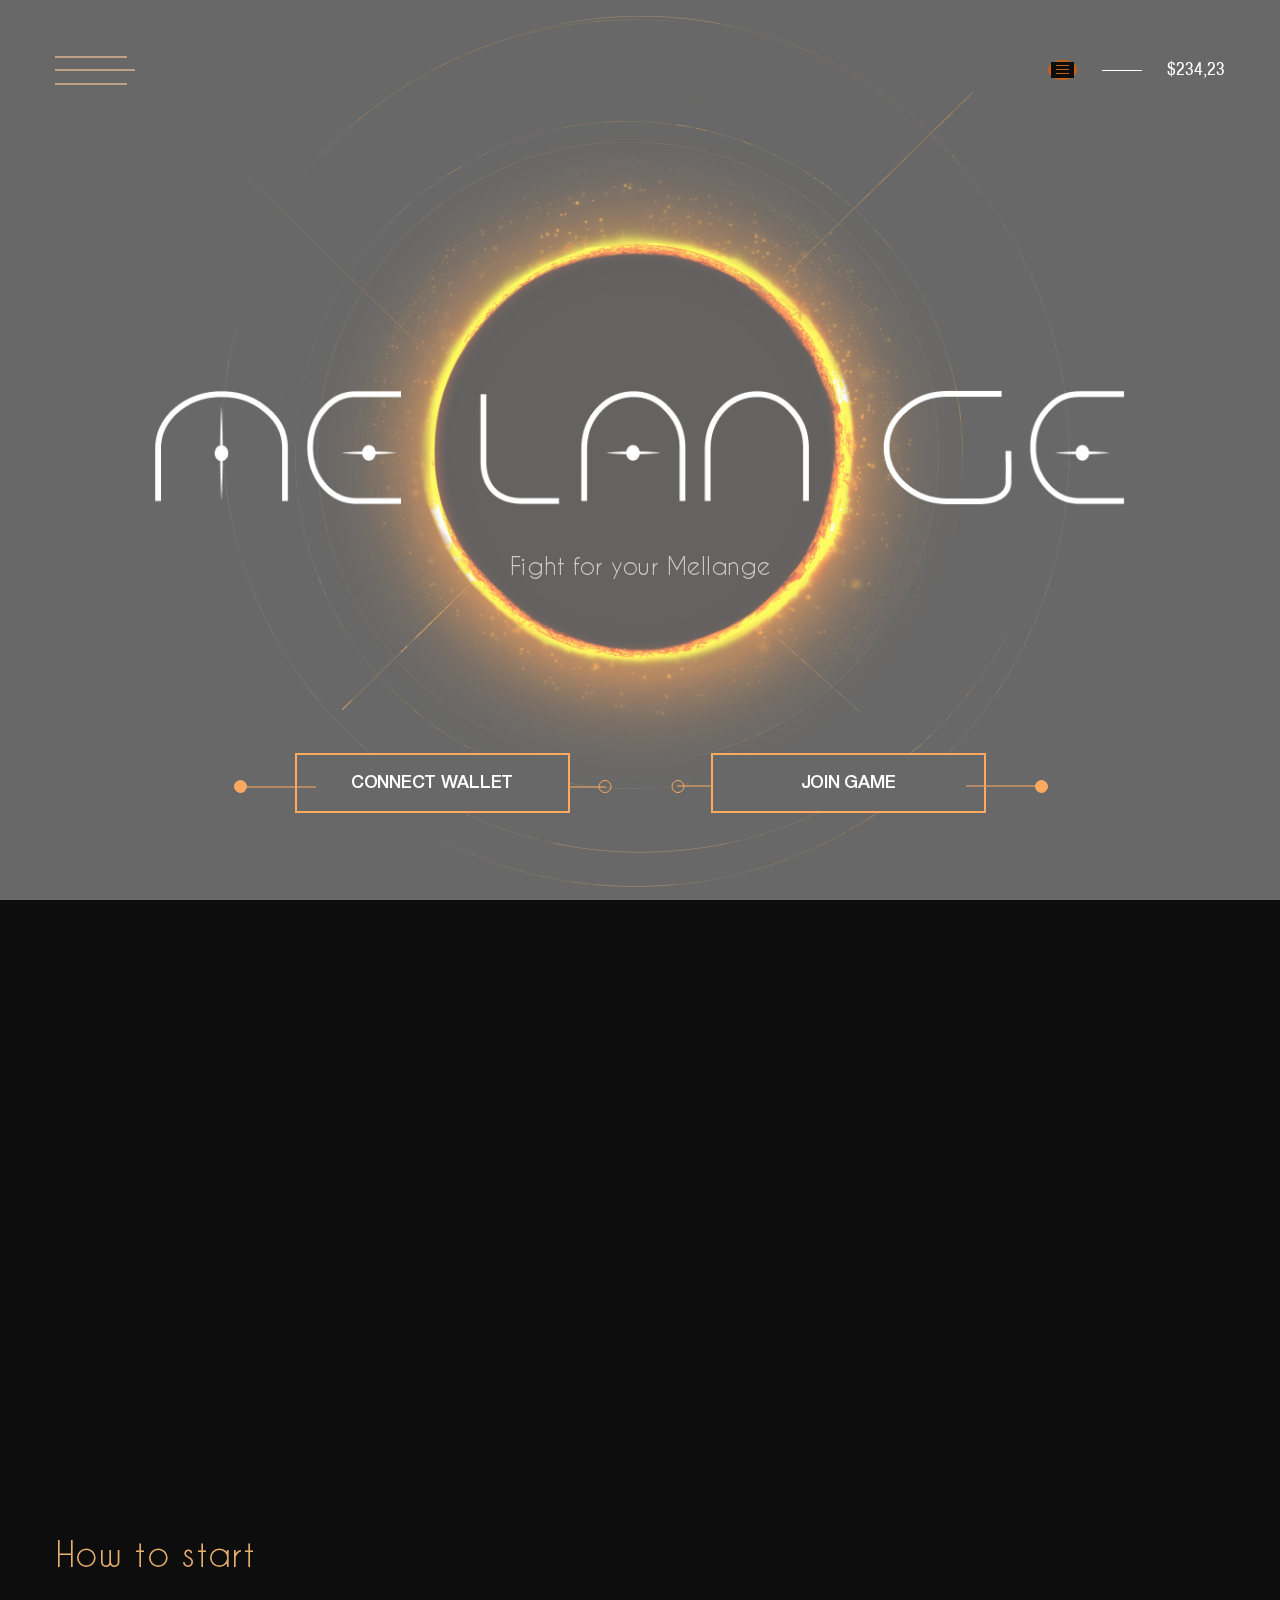
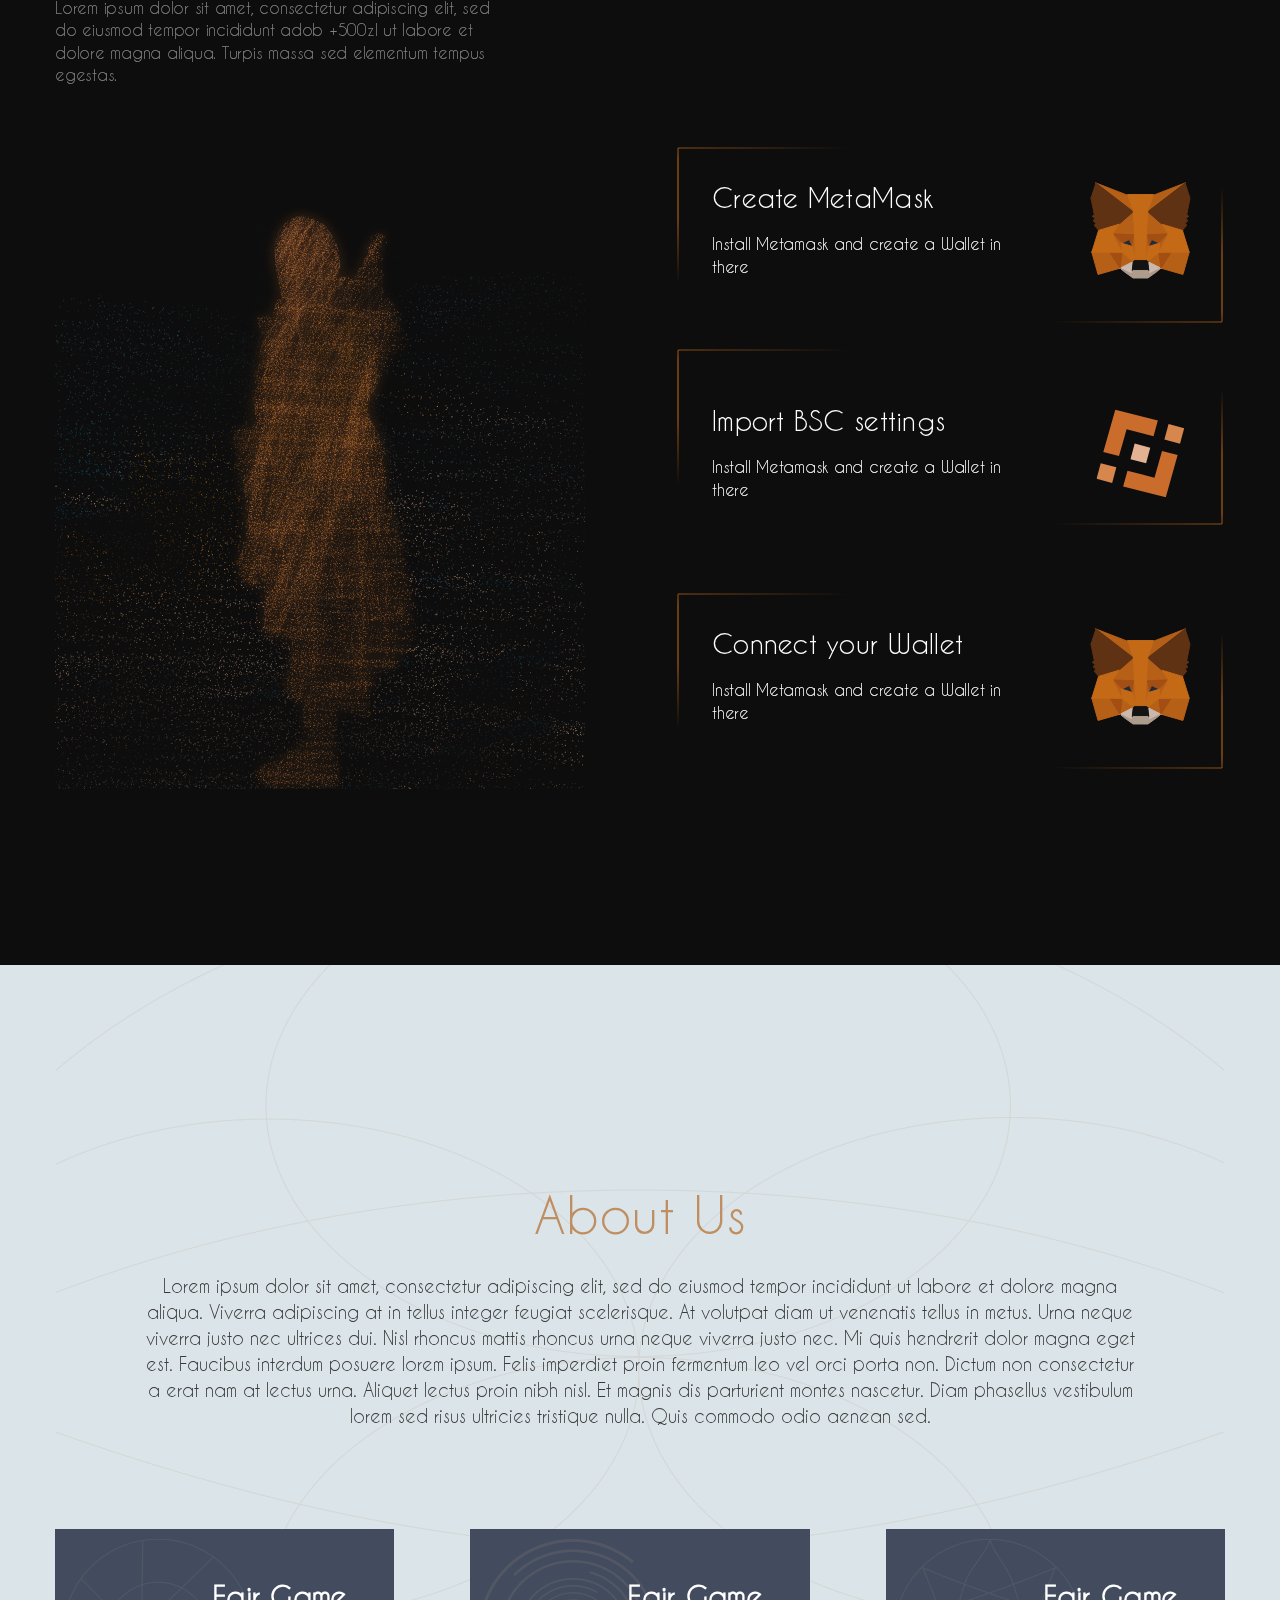
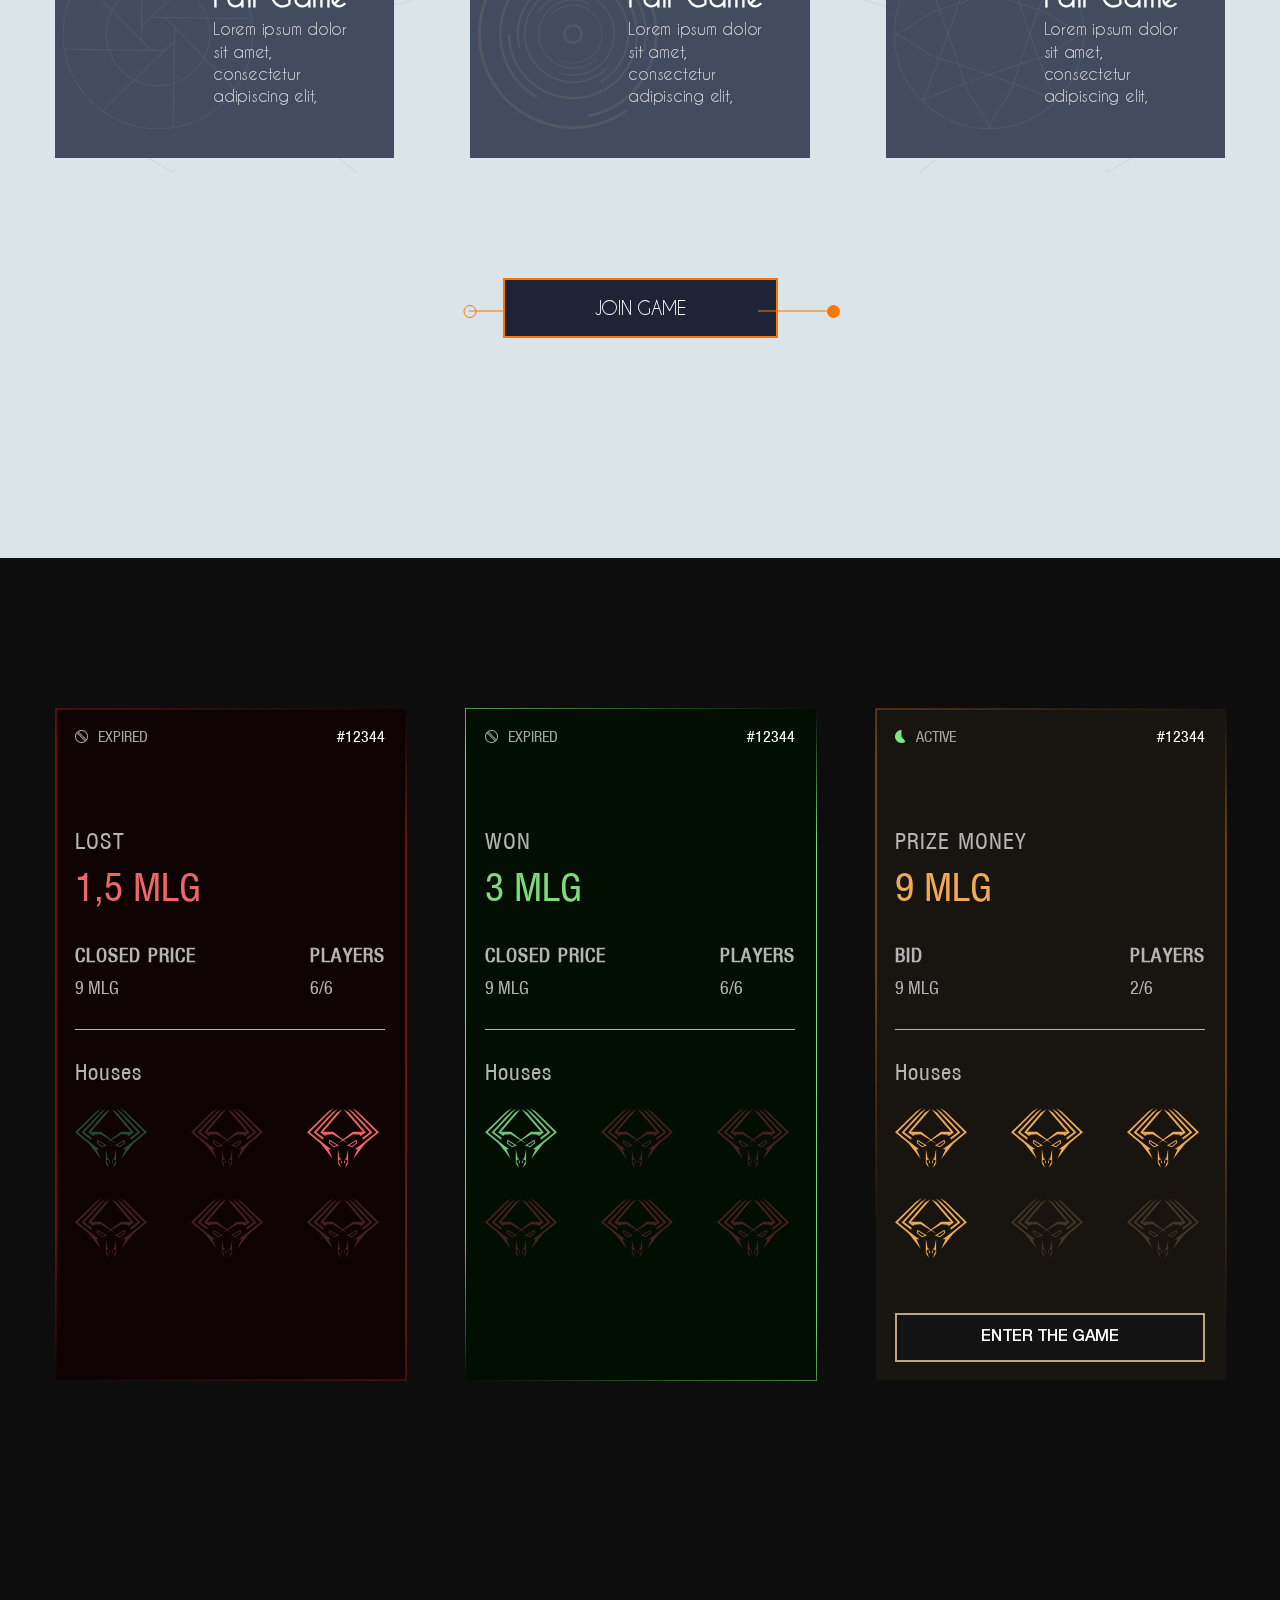
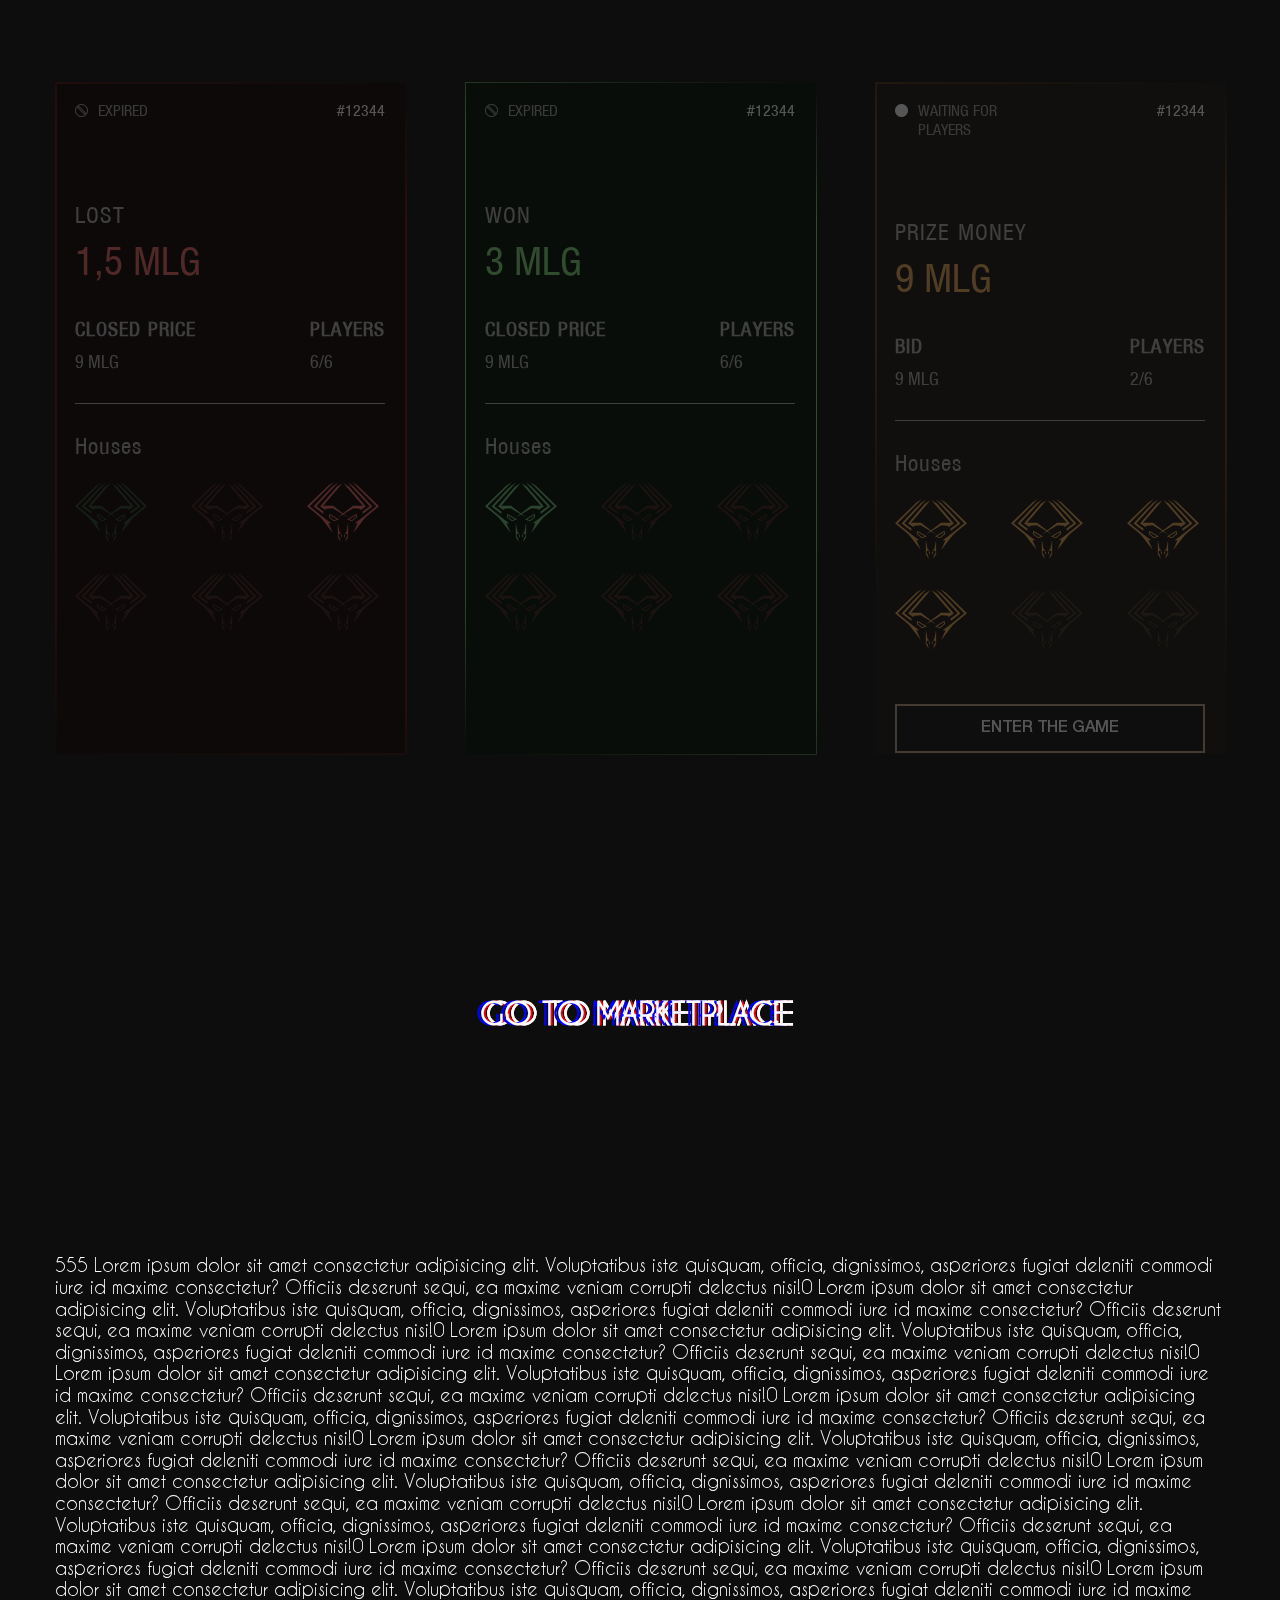
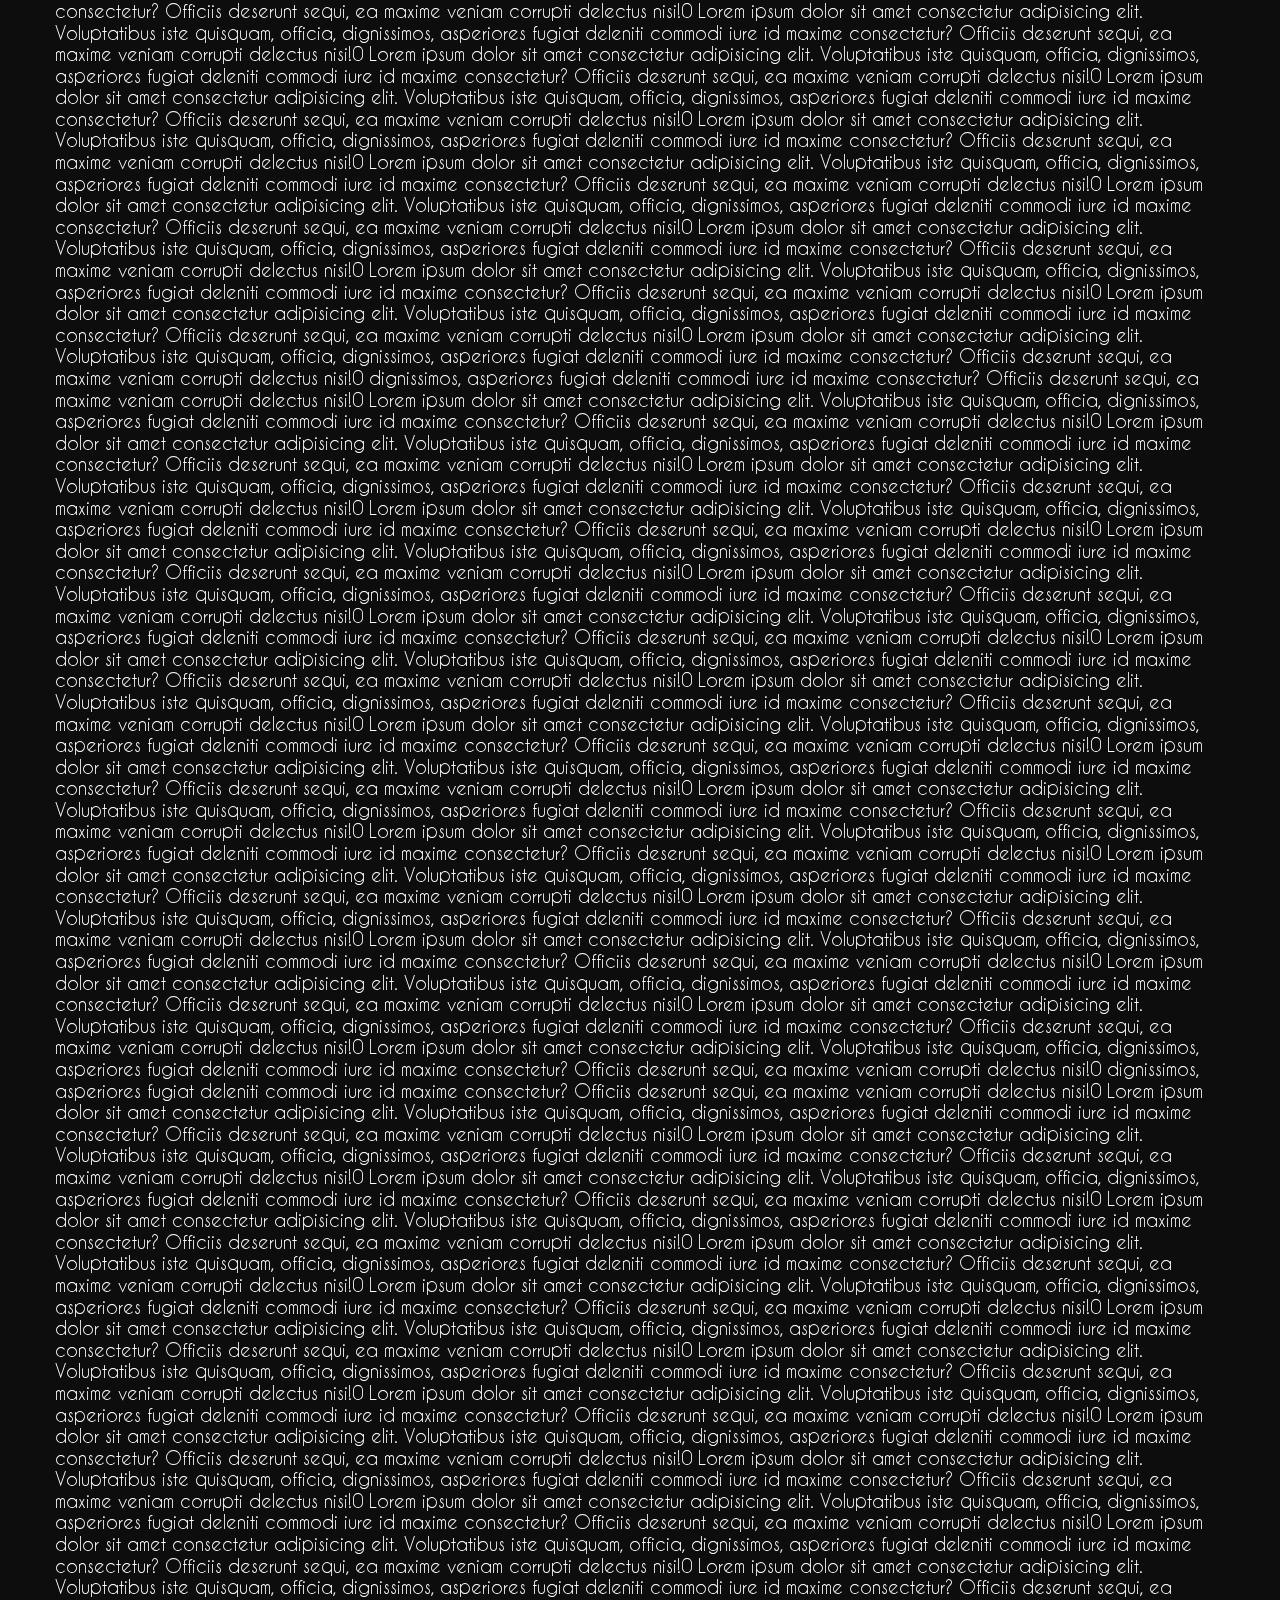
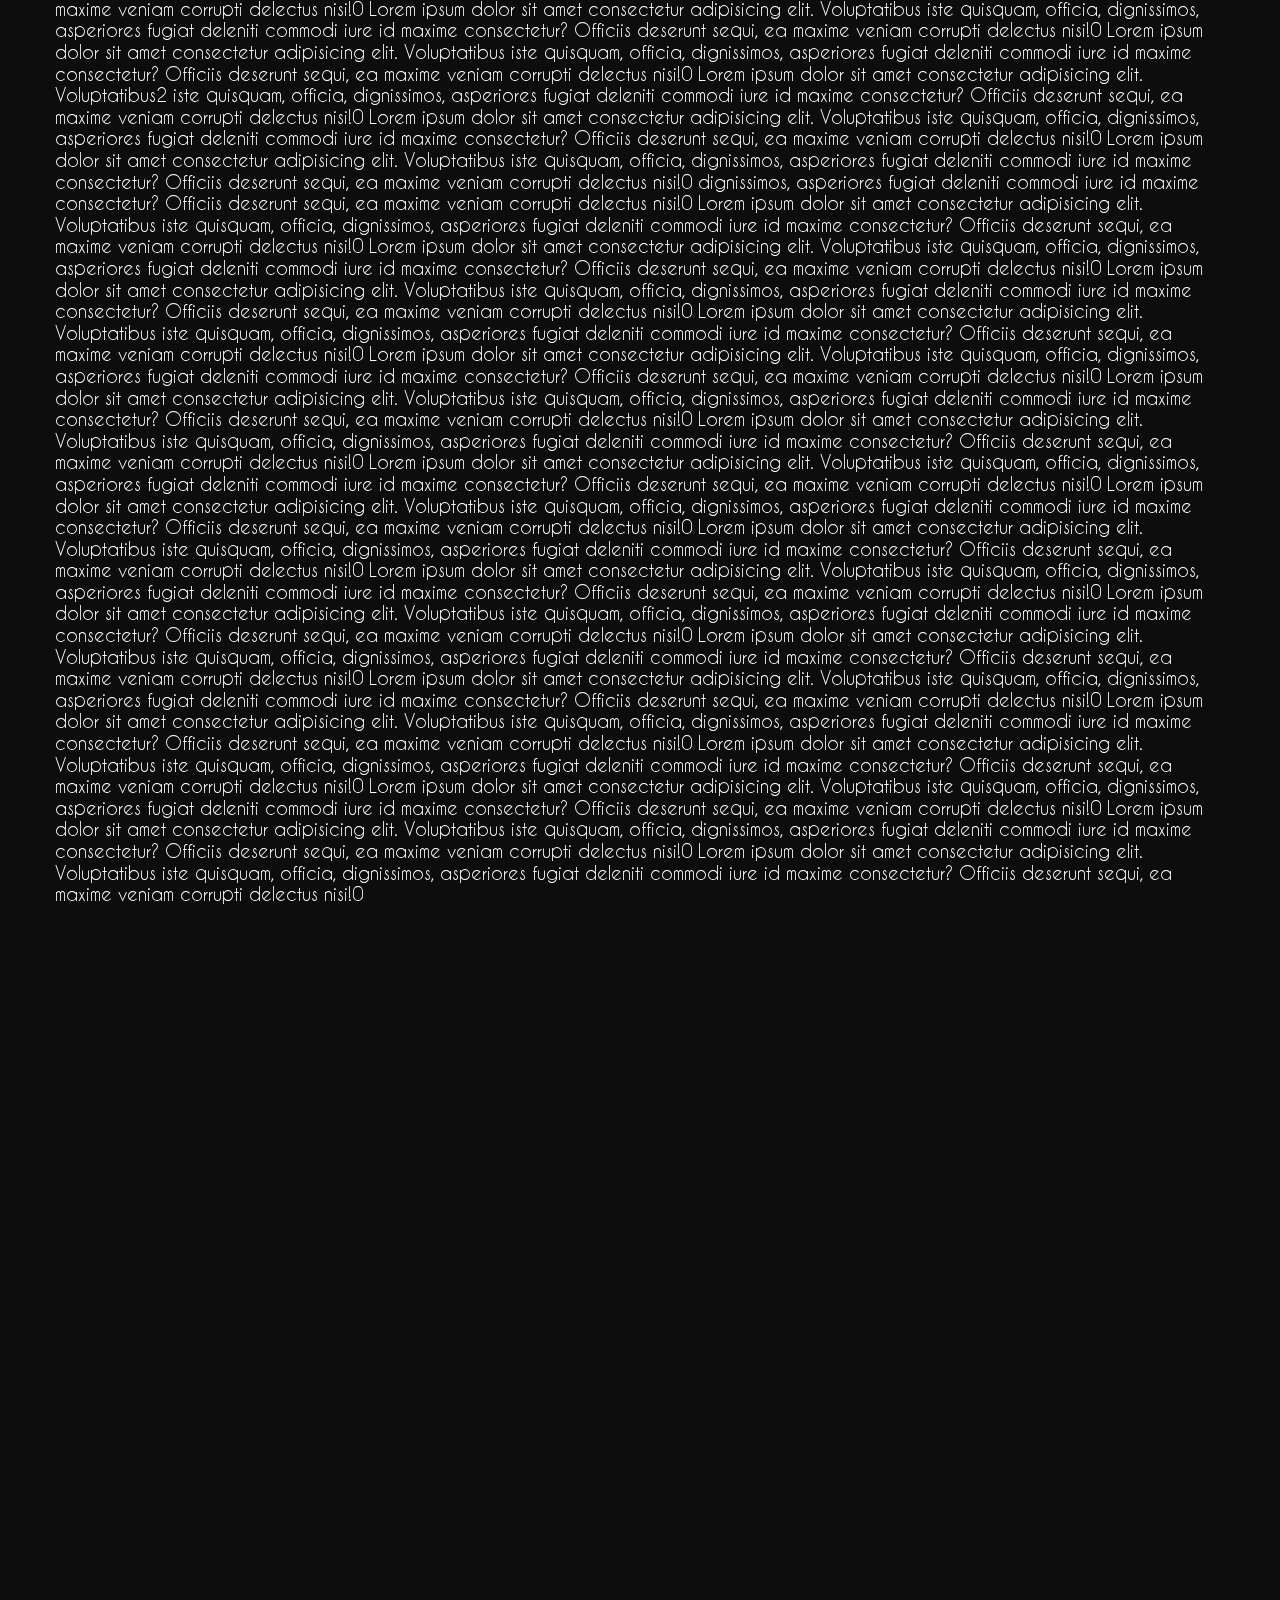
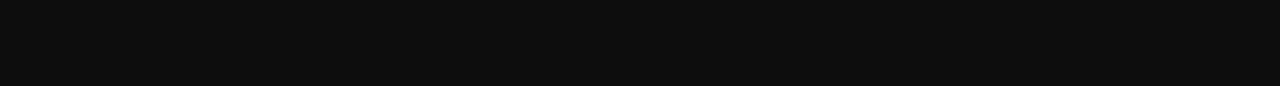
<file: index.html>
<!DOCTYPE html>
<html lang="ru">
  <head>
    <title>Melange</title>
    <meta charset="UTF-8" />
    <meta name="format-detection" content="telephone=no" />
    <link rel="stylesheet" href="css/style.min.css" />
    <link rel="shortcut icon" href="img/paralax/hole2.png" />
    <!-- <meta name="robots" content="noindex, nofollow"> -->
    <!-- <meta name="viewport" content="width=device-width, initial-scale=1.0, maximum-scale=1.0, user-scalable=0"> -->
    <meta name="viewport" content="width=device-width, initial-scale=1.0" />
  </head>

  <body>
    <!-- preloader -->
    <div id="p_prldr">
      <div class="contpre">
        <span class="svg_anm"></span><br /><br /><small></small>
      </div>
    </div>
    <!-- preloader -->
    <div class="wrapper">
      <header id="header1" class="header">
        <div class="header__content _container">
          <div class="header__menu menu">
            <div class="menu__icon icon-menu">
              <span></span>
              <span></span>
              <span></span>
            </div>
            <nav class="menu__body">
              <ul class="menu__list">
                <li><a href="" class="menu__link"></a></li>
              </ul>
            </nav>
          </div>

          <div class="header__person-info person-money">
            <div class="person-money__pic">
              <picture
                ><source srcset="img/header.webp" type="image/webp" />
                <img src="img/header.png" alt=""
              /></picture>
            </div>
            <div class="person-money__value">$234,23</div>
          </div>
        </div>
      </header>
      <main class="page">
        <section id="scroll" class="page__sec1 sec1">
          <div class="sec1__paralax paralax">
            <div class="paralax__body">
              <div data-depth="0.02" class="paralax__hole-wrapp layer">
                <div class="paralax__hole">
                  <picture
                    ><source srcset="img/paralax/hole.webp" type="image/webp" />
                    <img src="img/paralax/hole.png" alt=""
                  /></picture>
                  <div class="paralax__sparkls">
                    <picture
                      ><source
                        srcset="img/paralax/sparkls.webp"
                        type="image/webp" />
                      <img id="sparkls" src="img/paralax/sparkls.png" alt=""
                    /></picture>
                  </div>
                  <div class="paralax__cross">
                    <picture
                      ><source
                        srcset="img/paralax/cross.webp"
                        type="image/webp" />
                      <img id="cross" src="img/paralax/cross.png" alt=""
                    /></picture>
                  </div>

                  <div class="paralax__circle paralax__circle_5">
                    <picture
                      ><source
                        srcset="img/paralax/circle5.webp"
                        type="image/webp" />
                      <img id="circle5" src="img/paralax/circle5.png" alt=""
                    /></picture>
                  </div>
                  <div class="paralax__circle paralax__circle_3">
                    <picture
                      ><source
                        srcset="img/paralax/circle3.webp"
                        type="image/webp" />
                      <img id="circle3" src="img/paralax/circle3.png" alt=""
                    /></picture>
                  </div>
                  <div class="paralax__circle paralax__circle_2">
                    <picture
                      ><source
                        srcset="img/paralax/circle2.webp"
                        type="image/webp" />
                      <img id="circle2" src="img/paralax/circle2.png" alt=""
                    /></picture>
                  </div>
                  <div class="paralax__circle paralax__circle_1">
                    <picture
                      ><source
                        srcset="img/paralax/circle1.webp"
                        type="image/webp" />
                      <img id="circle1" src="img/paralax/circle1.png" alt=""
                    /></picture>
                  </div>
                </div>
              </div>
            </div>
          </div>

          <div class="sec1__content">
            <div id="back-top" class="sec1__blockz _scr-item">
              <div class="sec1__block1">
                <div data-depth="0.06" class="sec1__logo-bodywrapp layer">
                  <div class="sec1__logo-body">
                    <div class="sec1__logo">
                      <picture
                        ><source
                          srcset="img/paralax/Logo.webp"
                          type="image/webp" />
                        <img src="img/paralax/Logo.png" alt=""
                      /></picture>
                    </div>
                    <div class="sec1__under-logo">Fight for your Mellange</div>
                  </div>
                </div>

                <div data-depth="0.10" class="sec1__button-block layer">
                  <div class="sec1__button-wallet button-wallet">
                    <span>Connect Wallet</span>
                  </div>
                  <div class="sec1__button-entert button-enter">
                    <span>Join Game</span>
                  </div>
                </div>
              </div>
            </div>

            <div class="sec1__text _scr-item">
              <div class="sec1__how-to-start how-to-start">
                <div class="how-to-start__body _container">
                  <div class="how-to-start__name">How to start</div>
                  <div class="how-to-start__under-name">
                    Lorem ipsum dolor sit amet, consectetur adipiscing elit, sed
                    do eiusmod tempor incididunt adob +500zl ut labore et dolore
                    magna aliqua. Turpis massa sed elementum tempus egestas.
                  </div>
                  <div class="how-to-start__info-box">
                    <div class="how-to-start__info-pic">
                      <picture
                        ><source srcset="img/sand-man.webp" type="image/webp" />
                        <img src="img/sand-man.png" alt=""
                      /></picture>
                    </div>
                    <div class="how-to-start__info-columns">
                      <div class="how-to-start__info-column">
                        <div class="how-to-start__column-l-t">
                          <svg
                            width="176"
                            height="176"
                            viewBox="0 0 176 176"
                            fill="none"
                            xmlns="http://www.w3.org/2000/svg"
                          >
                            <path
                              d="M1 176V1H176"
                              stroke="url(#paint0_linear_50_188)"
                            />
                            <defs>
                              <linearGradient
                                id="paint0_linear_50_188"
                                x1="176"
                                y1="1"
                                x2="148.686"
                                y2="196.621"
                                gradientUnits="userSpaceOnUse"
                              >
                                <stop stop-color="#C86F1D" stop-opacity="0" />
                                <stop offset="0.177083" stop-color="#C86F1D" />
                                <stop offset="0.468558" stop-color="#C86F1D" />
                                <stop
                                  offset="0.80476"
                                  stop-color="#C86F1D"
                                  stop-opacity="0"
                                />
                                <stop
                                  offset="1"
                                  stop-color="#C86F1D"
                                  stop-opacity="0"
                                />
                              </linearGradient>
                            </defs>
                          </svg>
                        </div>
                        <div class="how-to-start__column-l-b"></div>
                        <div class="how-to-start__column-r-t"></div>
                        <div class="how-to-start__column-r-b">
                          <svg
                            width="176"
                            height="176"
                            viewBox="0 0 176 176"
                            fill="none"
                            xmlns="http://www.w3.org/2000/svg"
                          >
                            <path
                              d="M175 1.90735e-06V175H2.86102e-06"
                              stroke="url(#paint0_linear_50_189)"
                            />
                            <defs>
                              <linearGradient
                                id="paint0_linear_50_189"
                                x1="-1.04308e-05"
                                y1="175"
                                x2="27.3137"
                                y2="-20.6208"
                                gradientUnits="userSpaceOnUse"
                              >
                                <stop stop-color="#C86F1D" stop-opacity="0" />
                                <stop offset="0.177083" stop-color="#C86F1D" />
                                <stop offset="0.468558" stop-color="#C86F1D" />
                                <stop
                                  offset="0.80476"
                                  stop-color="#C86F1D"
                                  stop-opacity="0"
                                />
                                <stop
                                  offset="1"
                                  stop-color="#C86F1D"
                                  stop-opacity="0"
                                />
                              </linearGradient>
                            </defs>
                          </svg>
                        </div>

                        <div class="how-to-start__column-left">
                          <div class="how-to-start__column-name">
                            Create MetaMask
                          </div>
                          <div class="how-to-start__column-text">
                            Install Metamask and create a Wallet in there
                          </div>
                        </div>
                        <div class="how-to-start__column-right-pic">
                          <picture
                            ><source srcset="img/fox.svg" type="image/webp" />
                            <img src="img/fox.svg" alt=""
                          /></picture>
                        </div>
                      </div>

                      <div class="how-to-start__info-column">
                        <div class="how-to-start__column-l-t">
                          <svg
                            width="176"
                            height="176"
                            viewBox="0 0 176 176"
                            fill="none"
                            xmlns="http://www.w3.org/2000/svg"
                          >
                            <path
                              d="M1 176V1H176"
                              stroke="url(#paint0_linear_50_188)"
                            />
                            <defs>
                              <linearGradient
                                id="paint0_linear_50_188"
                                x1="176"
                                y1="1"
                                x2="148.686"
                                y2="196.621"
                                gradientUnits="userSpaceOnUse"
                              >
                                <stop stop-color="#C86F1D" stop-opacity="0" />
                                <stop offset="0.177083" stop-color="#C86F1D" />
                                <stop offset="0.468558" stop-color="#C86F1D" />
                                <stop
                                  offset="0.80476"
                                  stop-color="#C86F1D"
                                  stop-opacity="0"
                                />
                                <stop
                                  offset="1"
                                  stop-color="#C86F1D"
                                  stop-opacity="0"
                                />
                              </linearGradient>
                            </defs>
                          </svg>
                        </div>
                        <div class="how-to-start__column-l-b"></div>
                        <div class="how-to-start__column-r-t"></div>
                        <div class="how-to-start__column-r-b">
                          <svg
                            width="176"
                            height="176"
                            viewBox="0 0 176 176"
                            fill="none"
                            xmlns="http://www.w3.org/2000/svg"
                          >
                            <path
                              d="M175 1.90735e-06V175H2.86102e-06"
                              stroke="url(#paint0_linear_50_189)"
                            />
                            <defs>
                              <linearGradient
                                id="paint0_linear_50_189"
                                x1="-1.04308e-05"
                                y1="175"
                                x2="27.3137"
                                y2="-20.6208"
                                gradientUnits="userSpaceOnUse"
                              >
                                <stop stop-color="#C86F1D" stop-opacity="0" />
                                <stop offset="0.177083" stop-color="#C86F1D" />
                                <stop offset="0.468558" stop-color="#C86F1D" />
                                <stop
                                  offset="0.80476"
                                  stop-color="#C86F1D"
                                  stop-opacity="0"
                                />
                                <stop
                                  offset="1"
                                  stop-color="#C86F1D"
                                  stop-opacity="0"
                                />
                              </linearGradient>
                            </defs>
                          </svg>
                        </div>

                        <div class="how-to-start__column-left">
                          <div class="how-to-start__column-name">
                            Import BSC settings
                          </div>
                          <div class="how-to-start__column-text">
                            Install Metamask and create a Wallet in there
                          </div>
                        </div>
                        <div class="how-to-start__column-right-pic">
                          <picture
                            ><source srcset="img/BSC.svg" type="image/webp" />
                            <img src="img/BSC.svg" alt=""
                          /></picture>
                        </div>
                      </div>

                      <div class="how-to-start__info-column">
                        <div class="how-to-start__column-l-t">
                          <svg
                            width="176"
                            height="176"
                            viewBox="0 0 176 176"
                            fill="none"
                            xmlns="http://www.w3.org/2000/svg"
                          >
                            <path
                              d="M1 176V1H176"
                              stroke="url(#paint0_linear_50_188)"
                            />
                            <defs>
                              <linearGradient
                                id="paint0_linear_50_188"
                                x1="176"
                                y1="1"
                                x2="148.686"
                                y2="196.621"
                                gradientUnits="userSpaceOnUse"
                              >
                                <stop stop-color="#C86F1D" stop-opacity="0" />
                                <stop offset="0.177083" stop-color="#C86F1D" />
                                <stop offset="0.468558" stop-color="#C86F1D" />
                                <stop
                                  offset="0.80476"
                                  stop-color="#C86F1D"
                                  stop-opacity="0"
                                />
                                <stop
                                  offset="1"
                                  stop-color="#C86F1D"
                                  stop-opacity="0"
                                />
                              </linearGradient>
                            </defs>
                          </svg>
                        </div>
                        <div class="how-to-start__column-l-b"></div>
                        <div class="how-to-start__column-r-t"></div>
                        <div class="how-to-start__column-r-b">
                          <svg
                            width="176"
                            height="176"
                            viewBox="0 0 176 176"
                            fill="none"
                            xmlns="http://www.w3.org/2000/svg"
                          >
                            <path
                              d="M175 1.90735e-06V175H2.86102e-06"
                              stroke="url(#paint0_linear_50_189)"
                            />
                            <defs>
                              <linearGradient
                                id="paint0_linear_50_189"
                                x1="-1.04308e-05"
                                y1="175"
                                x2="27.3137"
                                y2="-20.6208"
                                gradientUnits="userSpaceOnUse"
                              >
                                <stop stop-color="#C86F1D" stop-opacity="0" />
                                <stop offset="0.177083" stop-color="#C86F1D" />
                                <stop offset="0.468558" stop-color="#C86F1D" />
                                <stop
                                  offset="0.80476"
                                  stop-color="#C86F1D"
                                  stop-opacity="0"
                                />
                                <stop
                                  offset="1"
                                  stop-color="#C86F1D"
                                  stop-opacity="0"
                                />
                              </linearGradient>
                            </defs>
                          </svg>
                        </div>

                        <div class="how-to-start__column-left">
                          <div class="how-to-start__column-name">
                            Connect your Wallet
                          </div>
                          <div class="how-to-start__column-text">
                            Install Metamask and create a Wallet in there
                          </div>
                        </div>
                        <div class="how-to-start__column-right-pic">
                          <picture
                            ><source srcset="img/fox.svg" type="image/webp" />
                            <img src="img/fox.svg" alt=""
                          /></picture>
                        </div>
                      </div>
                    </div>
                  </div>
                </div>
              </div>

              <div class="sec1__about about">
                <div class="about__bg">
                  <picture
                    ><source srcset="img/about/bg.webp" type="image/webp" />
                    <img src="img/about/bg.png" alt=""
                  /></picture>
                </div>
                <div class="about__body _container">
                  <div class="about__title">About Us</div>
                  <div class="about__under-title">
                    Lorem ipsum dolor sit amet, consectetur adipiscing elit, sed
                    do eiusmod tempor incididunt ut labore et dolore magna
                    aliqua. Viverra adipiscing at in tellus integer feugiat
                    scelerisque. At volutpat diam ut venenatis tellus in metus.
                    Urna neque viverra justo nec ultrices dui. Nisl rhoncus
                    mattis rhoncus urna neque viverra justo nec. Mi quis
                    hendrerit dolor magna eget est. Faucibus interdum posuere
                    lorem ipsum. Felis imperdiet proin fermentum leo vel orci
                    porta non. Dictum non consectetur a erat nam at lectus urna.
                    Aliquet lectus proin nibh nisl. Et magnis dis parturient
                    montes nascetur. Diam phasellus vestibulum lorem sed risus
                    ultricies tristique nulla. Quis commodo odio aenean sed.
                  </div>
                  <div class="about__info-box">
                    <div class="about__info-item-wrapp">
                      <div class="about__info-item">
                        <div class="about__info-item-bg">
                          <picture
                            ><source
                              srcset="img/about/01.webp"
                              type="image/webp" />
                            <img src="img/about/01.png" alt=""
                          /></picture>
                        </div>
                        <div class="about__info-item-name">Fair Game</div>
                        <div class="about__info-item-text">
                          Lorem ipsum dolor sit amet, consectetur adipiscing
                          elit,
                        </div>
                      </div>
                    </div>

                    <div class="about__info-item-wrapp">
                      <div class="about__info-item">
                        <div class="about__info-item-bg">
                          <picture
                            ><source
                              srcset="img/about/02.webp"
                              type="image/webp" />
                            <img src="img/about/02.png" alt=""
                          /></picture>
                        </div>
                        <div class="about__info-item-name">Fair Game</div>
                        <div class="about__info-item-text">
                          Lorem ipsum dolor sit amet, consectetur adipiscing
                          elit,
                        </div>
                      </div>
                    </div>

                    <div class="about__info-item-wrapp">
                      <div class="about__info-item">
                        <div class="about__info-item-bg">
                          <picture
                            ><source
                              srcset="img/about/03.webp"
                              type="image/webp" />
                            <img src="img/about/03.png" alt=""
                          /></picture>
                        </div>
                        <div class="about__info-item-name">Fair Game</div>
                        <div class="about__info-item-text">
                          Lorem ipsum dolor sit amet, consectetur adipiscing
                          elit,
                        </div>
                      </div>
                    </div>
                  </div>

                  <div
                    class="sec1__button-entert button-enter button-enter_about"
                  >
                    <span>Join Game</span>
                  </div>
                </div>
              </div>

              <div class="sec1__cards cards">
                <div class="cards__body _container">
                  <div class="cards__card card card_lost">
                    <div class="card__border">
                      <svg
                        width="352"
                        height="673"
                        viewBox="0 0 352 673"
                        fill="none"
                        xmlns="http://www.w3.org/2000/svg"
                      >
                        <rect
                          x="1"
                          y="1"
                          width="350"
                          height="671"
                          fill="#0E0202"
                          stroke="url(#paint0_linear_83_1010)"
                        />
                        <defs>
                          <linearGradient
                            id="paint0_linear_83_1010"
                            x1="351"
                            y1="1.00001"
                            x2="159.992"
                            y2="714.56"
                            gradientUnits="userSpaceOnUse"
                          >
                            <stop stop-color="#C81D1D" stop-opacity="0" />
                            <stop offset="0.177083" stop-color="#C81D1D" />
                            <stop offset="0.468558" stop-color="#C81D1D" />
                            <stop
                              offset="0.80476"
                              stop-color="#C81D1D"
                              stop-opacity="0.93"
                            />
                            <stop
                              offset="1"
                              stop-color="#C81D1D"
                              stop-opacity="0"
                            />
                          </linearGradient>
                        </defs>
                      </svg>
                    </div>

                    <div class="card__body">
                      <div class="card__head">
                        <div class="card__head-status">
                          <div class="card__head-status-pic">
                            <picture
                              ><source
                                srcset="img/cards/Union.webp"
                                type="image/webp" />
                              <img src="img/cards/Union.png" alt=""
                            /></picture>
                          </div>
                          <span>EXPIRED</span>
                        </div>
                        <div class="card__head-number">#12344</div>
                      </div>
                      <div class="card__play-status">LOST</div>
                      <div class="card__play-value card__play-value_lost">
                        1,5 MLG
                      </div>

                      <div class="card__play-box">
                        <div class="card__play-column">
                          <div class="card__play-top">CLOSED PRICE</div>
                          <div class="card__play-bottom">9 MLG</div>
                        </div>
                        <div class="card__play-column">
                          <div class="card__play-top">PLAYERS</div>
                          <div class="card__play-bottom">6/6</div>
                        </div>
                      </div>

                      <div class="card__play-houses-box">
                        <div class="card__play-houses-title">Houses</div>
                        <div class="card__play-houses-icons">
                          <div class="card__play-houses-iconwrapp">
                            <div class="card__play-houses-icon">
                              <svg
                                width="72"
                                height="60"
                                viewBox="0 0 72 60"
                                fill="none"
                                xmlns="http://www.w3.org/2000/svg"
                              >
                                <g clip-path="url(#clip0_83_1024)">
                                  <path
                                    d="M41.5166 35.8077L25.6697 26.1649L18.9203 26.6798L15.1289 23.7643H26.0553"
                                    fill="#2B4730"
                                  />
                                  <path
                                    d="M35.0127 55.8532C34.6788 55.1936 34.3481 54.533 34.0205 53.8713L33.8774 51.9669L34.8416 53.8713C34.8976 54.5319 34.9567 55.1926 35.0127 55.8532Z"
                                    fill="#2B4730"
                                  />
                                  <path
                                    d="M25.7253 50.8845L10.4849 31.2019L24.3007 41.3255H21.4797C22.9022 44.5118 24.3173 47.6982 25.7253 50.8845Z"
                                    fill="#2B4730"
                                  />
                                  <path
                                    d="M33.7399 60L30.7852 54.8824C30.81 51.5265 30.8349 44.5169 30.8598 41.161C31.5192 43.022 32.1817 48.5055 32.841 50.351L34.5704 51.1543L31.6094 52.0165V54.4327L32.8535 55.8377C33.1396 56.8519 33.4413 58.9889 33.7399 60Z"
                                    fill="#2B4730"
                                  />
                                  <path
                                    d="M35.0127 55.8532C34.6788 55.1936 34.3481 54.533 34.0205 53.8713L33.8774 51.9669L34.8416 53.8713C34.8976 54.5319 34.9567 55.1926 35.0127 55.8532Z"
                                    fill="#2B4730"
                                  />
                                  <path
                                    d="M16.7116 38.0998L0 24.3567L21.4361 3.542L26.9102 0L2.74327 24.2202L17.8904 36.6761L16.7116 38.0998Z"
                                    fill="#2B4730"
                                  />
                                  <path
                                    d="M16.0838 31.7757L6.60059 24.3815L7.26308 23.662C10.8244 19.8129 14.7526 15.5761 18.5503 11.479C22.348 7.38178 22.0898 8.0145 25.6386 4.17164L31.1594 0.580017C27.6106 4.41667 23.6947 8.64412 19.9095 12.7258C16.3451 16.5687 12.6688 20.5356 9.28788 24.2016L16.6779 29.8186C16.4788 30.4668 16.2829 31.1213 16.0838 31.7757Z"
                                    fill="#2B4730"
                                  />
                                  <path
                                    d="M18.31 28.0538L13.2061 24.4001L13.8063 23.6836C16.7704 20.1509 20.397 15.9297 23.9054 11.8201C27.4138 7.71052 26.8758 8.33703 29.8336 4.80744L35.4166 1.16309C32.4525 4.69578 28.8228 8.91703 25.3113 13.0297C22.0424 16.8509 18.6677 20.7837 15.828 24.1644L19.4826 26.6456L18.31 28.0538Z"
                                    fill="#2B4730"
                                  />
                                  <path
                                    d="M30.481 35.8077L46.3434 26.1649L53.0927 26.6798L56.8842 23.7643H45.9422"
                                    fill="#2B4730"
                                  />
                                  <path
                                    d="M36.9844 55.8532L37.9766 53.8713L38.1196 51.9669L37.1554 53.8713C37.0995 54.5319 37.0404 55.1926 36.9844 55.8532Z"
                                    fill="#2B4730"
                                  />
                                  <path
                                    d="M46.269 50.8845L61.5094 31.2019L47.6936 41.3255H50.5146C49.0963 44.5118 47.6811 47.6982 46.269 50.8845Z"
                                    fill="#2B4730"
                                  />
                                  <path
                                    d="M38.2562 60L41.2079 54.8824C41.1861 51.5265 41.1612 44.5169 41.1364 41.161C40.477 43.022 39.8145 48.5055 39.1551 50.351L37.4258 51.1543L40.3868 52.0165V54.4327L39.1427 55.8377C38.8565 56.8519 38.5548 58.9889 38.2562 60Z"
                                    fill="#2B4730"
                                  />
                                  <path
                                    d="M36.9844 55.8532L37.9766 53.8713L38.1196 51.9669L37.1554 53.8713C37.0995 54.5319 37.0404 55.1926 36.9844 55.8532Z"
                                    fill="#2B4730"
                                  />
                                  <path
                                    d="M55.2885 38.0998L72 24.3567L50.5639 3.542L45.0898 0L69.2568 24.2202L54.1097 36.6761L55.2885 38.0998Z"
                                    fill="#2B4730"
                                  />
                                  <path
                                    d="M55.9139 31.7756L65.3972 24.3815L64.7347 23.6619C61.1734 19.8128 57.2451 15.5761 53.4475 11.4789C49.6498 7.38173 49.908 8.01445 46.3591 4.1716L40.8384 0.586182C44.3872 4.42283 48.3031 8.65028 52.0883 12.732C55.6527 16.5748 59.329 20.5417 62.7099 24.2078L55.3199 29.8247C55.5189 30.4668 55.7149 31.1212 55.9139 31.7756Z"
                                    fill="#2B4730"
                                  />
                                  <path
                                    d="M53.6876 28.0538L58.7884 24.4001L58.1913 23.7115C55.2272 20.1788 51.6006 15.9576 48.0922 11.848C44.5837 7.73842 45.1218 8.36494 42.1639 4.83535L36.5654 1.17859C39.5295 4.71128 43.1593 8.93253 46.6708 13.0452C49.9397 16.8664 53.3143 20.7992 56.154 24.1799L52.4994 26.6611L53.6876 28.0538Z"
                                    fill="#2B4730"
                                  />
                                  <path
                                    d="M26.8382 39.2194L21.728 35.0292L22.3967 31.6547L31.9795 37.5104L26.8382 39.2194ZM22.7513 34.6632L27.0311 38.1742L29.7837 37.2437L23.053 33.131L22.7513 34.6632Z"
                                    fill="#2B4730"
                                  />
                                  <path
                                    d="M45.0837 39.2194L39.9424 37.5104L49.5252 31.6547L50.1939 35.0292L45.0837 39.2194ZM42.1414 37.2592L44.8908 38.1897L49.1706 34.6787L48.8596 33.162L42.1414 37.2592Z"
                                    fill="#2B4730"
                                  />
                                </g>
                                <defs>
                                  <clipPath id="clip0_83_1024">
                                    <rect width="72" height="60" fill="white" />
                                  </clipPath>
                                </defs>
                              </svg>
                            </div>
                          </div>
                          <div class="card__play-houses-iconwrapp">
                            <div class="card__play-houses-icon">
                              <svg
                                width="72"
                                height="60"
                                viewBox="0 0 72 60"
                                fill="none"
                                xmlns="http://www.w3.org/2000/svg"
                              >
                                <g clip-path="url(#clip0_83_1062)">
                                  <path
                                    d="M41.5166 35.8077L25.6697 26.1649L18.9203 26.6798L15.1289 23.7643H26.0553"
                                    fill="#442020"
                                  />
                                  <path
                                    d="M35.0127 55.8532C34.6788 55.1936 34.3481 54.533 34.0205 53.8713L33.8774 51.9669L34.8416 53.8713C34.8976 54.5319 34.9567 55.1926 35.0127 55.8532Z"
                                    fill="#442020"
                                  />
                                  <path
                                    d="M25.7253 50.8845L10.4849 31.2019L24.3007 41.3255H21.4797C22.9022 44.5118 24.3173 47.6982 25.7253 50.8845Z"
                                    fill="#442020"
                                  />
                                  <path
                                    d="M33.7399 60L30.7852 54.8824C30.81 51.5265 30.8349 44.5169 30.8598 41.161C31.5192 43.022 32.1817 48.5055 32.841 50.351L34.5704 51.1543L31.6094 52.0165V54.4327L32.8535 55.8377C33.1396 56.8519 33.4413 58.9889 33.7399 60Z"
                                    fill="#442020"
                                  />
                                  <path
                                    d="M35.0127 55.8532C34.6788 55.1936 34.3481 54.533 34.0205 53.8713L33.8774 51.9669L34.8416 53.8713C34.8976 54.5319 34.9567 55.1926 35.0127 55.8532Z"
                                    fill="#442020"
                                  />
                                  <path
                                    d="M16.7116 38.0998L0 24.3567L21.4361 3.542L26.9102 0L2.74327 24.2202L17.8904 36.6761L16.7116 38.0998Z"
                                    fill="#442020"
                                  />
                                  <path
                                    d="M16.0838 31.7757L6.60059 24.3815L7.26308 23.662C10.8244 19.8129 14.7526 15.5761 18.5503 11.479C22.348 7.38178 22.0898 8.0145 25.6386 4.17164L31.1594 0.580017C27.6106 4.41667 23.6947 8.64412 19.9095 12.7258C16.3451 16.5687 12.6688 20.5356 9.28788 24.2016L16.6779 29.8186C16.4788 30.4668 16.2829 31.1213 16.0838 31.7757Z"
                                    fill="#442020"
                                  />
                                  <path
                                    d="M18.31 28.0538L13.2061 24.4001L13.8063 23.6836C16.7704 20.1509 20.397 15.9297 23.9054 11.8201C27.4138 7.71052 26.8758 8.33703 29.8336 4.80744L35.4166 1.16309C32.4525 4.69578 28.8228 8.91703 25.3113 13.0297C22.0424 16.8509 18.6677 20.7837 15.828 24.1644L19.4826 26.6456L18.31 28.0538Z"
                                    fill="#442020"
                                  />
                                  <path
                                    d="M30.481 35.8077L46.3434 26.1649L53.0927 26.6798L56.8842 23.7643H45.9422"
                                    fill="#442020"
                                  />
                                  <path
                                    d="M36.9844 55.8532L37.9766 53.8713L38.1196 51.9669L37.1554 53.8713C37.0995 54.5319 37.0404 55.1926 36.9844 55.8532Z"
                                    fill="#442020"
                                  />
                                  <path
                                    d="M46.269 50.8845L61.5094 31.2019L47.6936 41.3255H50.5146C49.0963 44.5118 47.6811 47.6982 46.269 50.8845Z"
                                    fill="#442020"
                                  />
                                  <path
                                    d="M38.2562 60L41.2079 54.8824C41.1861 51.5265 41.1612 44.5169 41.1364 41.161C40.477 43.022 39.8145 48.5055 39.1551 50.351L37.4258 51.1543L40.3868 52.0165V54.4327L39.1427 55.8377C38.8565 56.8519 38.5548 58.9889 38.2562 60Z"
                                    fill="#442020"
                                  />
                                  <path
                                    d="M36.9844 55.8532L37.9766 53.8713L38.1196 51.9669L37.1554 53.8713C37.0995 54.5319 37.0404 55.1926 36.9844 55.8532Z"
                                    fill="#442020"
                                  />
                                  <path
                                    d="M55.2885 38.0998L72 24.3567L50.5639 3.542L45.0898 0L69.2568 24.2202L54.1097 36.6761L55.2885 38.0998Z"
                                    fill="#442020"
                                  />
                                  <path
                                    d="M55.9139 31.7756L65.3972 24.3815L64.7347 23.6619C61.1734 19.8128 57.2451 15.5761 53.4475 11.4789C49.6498 7.38173 49.908 8.01445 46.3591 4.1716L40.8384 0.586182C44.3872 4.42283 48.3031 8.65028 52.0883 12.732C55.6527 16.5748 59.329 20.5417 62.7099 24.2078L55.3199 29.8247C55.5189 30.4668 55.7149 31.1212 55.9139 31.7756Z"
                                    fill="#442020"
                                  />
                                  <path
                                    d="M53.6876 28.0538L58.7884 24.4001L58.1913 23.7115C55.2272 20.1788 51.6006 15.9576 48.0922 11.848C44.5837 7.73842 45.1218 8.36494 42.1639 4.83535L36.5654 1.17859C39.5295 4.71128 43.1593 8.93253 46.6708 13.0452C49.9397 16.8664 53.3143 20.7992 56.154 24.1799L52.4994 26.6611L53.6876 28.0538Z"
                                    fill="#442020"
                                  />
                                  <path
                                    d="M26.8382 39.2194L21.728 35.0292L22.3967 31.6547L31.9795 37.5104L26.8382 39.2194ZM22.7513 34.6632L27.0311 38.1742L29.7837 37.2437L23.053 33.131L22.7513 34.6632Z"
                                    fill="#442020"
                                  />
                                  <path
                                    d="M45.0837 39.2194L39.9424 37.5104L49.5252 31.6547L50.1939 35.0292L45.0837 39.2194ZM42.1414 37.2592L44.8908 38.1897L49.1706 34.6787L48.8596 33.162L42.1414 37.2592Z"
                                    fill="#442020"
                                  />
                                </g>
                                <defs>
                                  <clipPath id="clip0_83_1062">
                                    <rect width="72" height="60" fill="white" />
                                  </clipPath>
                                </defs>
                              </svg>
                            </div>
                          </div>
                          <div class="card__play-houses-iconwrapp">
                            <div class="card__play-houses-icon">
                              <svg
                                width="72"
                                height="60"
                                viewBox="0 0 72 60"
                                fill="none"
                                xmlns="http://www.w3.org/2000/svg"
                              >
                                <g clip-path="url(#clip0_83_1100)">
                                  <path
                                    d="M41.5166 35.8077L25.6697 26.1649L18.9203 26.6798L15.1289 23.7643H26.0553"
                                    fill="#EC6767"
                                  />
                                  <path
                                    d="M35.0127 55.8532C34.6788 55.1936 34.3481 54.533 34.0205 53.8713L33.8774 51.9669L34.8416 53.8713C34.8976 54.5319 34.9567 55.1926 35.0127 55.8532Z"
                                    fill="#EC6767"
                                  />
                                  <path
                                    d="M25.7253 50.8845L10.4849 31.2019L24.3007 41.3255H21.4797C22.9022 44.5118 24.3173 47.6982 25.7253 50.8845Z"
                                    fill="#EC6767"
                                  />
                                  <path
                                    d="M33.7399 60L30.7852 54.8824C30.81 51.5265 30.8349 44.5169 30.8598 41.161C31.5192 43.022 32.1817 48.5055 32.841 50.351L34.5704 51.1543L31.6094 52.0165V54.4327L32.8535 55.8377C33.1396 56.8519 33.4413 58.9889 33.7399 60Z"
                                    fill="#EC6767"
                                  />
                                  <path
                                    d="M35.0127 55.8532C34.6788 55.1936 34.3481 54.533 34.0205 53.8713L33.8774 51.9669L34.8416 53.8713C34.8976 54.5319 34.9567 55.1926 35.0127 55.8532Z"
                                    fill="#EC6767"
                                  />
                                  <path
                                    d="M16.7116 38.0998L0 24.3567L21.4361 3.542L26.9102 0L2.74327 24.2202L17.8904 36.6761L16.7116 38.0998Z"
                                    fill="#EC6767"
                                  />
                                  <path
                                    d="M16.0838 31.7757L6.60059 24.3815L7.26308 23.662C10.8244 19.8129 14.7526 15.5761 18.5503 11.479C22.348 7.38178 22.0898 8.0145 25.6386 4.17164L31.1594 0.580017C27.6106 4.41667 23.6947 8.64412 19.9095 12.7258C16.3451 16.5687 12.6688 20.5356 9.28788 24.2016L16.6779 29.8186C16.4788 30.4668 16.2829 31.1213 16.0838 31.7757Z"
                                    fill="#EC6767"
                                  />
                                  <path
                                    d="M18.31 28.0538L13.2061 24.4001L13.8063 23.6836C16.7704 20.1509 20.397 15.9297 23.9054 11.8201C27.4138 7.71052 26.8758 8.33703 29.8336 4.80744L35.4166 1.16309C32.4525 4.69578 28.8228 8.91703 25.3113 13.0297C22.0424 16.8509 18.6677 20.7837 15.828 24.1644L19.4826 26.6456L18.31 28.0538Z"
                                    fill="#EC6767"
                                  />
                                  <path
                                    d="M30.481 35.8077L46.3434 26.1649L53.0927 26.6798L56.8842 23.7643H45.9422"
                                    fill="#EC6767"
                                  />
                                  <path
                                    d="M36.9844 55.8532L37.9766 53.8713L38.1196 51.9669L37.1554 53.8713C37.0995 54.5319 37.0404 55.1926 36.9844 55.8532Z"
                                    fill="#EC6767"
                                  />
                                  <path
                                    d="M46.269 50.8845L61.5094 31.2019L47.6936 41.3255H50.5146C49.0963 44.5118 47.6811 47.6982 46.269 50.8845Z"
                                    fill="#EC6767"
                                  />
                                  <path
                                    d="M38.2562 60L41.2079 54.8824C41.1861 51.5265 41.1612 44.5169 41.1364 41.161C40.477 43.022 39.8145 48.5055 39.1551 50.351L37.4258 51.1543L40.3868 52.0165V54.4327L39.1427 55.8377C38.8565 56.8519 38.5548 58.9889 38.2562 60Z"
                                    fill="#EC6767"
                                  />
                                  <path
                                    d="M36.9844 55.8532L37.9766 53.8713L38.1196 51.9669L37.1554 53.8713C37.0995 54.5319 37.0404 55.1926 36.9844 55.8532Z"
                                    fill="#EC6767"
                                  />
                                  <path
                                    d="M55.2885 38.0998L72 24.3567L50.5639 3.542L45.0898 0L69.2568 24.2202L54.1097 36.6761L55.2885 38.0998Z"
                                    fill="#EC6767"
                                  />
                                  <path
                                    d="M55.9139 31.7756L65.3972 24.3815L64.7347 23.6619C61.1734 19.8128 57.2451 15.5761 53.4475 11.4789C49.6498 7.38173 49.908 8.01445 46.3591 4.1716L40.8384 0.586182C44.3872 4.42283 48.3031 8.65028 52.0883 12.732C55.6527 16.5748 59.329 20.5417 62.7099 24.2078L55.3199 29.8247C55.5189 30.4668 55.7149 31.1212 55.9139 31.7756Z"
                                    fill="#EC6767"
                                  />
                                  <path
                                    d="M53.6876 28.0538L58.7884 24.4001L58.1913 23.7115C55.2272 20.1788 51.6006 15.9576 48.0922 11.848C44.5837 7.73842 45.1218 8.36494 42.1639 4.83535L36.5654 1.17859C39.5295 4.71128 43.1593 8.93253 46.6708 13.0452C49.9397 16.8664 53.3143 20.7992 56.154 24.1799L52.4994 26.6611L53.6876 28.0538Z"
                                    fill="#EC6767"
                                  />
                                  <path
                                    d="M26.8382 39.2194L21.728 35.0292L22.3967 31.6547L31.9795 37.5104L26.8382 39.2194ZM22.7513 34.6632L27.0311 38.1742L29.7837 37.2437L23.053 33.131L22.7513 34.6632Z"
                                    fill="#EC6767"
                                  />
                                  <path
                                    d="M45.0837 39.2194L39.9424 37.5104L49.5252 31.6547L50.1939 35.0292L45.0837 39.2194ZM42.1414 37.2592L44.8908 38.1897L49.1706 34.6787L48.8596 33.162L42.1414 37.2592Z"
                                    fill="#EC6767"
                                  />
                                </g>
                                <defs>
                                  <clipPath id="clip0_83_1100">
                                    <rect width="72" height="60" fill="white" />
                                  </clipPath>
                                </defs>
                              </svg>
                            </div>
                          </div>
                          <div class="card__play-houses-iconwrapp">
                            <div class="card__play-houses-icon">
                              <svg
                                width="72"
                                height="60"
                                viewBox="0 0 72 60"
                                fill="none"
                                xmlns="http://www.w3.org/2000/svg"
                              >
                                <g clip-path="url(#clip0_83_1043)">
                                  <path
                                    d="M41.5166 35.8077L25.6697 26.1649L18.9203 26.6798L15.1289 23.7643H26.0553"
                                    fill="#442020"
                                  />
                                  <path
                                    d="M35.0127 55.8532C34.6788 55.1936 34.3481 54.533 34.0205 53.8713L33.8774 51.9669L34.8416 53.8713C34.8976 54.5319 34.9567 55.1926 35.0127 55.8532Z"
                                    fill="#442020"
                                  />
                                  <path
                                    d="M25.7253 50.8845L10.4849 31.2019L24.3007 41.3255H21.4797C22.9022 44.5118 24.3173 47.6982 25.7253 50.8845Z"
                                    fill="#442020"
                                  />
                                  <path
                                    d="M33.7399 60L30.7852 54.8824C30.81 51.5265 30.8349 44.5169 30.8598 41.161C31.5192 43.022 32.1817 48.5055 32.841 50.351L34.5704 51.1543L31.6094 52.0165V54.4327L32.8535 55.8377C33.1396 56.8519 33.4413 58.9889 33.7399 60Z"
                                    fill="#442020"
                                  />
                                  <path
                                    d="M35.0127 55.8532C34.6788 55.1936 34.3481 54.533 34.0205 53.8713L33.8774 51.9669L34.8416 53.8713C34.8976 54.5319 34.9567 55.1926 35.0127 55.8532Z"
                                    fill="#442020"
                                  />
                                  <path
                                    d="M16.7116 38.0998L0 24.3567L21.4361 3.542L26.9102 0L2.74327 24.2202L17.8904 36.6761L16.7116 38.0998Z"
                                    fill="#442020"
                                  />
                                  <path
                                    d="M16.0838 31.7757L6.60059 24.3815L7.26308 23.662C10.8244 19.8129 14.7526 15.5761 18.5503 11.479C22.348 7.38178 22.0898 8.0145 25.6386 4.17164L31.1594 0.580017C27.6106 4.41667 23.6947 8.64412 19.9095 12.7258C16.3451 16.5687 12.6688 20.5356 9.28788 24.2016L16.6779 29.8186C16.4788 30.4668 16.2829 31.1213 16.0838 31.7757Z"
                                    fill="#442020"
                                  />
                                  <path
                                    d="M18.31 28.0538L13.2061 24.4001L13.8063 23.6836C16.7704 20.1509 20.397 15.9297 23.9054 11.8201C27.4138 7.71052 26.8758 8.33703 29.8336 4.80744L35.4166 1.16309C32.4525 4.69578 28.8228 8.91703 25.3113 13.0297C22.0424 16.8509 18.6677 20.7837 15.828 24.1644L19.4826 26.6456L18.31 28.0538Z"
                                    fill="#442020"
                                  />
                                  <path
                                    d="M30.481 35.8077L46.3434 26.1649L53.0927 26.6798L56.8842 23.7643H45.9422"
                                    fill="#442020"
                                  />
                                  <path
                                    d="M36.9844 55.8532L37.9766 53.8713L38.1196 51.9669L37.1554 53.8713C37.0995 54.5319 37.0404 55.1926 36.9844 55.8532Z"
                                    fill="#442020"
                                  />
                                  <path
                                    d="M46.269 50.8845L61.5094 31.2019L47.6936 41.3255H50.5146C49.0963 44.5118 47.6811 47.6982 46.269 50.8845Z"
                                    fill="#442020"
                                  />
                                  <path
                                    d="M38.2562 60L41.2079 54.8824C41.1861 51.5265 41.1612 44.5169 41.1364 41.161C40.477 43.022 39.8145 48.5055 39.1551 50.351L37.4258 51.1543L40.3868 52.0165V54.4327L39.1427 55.8377C38.8565 56.8519 38.5548 58.9889 38.2562 60Z"
                                    fill="#442020"
                                  />
                                  <path
                                    d="M36.9844 55.8532L37.9766 53.8713L38.1196 51.9669L37.1554 53.8713C37.0995 54.5319 37.0404 55.1926 36.9844 55.8532Z"
                                    fill="#442020"
                                  />
                                  <path
                                    d="M55.2885 38.0998L72 24.3567L50.5639 3.542L45.0898 0L69.2568 24.2202L54.1097 36.6761L55.2885 38.0998Z"
                                    fill="#442020"
                                  />
                                  <path
                                    d="M55.9139 31.7756L65.3972 24.3815L64.7347 23.6619C61.1734 19.8128 57.2451 15.5761 53.4475 11.4789C49.6498 7.38173 49.908 8.01445 46.3591 4.1716L40.8384 0.586182C44.3872 4.42283 48.3031 8.65028 52.0883 12.732C55.6527 16.5748 59.329 20.5417 62.7099 24.2078L55.3199 29.8247C55.5189 30.4668 55.7149 31.1212 55.9139 31.7756Z"
                                    fill="#442020"
                                  />
                                  <path
                                    d="M53.6876 28.0538L58.7884 24.4001L58.1913 23.7115C55.2272 20.1788 51.6006 15.9576 48.0922 11.848C44.5837 7.73842 45.1218 8.36494 42.1639 4.83535L36.5654 1.17859C39.5295 4.71128 43.1593 8.93253 46.6708 13.0452C49.9397 16.8664 53.3143 20.7992 56.154 24.1799L52.4994 26.6611L53.6876 28.0538Z"
                                    fill="#442020"
                                  />
                                  <path
                                    d="M26.8382 39.2194L21.728 35.0292L22.3967 31.6547L31.9795 37.5104L26.8382 39.2194ZM22.7513 34.6632L27.0311 38.1742L29.7837 37.2437L23.053 33.131L22.7513 34.6632Z"
                                    fill="#442020"
                                  />
                                  <path
                                    d="M45.0837 39.2194L39.9424 37.5104L49.5252 31.6547L50.1939 35.0292L45.0837 39.2194ZM42.1414 37.2592L44.8908 38.1897L49.1706 34.6787L48.8596 33.162L42.1414 37.2592Z"
                                    fill="#442020"
                                  />
                                </g>
                                <defs>
                                  <clipPath id="clip0_83_1043">
                                    <rect width="72" height="60" fill="white" />
                                  </clipPath>
                                </defs>
                              </svg>
                            </div>
                          </div>
                          <div class="card__play-houses-iconwrapp">
                            <div class="card__play-houses-icon">
                              <svg
                                width="72"
                                height="60"
                                viewBox="0 0 72 60"
                                fill="none"
                                xmlns="http://www.w3.org/2000/svg"
                              >
                                <g clip-path="url(#clip0_83_1043)">
                                  <path
                                    d="M41.5166 35.8077L25.6697 26.1649L18.9203 26.6798L15.1289 23.7643H26.0553"
                                    fill="#442020"
                                  />
                                  <path
                                    d="M35.0127 55.8532C34.6788 55.1936 34.3481 54.533 34.0205 53.8713L33.8774 51.9669L34.8416 53.8713C34.8976 54.5319 34.9567 55.1926 35.0127 55.8532Z"
                                    fill="#442020"
                                  />
                                  <path
                                    d="M25.7253 50.8845L10.4849 31.2019L24.3007 41.3255H21.4797C22.9022 44.5118 24.3173 47.6982 25.7253 50.8845Z"
                                    fill="#442020"
                                  />
                                  <path
                                    d="M33.7399 60L30.7852 54.8824C30.81 51.5265 30.8349 44.5169 30.8598 41.161C31.5192 43.022 32.1817 48.5055 32.841 50.351L34.5704 51.1543L31.6094 52.0165V54.4327L32.8535 55.8377C33.1396 56.8519 33.4413 58.9889 33.7399 60Z"
                                    fill="#442020"
                                  />
                                  <path
                                    d="M35.0127 55.8532C34.6788 55.1936 34.3481 54.533 34.0205 53.8713L33.8774 51.9669L34.8416 53.8713C34.8976 54.5319 34.9567 55.1926 35.0127 55.8532Z"
                                    fill="#442020"
                                  />
                                  <path
                                    d="M16.7116 38.0998L0 24.3567L21.4361 3.542L26.9102 0L2.74327 24.2202L17.8904 36.6761L16.7116 38.0998Z"
                                    fill="#442020"
                                  />
                                  <path
                                    d="M16.0838 31.7757L6.60059 24.3815L7.26308 23.662C10.8244 19.8129 14.7526 15.5761 18.5503 11.479C22.348 7.38178 22.0898 8.0145 25.6386 4.17164L31.1594 0.580017C27.6106 4.41667 23.6947 8.64412 19.9095 12.7258C16.3451 16.5687 12.6688 20.5356 9.28788 24.2016L16.6779 29.8186C16.4788 30.4668 16.2829 31.1213 16.0838 31.7757Z"
                                    fill="#442020"
                                  />
                                  <path
                                    d="M18.31 28.0538L13.2061 24.4001L13.8063 23.6836C16.7704 20.1509 20.397 15.9297 23.9054 11.8201C27.4138 7.71052 26.8758 8.33703 29.8336 4.80744L35.4166 1.16309C32.4525 4.69578 28.8228 8.91703 25.3113 13.0297C22.0424 16.8509 18.6677 20.7837 15.828 24.1644L19.4826 26.6456L18.31 28.0538Z"
                                    fill="#442020"
                                  />
                                  <path
                                    d="M30.481 35.8077L46.3434 26.1649L53.0927 26.6798L56.8842 23.7643H45.9422"
                                    fill="#442020"
                                  />
                                  <path
                                    d="M36.9844 55.8532L37.9766 53.8713L38.1196 51.9669L37.1554 53.8713C37.0995 54.5319 37.0404 55.1926 36.9844 55.8532Z"
                                    fill="#442020"
                                  />
                                  <path
                                    d="M46.269 50.8845L61.5094 31.2019L47.6936 41.3255H50.5146C49.0963 44.5118 47.6811 47.6982 46.269 50.8845Z"
                                    fill="#442020"
                                  />
                                  <path
                                    d="M38.2562 60L41.2079 54.8824C41.1861 51.5265 41.1612 44.5169 41.1364 41.161C40.477 43.022 39.8145 48.5055 39.1551 50.351L37.4258 51.1543L40.3868 52.0165V54.4327L39.1427 55.8377C38.8565 56.8519 38.5548 58.9889 38.2562 60Z"
                                    fill="#442020"
                                  />
                                  <path
                                    d="M36.9844 55.8532L37.9766 53.8713L38.1196 51.9669L37.1554 53.8713C37.0995 54.5319 37.0404 55.1926 36.9844 55.8532Z"
                                    fill="#442020"
                                  />
                                  <path
                                    d="M55.2885 38.0998L72 24.3567L50.5639 3.542L45.0898 0L69.2568 24.2202L54.1097 36.6761L55.2885 38.0998Z"
                                    fill="#442020"
                                  />
                                  <path
                                    d="M55.9139 31.7756L65.3972 24.3815L64.7347 23.6619C61.1734 19.8128 57.2451 15.5761 53.4475 11.4789C49.6498 7.38173 49.908 8.01445 46.3591 4.1716L40.8384 0.586182C44.3872 4.42283 48.3031 8.65028 52.0883 12.732C55.6527 16.5748 59.329 20.5417 62.7099 24.2078L55.3199 29.8247C55.5189 30.4668 55.7149 31.1212 55.9139 31.7756Z"
                                    fill="#442020"
                                  />
                                  <path
                                    d="M53.6876 28.0538L58.7884 24.4001L58.1913 23.7115C55.2272 20.1788 51.6006 15.9576 48.0922 11.848C44.5837 7.73842 45.1218 8.36494 42.1639 4.83535L36.5654 1.17859C39.5295 4.71128 43.1593 8.93253 46.6708 13.0452C49.9397 16.8664 53.3143 20.7992 56.154 24.1799L52.4994 26.6611L53.6876 28.0538Z"
                                    fill="#442020"
                                  />
                                  <path
                                    d="M26.8382 39.2194L21.728 35.0292L22.3967 31.6547L31.9795 37.5104L26.8382 39.2194ZM22.7513 34.6632L27.0311 38.1742L29.7837 37.2437L23.053 33.131L22.7513 34.6632Z"
                                    fill="#442020"
                                  />
                                  <path
                                    d="M45.0837 39.2194L39.9424 37.5104L49.5252 31.6547L50.1939 35.0292L45.0837 39.2194ZM42.1414 37.2592L44.8908 38.1897L49.1706 34.6787L48.8596 33.162L42.1414 37.2592Z"
                                    fill="#442020"
                                  />
                                </g>
                                <defs>
                                  <clipPath id="clip0_83_1043">
                                    <rect width="72" height="60" fill="white" />
                                  </clipPath>
                                </defs>
                              </svg>
                            </div>
                          </div>
                          <div class="card__play-houses-iconwrapp">
                            <div class="card__play-houses-icon">
                              <svg
                                width="72"
                                height="60"
                                viewBox="0 0 72 60"
                                fill="none"
                                xmlns="http://www.w3.org/2000/svg"
                              >
                                <g clip-path="url(#clip0_83_1043)">
                                  <path
                                    d="M41.5166 35.8077L25.6697 26.1649L18.9203 26.6798L15.1289 23.7643H26.0553"
                                    fill="#442020"
                                  />
                                  <path
                                    d="M35.0127 55.8532C34.6788 55.1936 34.3481 54.533 34.0205 53.8713L33.8774 51.9669L34.8416 53.8713C34.8976 54.5319 34.9567 55.1926 35.0127 55.8532Z"
                                    fill="#442020"
                                  />
                                  <path
                                    d="M25.7253 50.8845L10.4849 31.2019L24.3007 41.3255H21.4797C22.9022 44.5118 24.3173 47.6982 25.7253 50.8845Z"
                                    fill="#442020"
                                  />
                                  <path
                                    d="M33.7399 60L30.7852 54.8824C30.81 51.5265 30.8349 44.5169 30.8598 41.161C31.5192 43.022 32.1817 48.5055 32.841 50.351L34.5704 51.1543L31.6094 52.0165V54.4327L32.8535 55.8377C33.1396 56.8519 33.4413 58.9889 33.7399 60Z"
                                    fill="#442020"
                                  />
                                  <path
                                    d="M35.0127 55.8532C34.6788 55.1936 34.3481 54.533 34.0205 53.8713L33.8774 51.9669L34.8416 53.8713C34.8976 54.5319 34.9567 55.1926 35.0127 55.8532Z"
                                    fill="#442020"
                                  />
                                  <path
                                    d="M16.7116 38.0998L0 24.3567L21.4361 3.542L26.9102 0L2.74327 24.2202L17.8904 36.6761L16.7116 38.0998Z"
                                    fill="#442020"
                                  />
                                  <path
                                    d="M16.0838 31.7757L6.60059 24.3815L7.26308 23.662C10.8244 19.8129 14.7526 15.5761 18.5503 11.479C22.348 7.38178 22.0898 8.0145 25.6386 4.17164L31.1594 0.580017C27.6106 4.41667 23.6947 8.64412 19.9095 12.7258C16.3451 16.5687 12.6688 20.5356 9.28788 24.2016L16.6779 29.8186C16.4788 30.4668 16.2829 31.1213 16.0838 31.7757Z"
                                    fill="#442020"
                                  />
                                  <path
                                    d="M18.31 28.0538L13.2061 24.4001L13.8063 23.6836C16.7704 20.1509 20.397 15.9297 23.9054 11.8201C27.4138 7.71052 26.8758 8.33703 29.8336 4.80744L35.4166 1.16309C32.4525 4.69578 28.8228 8.91703 25.3113 13.0297C22.0424 16.8509 18.6677 20.7837 15.828 24.1644L19.4826 26.6456L18.31 28.0538Z"
                                    fill="#442020"
                                  />
                                  <path
                                    d="M30.481 35.8077L46.3434 26.1649L53.0927 26.6798L56.8842 23.7643H45.9422"
                                    fill="#442020"
                                  />
                                  <path
                                    d="M36.9844 55.8532L37.9766 53.8713L38.1196 51.9669L37.1554 53.8713C37.0995 54.5319 37.0404 55.1926 36.9844 55.8532Z"
                                    fill="#442020"
                                  />
                                  <path
                                    d="M46.269 50.8845L61.5094 31.2019L47.6936 41.3255H50.5146C49.0963 44.5118 47.6811 47.6982 46.269 50.8845Z"
                                    fill="#442020"
                                  />
                                  <path
                                    d="M38.2562 60L41.2079 54.8824C41.1861 51.5265 41.1612 44.5169 41.1364 41.161C40.477 43.022 39.8145 48.5055 39.1551 50.351L37.4258 51.1543L40.3868 52.0165V54.4327L39.1427 55.8377C38.8565 56.8519 38.5548 58.9889 38.2562 60Z"
                                    fill="#442020"
                                  />
                                  <path
                                    d="M36.9844 55.8532L37.9766 53.8713L38.1196 51.9669L37.1554 53.8713C37.0995 54.5319 37.0404 55.1926 36.9844 55.8532Z"
                                    fill="#442020"
                                  />
                                  <path
                                    d="M55.2885 38.0998L72 24.3567L50.5639 3.542L45.0898 0L69.2568 24.2202L54.1097 36.6761L55.2885 38.0998Z"
                                    fill="#442020"
                                  />
                                  <path
                                    d="M55.9139 31.7756L65.3972 24.3815L64.7347 23.6619C61.1734 19.8128 57.2451 15.5761 53.4475 11.4789C49.6498 7.38173 49.908 8.01445 46.3591 4.1716L40.8384 0.586182C44.3872 4.42283 48.3031 8.65028 52.0883 12.732C55.6527 16.5748 59.329 20.5417 62.7099 24.2078L55.3199 29.8247C55.5189 30.4668 55.7149 31.1212 55.9139 31.7756Z"
                                    fill="#442020"
                                  />
                                  <path
                                    d="M53.6876 28.0538L58.7884 24.4001L58.1913 23.7115C55.2272 20.1788 51.6006 15.9576 48.0922 11.848C44.5837 7.73842 45.1218 8.36494 42.1639 4.83535L36.5654 1.17859C39.5295 4.71128 43.1593 8.93253 46.6708 13.0452C49.9397 16.8664 53.3143 20.7992 56.154 24.1799L52.4994 26.6611L53.6876 28.0538Z"
                                    fill="#442020"
                                  />
                                  <path
                                    d="M26.8382 39.2194L21.728 35.0292L22.3967 31.6547L31.9795 37.5104L26.8382 39.2194ZM22.7513 34.6632L27.0311 38.1742L29.7837 37.2437L23.053 33.131L22.7513 34.6632Z"
                                    fill="#442020"
                                  />
                                  <path
                                    d="M45.0837 39.2194L39.9424 37.5104L49.5252 31.6547L50.1939 35.0292L45.0837 39.2194ZM42.1414 37.2592L44.8908 38.1897L49.1706 34.6787L48.8596 33.162L42.1414 37.2592Z"
                                    fill="#442020"
                                  />
                                </g>
                                <defs>
                                  <clipPath id="clip0_83_1043">
                                    <rect width="72" height="60" fill="white" />
                                  </clipPath>
                                </defs>
                              </svg>
                            </div>
                          </div>
                        </div>
                      </div>
                    </div>
                  </div>

                  <div class="cards__card card card_won">
                    <div class="card__border">
                      <svg
                        width="352"
                        height="673"
                        viewBox="0 0 352 673"
                        fill="none"
                        xmlns="http://www.w3.org/2000/svg"
                      >
                        <rect
                          x="0.5"
                          y="0.5"
                          width="351"
                          height="672"
                          fill="#030E02"
                          stroke="url(#paint0_linear_83_592)"
                        />
                        <defs>
                          <linearGradient
                            id="paint0_linear_83_592"
                            x1="351"
                            y1="1.00001"
                            x2="159.992"
                            y2="714.56"
                            gradientUnits="userSpaceOnUse"
                          >
                            <stop stop-color="#82D97B" stop-opacity="0" />
                            <stop offset="0.177083" stop-color="#82D97B" />
                            <stop offset="0.468558" stop-color="#82D97B" />
                            <stop
                              offset="0.80476"
                              stop-color="#82D97B"
                              stop-opacity="0.93"
                            />
                            <stop
                              offset="1"
                              stop-color="#82D97B"
                              stop-opacity="0"
                            />
                          </linearGradient>
                        </defs>
                      </svg>
                    </div>

                    <div class="card__body">
                      <div class="card__head">
                        <div class="card__head-status">
                          <div class="card__head-status-pic">
                            <picture
                              ><source
                                srcset="img/cards/Union.webp"
                                type="image/webp" />
                              <img src="img/cards/Union.png" alt=""
                            /></picture>
                          </div>
                          <span>EXPIRED</span>
                        </div>
                        <div class="card__head-number">#12344</div>
                      </div>
                      <div class="card__play-status">WON</div>
                      <div class="card__play-value card__play-value_won">
                        3 MLG
                      </div>

                      <div class="card__play-box">
                        <div class="card__play-column">
                          <div class="card__play-top">CLOSED PRICE</div>
                          <div class="card__play-bottom">9 MLG</div>
                        </div>
                        <div class="card__play-column">
                          <div class="card__play-top">PLAYERS</div>
                          <div class="card__play-bottom">6/6</div>
                        </div>
                      </div>

                      <div class="card__play-houses-box">
                        <div class="card__play-houses-title">Houses</div>
                        <div class="card__play-houses-icons">
                          <div class="card__play-houses-iconwrapp">
                            <div class="card__play-houses-icon">
                              <svg
                                width="72"
                                height="60"
                                viewBox="0 0 72 60"
                                fill="none"
                                xmlns="http://www.w3.org/2000/svg"
                              >
                                <g clip-path="url(#clip0_83_606)">
                                  <path
                                    d="M41.5166 35.8077L25.6697 26.1649L18.9203 26.6798L15.1289 23.7643H26.0553"
                                    fill="#71C37E"
                                  />
                                  <path
                                    d="M35.0127 55.8532C34.6788 55.1936 34.3481 54.533 34.0205 53.8713L33.8774 51.9669L34.8416 53.8713C34.8976 54.5319 34.9567 55.1926 35.0127 55.8532Z"
                                    fill="#71C37E"
                                  />
                                  <path
                                    d="M25.7253 50.8845L10.4849 31.2019L24.3007 41.3255H21.4797C22.9022 44.5118 24.3173 47.6982 25.7253 50.8845Z"
                                    fill="#71C37E"
                                  />
                                  <path
                                    d="M33.7399 60L30.7852 54.8824C30.81 51.5265 30.8349 44.5169 30.8598 41.161C31.5192 43.022 32.1817 48.5055 32.841 50.351L34.5704 51.1543L31.6094 52.0165V54.4327L32.8535 55.8377C33.1396 56.8519 33.4413 58.9889 33.7399 60Z"
                                    fill="#71C37E"
                                  />
                                  <path
                                    d="M35.0127 55.8532C34.6788 55.1936 34.3481 54.533 34.0205 53.8713L33.8774 51.9669L34.8416 53.8713C34.8976 54.5319 34.9567 55.1926 35.0127 55.8532Z"
                                    fill="#71C37E"
                                  />
                                  <path
                                    d="M16.7116 38.0998L0 24.3567L21.4361 3.542L26.9102 0L2.74327 24.2202L17.8904 36.6761L16.7116 38.0998Z"
                                    fill="#71C37E"
                                  />
                                  <path
                                    d="M16.0838 31.7757L6.60059 24.3815L7.26308 23.662C10.8244 19.8129 14.7526 15.5761 18.5503 11.479C22.348 7.38178 22.0898 8.0145 25.6386 4.17164L31.1594 0.580017C27.6106 4.41667 23.6947 8.64412 19.9095 12.7258C16.3451 16.5687 12.6688 20.5356 9.28788 24.2016L16.6779 29.8186C16.4788 30.4668 16.2829 31.1213 16.0838 31.7757Z"
                                    fill="#71C37E"
                                  />
                                  <path
                                    d="M18.31 28.0538L13.2061 24.4001L13.8063 23.6836C16.7704 20.1509 20.397 15.9297 23.9054 11.8201C27.4138 7.71052 26.8758 8.33703 29.8336 4.80744L35.4166 1.16309C32.4525 4.69578 28.8228 8.91703 25.3113 13.0297C22.0424 16.8509 18.6677 20.7837 15.828 24.1644L19.4826 26.6456L18.31 28.0538Z"
                                    fill="#71C37E"
                                  />
                                  <path
                                    d="M30.481 35.8077L46.3434 26.1649L53.0927 26.6798L56.8842 23.7643H45.9422"
                                    fill="#71C37E"
                                  />
                                  <path
                                    d="M36.9844 55.8532L37.9766 53.8713L38.1196 51.9669L37.1554 53.8713C37.0995 54.5319 37.0404 55.1926 36.9844 55.8532Z"
                                    fill="#71C37E"
                                  />
                                  <path
                                    d="M46.269 50.8845L61.5094 31.2019L47.6936 41.3255H50.5146C49.0963 44.5118 47.6811 47.6982 46.269 50.8845Z"
                                    fill="#71C37E"
                                  />
                                  <path
                                    d="M38.2562 60L41.2079 54.8824C41.1861 51.5265 41.1612 44.5169 41.1364 41.161C40.477 43.022 39.8145 48.5055 39.1551 50.351L37.4258 51.1543L40.3868 52.0165V54.4327L39.1427 55.8377C38.8565 56.8519 38.5548 58.9889 38.2562 60Z"
                                    fill="#71C37E"
                                  />
                                  <path
                                    d="M36.9844 55.8532L37.9766 53.8713L38.1196 51.9669L37.1554 53.8713C37.0995 54.5319 37.0404 55.1926 36.9844 55.8532Z"
                                    fill="#71C37E"
                                  />
                                  <path
                                    d="M55.2885 38.0998L72 24.3567L50.5639 3.542L45.0898 0L69.2568 24.2202L54.1097 36.6761L55.2885 38.0998Z"
                                    fill="#71C37E"
                                  />
                                  <path
                                    d="M55.9139 31.7756L65.3972 24.3815L64.7347 23.6619C61.1734 19.8128 57.2451 15.5761 53.4475 11.4789C49.6498 7.38173 49.908 8.01445 46.3591 4.1716L40.8384 0.586182C44.3872 4.42283 48.3031 8.65028 52.0883 12.732C55.6527 16.5748 59.329 20.5417 62.7099 24.2078L55.3199 29.8247C55.5189 30.4668 55.7149 31.1212 55.9139 31.7756Z"
                                    fill="#71C37E"
                                  />
                                  <path
                                    d="M53.6876 28.0538L58.7884 24.4001L58.1913 23.7115C55.2272 20.1788 51.6006 15.9576 48.0922 11.848C44.5837 7.73842 45.1218 8.36494 42.1639 4.83535L36.5654 1.17859C39.5295 4.71128 43.1593 8.93253 46.6708 13.0452C49.9397 16.8664 53.3143 20.7992 56.154 24.1799L52.4994 26.6611L53.6876 28.0538Z"
                                    fill="#71C37E"
                                  />
                                  <path
                                    d="M26.8382 39.2194L21.728 35.0292L22.3967 31.6547L31.9795 37.5104L26.8382 39.2194ZM22.7513 34.6632L27.0311 38.1742L29.7837 37.2437L23.053 33.131L22.7513 34.6632Z"
                                    fill="#71C37E"
                                  />
                                  <path
                                    d="M45.0837 39.2194L39.9424 37.5104L49.5252 31.6547L50.1939 35.0292L45.0837 39.2194ZM42.1414 37.2592L44.8908 38.1897L49.1706 34.6787L48.8596 33.162L42.1414 37.2592Z"
                                    fill="#71C37E"
                                  />
                                </g>
                                <defs>
                                  <clipPath id="clip0_83_606">
                                    <rect width="72" height="60" fill="white" />
                                  </clipPath>
                                </defs>
                              </svg>
                            </div>
                          </div>
                          <div class="card__play-houses-iconwrapp">
                            <div class="card__play-houses-icon">
                              <svg
                                width="72"
                                height="60"
                                viewBox="0 0 72 60"
                                fill="none"
                                xmlns="http://www.w3.org/2000/svg"
                              >
                                <g clip-path="url(#clip0_83_644)">
                                  <path
                                    d="M41.5166 35.8077L25.6697 26.1649L18.9203 26.6798L15.1289 23.7643H26.0553"
                                    fill="#442020"
                                  />
                                  <path
                                    d="M35.0127 55.8532C34.6788 55.1936 34.3481 54.533 34.0205 53.8713L33.8774 51.9669L34.8416 53.8713C34.8976 54.5319 34.9567 55.1926 35.0127 55.8532Z"
                                    fill="#442020"
                                  />
                                  <path
                                    d="M25.7253 50.8845L10.4849 31.2019L24.3007 41.3255H21.4797C22.9022 44.5118 24.3173 47.6982 25.7253 50.8845Z"
                                    fill="#442020"
                                  />
                                  <path
                                    d="M33.7399 60L30.7852 54.8824C30.81 51.5265 30.8349 44.5169 30.8598 41.161C31.5192 43.022 32.1817 48.5055 32.841 50.351L34.5704 51.1543L31.6094 52.0165V54.4327L32.8535 55.8377C33.1396 56.8519 33.4413 58.9889 33.7399 60Z"
                                    fill="#442020"
                                  />
                                  <path
                                    d="M35.0127 55.8532C34.6788 55.1936 34.3481 54.533 34.0205 53.8713L33.8774 51.9669L34.8416 53.8713C34.8976 54.5319 34.9567 55.1926 35.0127 55.8532Z"
                                    fill="#442020"
                                  />
                                  <path
                                    d="M16.7116 38.0998L0 24.3567L21.4361 3.542L26.9102 0L2.74327 24.2202L17.8904 36.6761L16.7116 38.0998Z"
                                    fill="#442020"
                                  />
                                  <path
                                    d="M16.0838 31.7757L6.60059 24.3815L7.26308 23.662C10.8244 19.8129 14.7526 15.5761 18.5503 11.479C22.348 7.38178 22.0898 8.0145 25.6386 4.17164L31.1594 0.580017C27.6106 4.41667 23.6947 8.64412 19.9095 12.7258C16.3451 16.5687 12.6688 20.5356 9.28788 24.2016L16.6779 29.8186C16.4788 30.4668 16.2829 31.1213 16.0838 31.7757Z"
                                    fill="#442020"
                                  />
                                  <path
                                    d="M18.31 28.0538L13.2061 24.4001L13.8063 23.6836C16.7704 20.1509 20.397 15.9297 23.9054 11.8201C27.4138 7.71052 26.8758 8.33703 29.8336 4.80744L35.4166 1.16309C32.4525 4.69578 28.8228 8.91703 25.3113 13.0297C22.0424 16.8509 18.6677 20.7837 15.828 24.1644L19.4826 26.6456L18.31 28.0538Z"
                                    fill="#442020"
                                  />
                                  <path
                                    d="M30.481 35.8077L46.3434 26.1649L53.0927 26.6798L56.8842 23.7643H45.9422"
                                    fill="#442020"
                                  />
                                  <path
                                    d="M36.9844 55.8532L37.9766 53.8713L38.1196 51.9669L37.1554 53.8713C37.0995 54.5319 37.0404 55.1926 36.9844 55.8532Z"
                                    fill="#442020"
                                  />
                                  <path
                                    d="M46.269 50.8845L61.5094 31.2019L47.6936 41.3255H50.5146C49.0963 44.5118 47.6811 47.6982 46.269 50.8845Z"
                                    fill="#442020"
                                  />
                                  <path
                                    d="M38.2562 60L41.2079 54.8824C41.1861 51.5265 41.1612 44.5169 41.1364 41.161C40.477 43.022 39.8145 48.5055 39.1551 50.351L37.4258 51.1543L40.3868 52.0165V54.4327L39.1427 55.8377C38.8565 56.8519 38.5548 58.9889 38.2562 60Z"
                                    fill="#442020"
                                  />
                                  <path
                                    d="M36.9844 55.8532L37.9766 53.8713L38.1196 51.9669L37.1554 53.8713C37.0995 54.5319 37.0404 55.1926 36.9844 55.8532Z"
                                    fill="#442020"
                                  />
                                  <path
                                    d="M55.2885 38.0998L72 24.3567L50.5639 3.542L45.0898 0L69.2568 24.2202L54.1097 36.6761L55.2885 38.0998Z"
                                    fill="#442020"
                                  />
                                  <path
                                    d="M55.9139 31.7756L65.3972 24.3815L64.7347 23.6619C61.1734 19.8128 57.2451 15.5761 53.4475 11.4789C49.6498 7.38173 49.908 8.01445 46.3591 4.1716L40.8384 0.586182C44.3872 4.42283 48.3031 8.65028 52.0883 12.732C55.6527 16.5748 59.329 20.5417 62.7099 24.2078L55.3199 29.8247C55.5189 30.4668 55.7149 31.1212 55.9139 31.7756Z"
                                    fill="#442020"
                                  />
                                  <path
                                    d="M53.6876 28.0538L58.7884 24.4001L58.1913 23.7115C55.2272 20.1788 51.6006 15.9576 48.0922 11.848C44.5837 7.73842 45.1218 8.36494 42.1639 4.83535L36.5654 1.17859C39.5295 4.71128 43.1593 8.93253 46.6708 13.0452C49.9397 16.8664 53.3143 20.7992 56.154 24.1799L52.4994 26.6611L53.6876 28.0538Z"
                                    fill="#442020"
                                  />
                                  <path
                                    d="M26.8382 39.2194L21.728 35.0292L22.3967 31.6547L31.9795 37.5104L26.8382 39.2194ZM22.7513 34.6632L27.0311 38.1742L29.7837 37.2437L23.053 33.131L22.7513 34.6632Z"
                                    fill="#442020"
                                  />
                                  <path
                                    d="M45.0837 39.2194L39.9424 37.5104L49.5252 31.6547L50.1939 35.0292L45.0837 39.2194ZM42.1414 37.2592L44.8908 38.1897L49.1706 34.6787L48.8596 33.162L42.1414 37.2592Z"
                                    fill="#442020"
                                  />
                                </g>
                                <defs>
                                  <clipPath id="clip0_83_644">
                                    <rect width="72" height="60" fill="white" />
                                  </clipPath>
                                </defs>
                              </svg>
                            </div>
                          </div>
                          <div class="card__play-houses-iconwrapp">
                            <div class="card__play-houses-icon">
                              <svg
                                width="72"
                                height="60"
                                viewBox="0 0 72 60"
                                fill="none"
                                xmlns="http://www.w3.org/2000/svg"
                              >
                                <g clip-path="url(#clip0_83_644)">
                                  <path
                                    d="M41.5166 35.8077L25.6697 26.1649L18.9203 26.6798L15.1289 23.7643H26.0553"
                                    fill="#442020"
                                  />
                                  <path
                                    d="M35.0127 55.8532C34.6788 55.1936 34.3481 54.533 34.0205 53.8713L33.8774 51.9669L34.8416 53.8713C34.8976 54.5319 34.9567 55.1926 35.0127 55.8532Z"
                                    fill="#442020"
                                  />
                                  <path
                                    d="M25.7253 50.8845L10.4849 31.2019L24.3007 41.3255H21.4797C22.9022 44.5118 24.3173 47.6982 25.7253 50.8845Z"
                                    fill="#442020"
                                  />
                                  <path
                                    d="M33.7399 60L30.7852 54.8824C30.81 51.5265 30.8349 44.5169 30.8598 41.161C31.5192 43.022 32.1817 48.5055 32.841 50.351L34.5704 51.1543L31.6094 52.0165V54.4327L32.8535 55.8377C33.1396 56.8519 33.4413 58.9889 33.7399 60Z"
                                    fill="#442020"
                                  />
                                  <path
                                    d="M35.0127 55.8532C34.6788 55.1936 34.3481 54.533 34.0205 53.8713L33.8774 51.9669L34.8416 53.8713C34.8976 54.5319 34.9567 55.1926 35.0127 55.8532Z"
                                    fill="#442020"
                                  />
                                  <path
                                    d="M16.7116 38.0998L0 24.3567L21.4361 3.542L26.9102 0L2.74327 24.2202L17.8904 36.6761L16.7116 38.0998Z"
                                    fill="#442020"
                                  />
                                  <path
                                    d="M16.0838 31.7757L6.60059 24.3815L7.26308 23.662C10.8244 19.8129 14.7526 15.5761 18.5503 11.479C22.348 7.38178 22.0898 8.0145 25.6386 4.17164L31.1594 0.580017C27.6106 4.41667 23.6947 8.64412 19.9095 12.7258C16.3451 16.5687 12.6688 20.5356 9.28788 24.2016L16.6779 29.8186C16.4788 30.4668 16.2829 31.1213 16.0838 31.7757Z"
                                    fill="#442020"
                                  />
                                  <path
                                    d="M18.31 28.0538L13.2061 24.4001L13.8063 23.6836C16.7704 20.1509 20.397 15.9297 23.9054 11.8201C27.4138 7.71052 26.8758 8.33703 29.8336 4.80744L35.4166 1.16309C32.4525 4.69578 28.8228 8.91703 25.3113 13.0297C22.0424 16.8509 18.6677 20.7837 15.828 24.1644L19.4826 26.6456L18.31 28.0538Z"
                                    fill="#442020"
                                  />
                                  <path
                                    d="M30.481 35.8077L46.3434 26.1649L53.0927 26.6798L56.8842 23.7643H45.9422"
                                    fill="#442020"
                                  />
                                  <path
                                    d="M36.9844 55.8532L37.9766 53.8713L38.1196 51.9669L37.1554 53.8713C37.0995 54.5319 37.0404 55.1926 36.9844 55.8532Z"
                                    fill="#442020"
                                  />
                                  <path
                                    d="M46.269 50.8845L61.5094 31.2019L47.6936 41.3255H50.5146C49.0963 44.5118 47.6811 47.6982 46.269 50.8845Z"
                                    fill="#442020"
                                  />
                                  <path
                                    d="M38.2562 60L41.2079 54.8824C41.1861 51.5265 41.1612 44.5169 41.1364 41.161C40.477 43.022 39.8145 48.5055 39.1551 50.351L37.4258 51.1543L40.3868 52.0165V54.4327L39.1427 55.8377C38.8565 56.8519 38.5548 58.9889 38.2562 60Z"
                                    fill="#442020"
                                  />
                                  <path
                                    d="M36.9844 55.8532L37.9766 53.8713L38.1196 51.9669L37.1554 53.8713C37.0995 54.5319 37.0404 55.1926 36.9844 55.8532Z"
                                    fill="#442020"
                                  />
                                  <path
                                    d="M55.2885 38.0998L72 24.3567L50.5639 3.542L45.0898 0L69.2568 24.2202L54.1097 36.6761L55.2885 38.0998Z"
                                    fill="#442020"
                                  />
                                  <path
                                    d="M55.9139 31.7756L65.3972 24.3815L64.7347 23.6619C61.1734 19.8128 57.2451 15.5761 53.4475 11.4789C49.6498 7.38173 49.908 8.01445 46.3591 4.1716L40.8384 0.586182C44.3872 4.42283 48.3031 8.65028 52.0883 12.732C55.6527 16.5748 59.329 20.5417 62.7099 24.2078L55.3199 29.8247C55.5189 30.4668 55.7149 31.1212 55.9139 31.7756Z"
                                    fill="#442020"
                                  />
                                  <path
                                    d="M53.6876 28.0538L58.7884 24.4001L58.1913 23.7115C55.2272 20.1788 51.6006 15.9576 48.0922 11.848C44.5837 7.73842 45.1218 8.36494 42.1639 4.83535L36.5654 1.17859C39.5295 4.71128 43.1593 8.93253 46.6708 13.0452C49.9397 16.8664 53.3143 20.7992 56.154 24.1799L52.4994 26.6611L53.6876 28.0538Z"
                                    fill="#442020"
                                  />
                                  <path
                                    d="M26.8382 39.2194L21.728 35.0292L22.3967 31.6547L31.9795 37.5104L26.8382 39.2194ZM22.7513 34.6632L27.0311 38.1742L29.7837 37.2437L23.053 33.131L22.7513 34.6632Z"
                                    fill="#442020"
                                  />
                                  <path
                                    d="M45.0837 39.2194L39.9424 37.5104L49.5252 31.6547L50.1939 35.0292L45.0837 39.2194ZM42.1414 37.2592L44.8908 38.1897L49.1706 34.6787L48.8596 33.162L42.1414 37.2592Z"
                                    fill="#442020"
                                  />
                                </g>
                                <defs>
                                  <clipPath id="clip0_83_644">
                                    <rect width="72" height="60" fill="white" />
                                  </clipPath>
                                </defs>
                              </svg>
                            </div>
                          </div>
                          <div class="card__play-houses-iconwrapp">
                            <div class="card__play-houses-icon">
                              <svg
                                width="72"
                                height="60"
                                viewBox="0 0 72 60"
                                fill="none"
                                xmlns="http://www.w3.org/2000/svg"
                              >
                                <g clip-path="url(#clip0_83_644)">
                                  <path
                                    d="M41.5166 35.8077L25.6697 26.1649L18.9203 26.6798L15.1289 23.7643H26.0553"
                                    fill="#442020"
                                  />
                                  <path
                                    d="M35.0127 55.8532C34.6788 55.1936 34.3481 54.533 34.0205 53.8713L33.8774 51.9669L34.8416 53.8713C34.8976 54.5319 34.9567 55.1926 35.0127 55.8532Z"
                                    fill="#442020"
                                  />
                                  <path
                                    d="M25.7253 50.8845L10.4849 31.2019L24.3007 41.3255H21.4797C22.9022 44.5118 24.3173 47.6982 25.7253 50.8845Z"
                                    fill="#442020"
                                  />
                                  <path
                                    d="M33.7399 60L30.7852 54.8824C30.81 51.5265 30.8349 44.5169 30.8598 41.161C31.5192 43.022 32.1817 48.5055 32.841 50.351L34.5704 51.1543L31.6094 52.0165V54.4327L32.8535 55.8377C33.1396 56.8519 33.4413 58.9889 33.7399 60Z"
                                    fill="#442020"
                                  />
                                  <path
                                    d="M35.0127 55.8532C34.6788 55.1936 34.3481 54.533 34.0205 53.8713L33.8774 51.9669L34.8416 53.8713C34.8976 54.5319 34.9567 55.1926 35.0127 55.8532Z"
                                    fill="#442020"
                                  />
                                  <path
                                    d="M16.7116 38.0998L0 24.3567L21.4361 3.542L26.9102 0L2.74327 24.2202L17.8904 36.6761L16.7116 38.0998Z"
                                    fill="#442020"
                                  />
                                  <path
                                    d="M16.0838 31.7757L6.60059 24.3815L7.26308 23.662C10.8244 19.8129 14.7526 15.5761 18.5503 11.479C22.348 7.38178 22.0898 8.0145 25.6386 4.17164L31.1594 0.580017C27.6106 4.41667 23.6947 8.64412 19.9095 12.7258C16.3451 16.5687 12.6688 20.5356 9.28788 24.2016L16.6779 29.8186C16.4788 30.4668 16.2829 31.1213 16.0838 31.7757Z"
                                    fill="#442020"
                                  />
                                  <path
                                    d="M18.31 28.0538L13.2061 24.4001L13.8063 23.6836C16.7704 20.1509 20.397 15.9297 23.9054 11.8201C27.4138 7.71052 26.8758 8.33703 29.8336 4.80744L35.4166 1.16309C32.4525 4.69578 28.8228 8.91703 25.3113 13.0297C22.0424 16.8509 18.6677 20.7837 15.828 24.1644L19.4826 26.6456L18.31 28.0538Z"
                                    fill="#442020"
                                  />
                                  <path
                                    d="M30.481 35.8077L46.3434 26.1649L53.0927 26.6798L56.8842 23.7643H45.9422"
                                    fill="#442020"
                                  />
                                  <path
                                    d="M36.9844 55.8532L37.9766 53.8713L38.1196 51.9669L37.1554 53.8713C37.0995 54.5319 37.0404 55.1926 36.9844 55.8532Z"
                                    fill="#442020"
                                  />
                                  <path
                                    d="M46.269 50.8845L61.5094 31.2019L47.6936 41.3255H50.5146C49.0963 44.5118 47.6811 47.6982 46.269 50.8845Z"
                                    fill="#442020"
                                  />
                                  <path
                                    d="M38.2562 60L41.2079 54.8824C41.1861 51.5265 41.1612 44.5169 41.1364 41.161C40.477 43.022 39.8145 48.5055 39.1551 50.351L37.4258 51.1543L40.3868 52.0165V54.4327L39.1427 55.8377C38.8565 56.8519 38.5548 58.9889 38.2562 60Z"
                                    fill="#442020"
                                  />
                                  <path
                                    d="M36.9844 55.8532L37.9766 53.8713L38.1196 51.9669L37.1554 53.8713C37.0995 54.5319 37.0404 55.1926 36.9844 55.8532Z"
                                    fill="#442020"
                                  />
                                  <path
                                    d="M55.2885 38.0998L72 24.3567L50.5639 3.542L45.0898 0L69.2568 24.2202L54.1097 36.6761L55.2885 38.0998Z"
                                    fill="#442020"
                                  />
                                  <path
                                    d="M55.9139 31.7756L65.3972 24.3815L64.7347 23.6619C61.1734 19.8128 57.2451 15.5761 53.4475 11.4789C49.6498 7.38173 49.908 8.01445 46.3591 4.1716L40.8384 0.586182C44.3872 4.42283 48.3031 8.65028 52.0883 12.732C55.6527 16.5748 59.329 20.5417 62.7099 24.2078L55.3199 29.8247C55.5189 30.4668 55.7149 31.1212 55.9139 31.7756Z"
                                    fill="#442020"
                                  />
                                  <path
                                    d="M53.6876 28.0538L58.7884 24.4001L58.1913 23.7115C55.2272 20.1788 51.6006 15.9576 48.0922 11.848C44.5837 7.73842 45.1218 8.36494 42.1639 4.83535L36.5654 1.17859C39.5295 4.71128 43.1593 8.93253 46.6708 13.0452C49.9397 16.8664 53.3143 20.7992 56.154 24.1799L52.4994 26.6611L53.6876 28.0538Z"
                                    fill="#442020"
                                  />
                                  <path
                                    d="M26.8382 39.2194L21.728 35.0292L22.3967 31.6547L31.9795 37.5104L26.8382 39.2194ZM22.7513 34.6632L27.0311 38.1742L29.7837 37.2437L23.053 33.131L22.7513 34.6632Z"
                                    fill="#442020"
                                  />
                                  <path
                                    d="M45.0837 39.2194L39.9424 37.5104L49.5252 31.6547L50.1939 35.0292L45.0837 39.2194ZM42.1414 37.2592L44.8908 38.1897L49.1706 34.6787L48.8596 33.162L42.1414 37.2592Z"
                                    fill="#442020"
                                  />
                                </g>
                                <defs>
                                  <clipPath id="clip0_83_644">
                                    <rect width="72" height="60" fill="white" />
                                  </clipPath>
                                </defs>
                              </svg>
                            </div>
                          </div>
                          <div class="card__play-houses-iconwrapp">
                            <div class="card__play-houses-icon">
                              <svg
                                width="72"
                                height="60"
                                viewBox="0 0 72 60"
                                fill="none"
                                xmlns="http://www.w3.org/2000/svg"
                              >
                                <g clip-path="url(#clip0_83_644)">
                                  <path
                                    d="M41.5166 35.8077L25.6697 26.1649L18.9203 26.6798L15.1289 23.7643H26.0553"
                                    fill="#442020"
                                  />
                                  <path
                                    d="M35.0127 55.8532C34.6788 55.1936 34.3481 54.533 34.0205 53.8713L33.8774 51.9669L34.8416 53.8713C34.8976 54.5319 34.9567 55.1926 35.0127 55.8532Z"
                                    fill="#442020"
                                  />
                                  <path
                                    d="M25.7253 50.8845L10.4849 31.2019L24.3007 41.3255H21.4797C22.9022 44.5118 24.3173 47.6982 25.7253 50.8845Z"
                                    fill="#442020"
                                  />
                                  <path
                                    d="M33.7399 60L30.7852 54.8824C30.81 51.5265 30.8349 44.5169 30.8598 41.161C31.5192 43.022 32.1817 48.5055 32.841 50.351L34.5704 51.1543L31.6094 52.0165V54.4327L32.8535 55.8377C33.1396 56.8519 33.4413 58.9889 33.7399 60Z"
                                    fill="#442020"
                                  />
                                  <path
                                    d="M35.0127 55.8532C34.6788 55.1936 34.3481 54.533 34.0205 53.8713L33.8774 51.9669L34.8416 53.8713C34.8976 54.5319 34.9567 55.1926 35.0127 55.8532Z"
                                    fill="#442020"
                                  />
                                  <path
                                    d="M16.7116 38.0998L0 24.3567L21.4361 3.542L26.9102 0L2.74327 24.2202L17.8904 36.6761L16.7116 38.0998Z"
                                    fill="#442020"
                                  />
                                  <path
                                    d="M16.0838 31.7757L6.60059 24.3815L7.26308 23.662C10.8244 19.8129 14.7526 15.5761 18.5503 11.479C22.348 7.38178 22.0898 8.0145 25.6386 4.17164L31.1594 0.580017C27.6106 4.41667 23.6947 8.64412 19.9095 12.7258C16.3451 16.5687 12.6688 20.5356 9.28788 24.2016L16.6779 29.8186C16.4788 30.4668 16.2829 31.1213 16.0838 31.7757Z"
                                    fill="#442020"
                                  />
                                  <path
                                    d="M18.31 28.0538L13.2061 24.4001L13.8063 23.6836C16.7704 20.1509 20.397 15.9297 23.9054 11.8201C27.4138 7.71052 26.8758 8.33703 29.8336 4.80744L35.4166 1.16309C32.4525 4.69578 28.8228 8.91703 25.3113 13.0297C22.0424 16.8509 18.6677 20.7837 15.828 24.1644L19.4826 26.6456L18.31 28.0538Z"
                                    fill="#442020"
                                  />
                                  <path
                                    d="M30.481 35.8077L46.3434 26.1649L53.0927 26.6798L56.8842 23.7643H45.9422"
                                    fill="#442020"
                                  />
                                  <path
                                    d="M36.9844 55.8532L37.9766 53.8713L38.1196 51.9669L37.1554 53.8713C37.0995 54.5319 37.0404 55.1926 36.9844 55.8532Z"
                                    fill="#442020"
                                  />
                                  <path
                                    d="M46.269 50.8845L61.5094 31.2019L47.6936 41.3255H50.5146C49.0963 44.5118 47.6811 47.6982 46.269 50.8845Z"
                                    fill="#442020"
                                  />
                                  <path
                                    d="M38.2562 60L41.2079 54.8824C41.1861 51.5265 41.1612 44.5169 41.1364 41.161C40.477 43.022 39.8145 48.5055 39.1551 50.351L37.4258 51.1543L40.3868 52.0165V54.4327L39.1427 55.8377C38.8565 56.8519 38.5548 58.9889 38.2562 60Z"
                                    fill="#442020"
                                  />
                                  <path
                                    d="M36.9844 55.8532L37.9766 53.8713L38.1196 51.9669L37.1554 53.8713C37.0995 54.5319 37.0404 55.1926 36.9844 55.8532Z"
                                    fill="#442020"
                                  />
                                  <path
                                    d="M55.2885 38.0998L72 24.3567L50.5639 3.542L45.0898 0L69.2568 24.2202L54.1097 36.6761L55.2885 38.0998Z"
                                    fill="#442020"
                                  />
                                  <path
                                    d="M55.9139 31.7756L65.3972 24.3815L64.7347 23.6619C61.1734 19.8128 57.2451 15.5761 53.4475 11.4789C49.6498 7.38173 49.908 8.01445 46.3591 4.1716L40.8384 0.586182C44.3872 4.42283 48.3031 8.65028 52.0883 12.732C55.6527 16.5748 59.329 20.5417 62.7099 24.2078L55.3199 29.8247C55.5189 30.4668 55.7149 31.1212 55.9139 31.7756Z"
                                    fill="#442020"
                                  />
                                  <path
                                    d="M53.6876 28.0538L58.7884 24.4001L58.1913 23.7115C55.2272 20.1788 51.6006 15.9576 48.0922 11.848C44.5837 7.73842 45.1218 8.36494 42.1639 4.83535L36.5654 1.17859C39.5295 4.71128 43.1593 8.93253 46.6708 13.0452C49.9397 16.8664 53.3143 20.7992 56.154 24.1799L52.4994 26.6611L53.6876 28.0538Z"
                                    fill="#442020"
                                  />
                                  <path
                                    d="M26.8382 39.2194L21.728 35.0292L22.3967 31.6547L31.9795 37.5104L26.8382 39.2194ZM22.7513 34.6632L27.0311 38.1742L29.7837 37.2437L23.053 33.131L22.7513 34.6632Z"
                                    fill="#442020"
                                  />
                                  <path
                                    d="M45.0837 39.2194L39.9424 37.5104L49.5252 31.6547L50.1939 35.0292L45.0837 39.2194ZM42.1414 37.2592L44.8908 38.1897L49.1706 34.6787L48.8596 33.162L42.1414 37.2592Z"
                                    fill="#442020"
                                  />
                                </g>
                                <defs>
                                  <clipPath id="clip0_83_644">
                                    <rect width="72" height="60" fill="white" />
                                  </clipPath>
                                </defs>
                              </svg>
                            </div>
                          </div>
                          <div class="card__play-houses-iconwrapp">
                            <div class="card__play-houses-icon">
                              <svg
                                width="72"
                                height="60"
                                viewBox="0 0 72 60"
                                fill="none"
                                xmlns="http://www.w3.org/2000/svg"
                              >
                                <g clip-path="url(#clip0_83_644)">
                                  <path
                                    d="M41.5166 35.8077L25.6697 26.1649L18.9203 26.6798L15.1289 23.7643H26.0553"
                                    fill="#442020"
                                  />
                                  <path
                                    d="M35.0127 55.8532C34.6788 55.1936 34.3481 54.533 34.0205 53.8713L33.8774 51.9669L34.8416 53.8713C34.8976 54.5319 34.9567 55.1926 35.0127 55.8532Z"
                                    fill="#442020"
                                  />
                                  <path
                                    d="M25.7253 50.8845L10.4849 31.2019L24.3007 41.3255H21.4797C22.9022 44.5118 24.3173 47.6982 25.7253 50.8845Z"
                                    fill="#442020"
                                  />
                                  <path
                                    d="M33.7399 60L30.7852 54.8824C30.81 51.5265 30.8349 44.5169 30.8598 41.161C31.5192 43.022 32.1817 48.5055 32.841 50.351L34.5704 51.1543L31.6094 52.0165V54.4327L32.8535 55.8377C33.1396 56.8519 33.4413 58.9889 33.7399 60Z"
                                    fill="#442020"
                                  />
                                  <path
                                    d="M35.0127 55.8532C34.6788 55.1936 34.3481 54.533 34.0205 53.8713L33.8774 51.9669L34.8416 53.8713C34.8976 54.5319 34.9567 55.1926 35.0127 55.8532Z"
                                    fill="#442020"
                                  />
                                  <path
                                    d="M16.7116 38.0998L0 24.3567L21.4361 3.542L26.9102 0L2.74327 24.2202L17.8904 36.6761L16.7116 38.0998Z"
                                    fill="#442020"
                                  />
                                  <path
                                    d="M16.0838 31.7757L6.60059 24.3815L7.26308 23.662C10.8244 19.8129 14.7526 15.5761 18.5503 11.479C22.348 7.38178 22.0898 8.0145 25.6386 4.17164L31.1594 0.580017C27.6106 4.41667 23.6947 8.64412 19.9095 12.7258C16.3451 16.5687 12.6688 20.5356 9.28788 24.2016L16.6779 29.8186C16.4788 30.4668 16.2829 31.1213 16.0838 31.7757Z"
                                    fill="#442020"
                                  />
                                  <path
                                    d="M18.31 28.0538L13.2061 24.4001L13.8063 23.6836C16.7704 20.1509 20.397 15.9297 23.9054 11.8201C27.4138 7.71052 26.8758 8.33703 29.8336 4.80744L35.4166 1.16309C32.4525 4.69578 28.8228 8.91703 25.3113 13.0297C22.0424 16.8509 18.6677 20.7837 15.828 24.1644L19.4826 26.6456L18.31 28.0538Z"
                                    fill="#442020"
                                  />
                                  <path
                                    d="M30.481 35.8077L46.3434 26.1649L53.0927 26.6798L56.8842 23.7643H45.9422"
                                    fill="#442020"
                                  />
                                  <path
                                    d="M36.9844 55.8532L37.9766 53.8713L38.1196 51.9669L37.1554 53.8713C37.0995 54.5319 37.0404 55.1926 36.9844 55.8532Z"
                                    fill="#442020"
                                  />
                                  <path
                                    d="M46.269 50.8845L61.5094 31.2019L47.6936 41.3255H50.5146C49.0963 44.5118 47.6811 47.6982 46.269 50.8845Z"
                                    fill="#442020"
                                  />
                                  <path
                                    d="M38.2562 60L41.2079 54.8824C41.1861 51.5265 41.1612 44.5169 41.1364 41.161C40.477 43.022 39.8145 48.5055 39.1551 50.351L37.4258 51.1543L40.3868 52.0165V54.4327L39.1427 55.8377C38.8565 56.8519 38.5548 58.9889 38.2562 60Z"
                                    fill="#442020"
                                  />
                                  <path
                                    d="M36.9844 55.8532L37.9766 53.8713L38.1196 51.9669L37.1554 53.8713C37.0995 54.5319 37.0404 55.1926 36.9844 55.8532Z"
                                    fill="#442020"
                                  />
                                  <path
                                    d="M55.2885 38.0998L72 24.3567L50.5639 3.542L45.0898 0L69.2568 24.2202L54.1097 36.6761L55.2885 38.0998Z"
                                    fill="#442020"
                                  />
                                  <path
                                    d="M55.9139 31.7756L65.3972 24.3815L64.7347 23.6619C61.1734 19.8128 57.2451 15.5761 53.4475 11.4789C49.6498 7.38173 49.908 8.01445 46.3591 4.1716L40.8384 0.586182C44.3872 4.42283 48.3031 8.65028 52.0883 12.732C55.6527 16.5748 59.329 20.5417 62.7099 24.2078L55.3199 29.8247C55.5189 30.4668 55.7149 31.1212 55.9139 31.7756Z"
                                    fill="#442020"
                                  />
                                  <path
                                    d="M53.6876 28.0538L58.7884 24.4001L58.1913 23.7115C55.2272 20.1788 51.6006 15.9576 48.0922 11.848C44.5837 7.73842 45.1218 8.36494 42.1639 4.83535L36.5654 1.17859C39.5295 4.71128 43.1593 8.93253 46.6708 13.0452C49.9397 16.8664 53.3143 20.7992 56.154 24.1799L52.4994 26.6611L53.6876 28.0538Z"
                                    fill="#442020"
                                  />
                                  <path
                                    d="M26.8382 39.2194L21.728 35.0292L22.3967 31.6547L31.9795 37.5104L26.8382 39.2194ZM22.7513 34.6632L27.0311 38.1742L29.7837 37.2437L23.053 33.131L22.7513 34.6632Z"
                                    fill="#442020"
                                  />
                                  <path
                                    d="M45.0837 39.2194L39.9424 37.5104L49.5252 31.6547L50.1939 35.0292L45.0837 39.2194ZM42.1414 37.2592L44.8908 38.1897L49.1706 34.6787L48.8596 33.162L42.1414 37.2592Z"
                                    fill="#442020"
                                  />
                                </g>
                                <defs>
                                  <clipPath id="clip0_83_644">
                                    <rect width="72" height="60" fill="white" />
                                  </clipPath>
                                </defs>
                              </svg>
                            </div>
                          </div>
                        </div>
                      </div>
                    </div>
                  </div>

                  <div class="cards__card card card_prize">
                    <div class="card__border">
                      <svg
                        width="352"
                        height="673"
                        viewBox="0 0 352 673"
                        fill="none"
                        xmlns="http://www.w3.org/2000/svg"
                      >
                        <rect
                          x="1"
                          y="1"
                          width="350"
                          height="671"
                          fill="#18140F"
                          stroke="url(#paint0_linear_50_367)"
                        />
                        <defs>
                          <linearGradient
                            id="paint0_linear_50_367"
                            x1="351"
                            y1="1.00001"
                            x2="159.992"
                            y2="714.56"
                            gradientUnits="userSpaceOnUse"
                          >
                            <stop stop-color="#C86F1D" stop-opacity="0" />
                            <stop offset="0.177083" stop-color="#C86F1D" />
                            <stop offset="0.468558" stop-color="#C86F1D" />
                            <stop
                              offset="0.80476"
                              stop-color="#C86F1D"
                              stop-opacity="0"
                            />
                            <stop
                              offset="1"
                              stop-color="#C86F1D"
                              stop-opacity="0"
                            />
                          </linearGradient>
                        </defs>
                      </svg>
                    </div>

                    <div class="card__body">
                      <div class="card__head">
                        <div class="card__head-status">
                          <div class="card__head-status-pic">
                            <picture
                              ><source
                                srcset="img/cards/prize-status.webp"
                                type="image/webp" />
                              <img src="img/cards/prize-status.png" alt=""
                            /></picture>
                          </div>
                          <span>ACTIVE</span>
                        </div>
                        <div class="card__head-number">#12344</div>
                      </div>
                      <div class="card__play-status">PRIZE MONEY</div>
                      <div class="card__play-value card__play-value_prize">
                        9 MLG
                      </div>

                      <div class="card__play-box">
                        <div class="card__play-column">
                          <div class="card__play-top">BID</div>
                          <div class="card__play-bottom">9 MLG</div>
                        </div>
                        <div class="card__play-column">
                          <div class="card__play-top">PLAYERS</div>
                          <div class="card__play-bottom">2/6</div>
                        </div>
                      </div>

                      <div class="card__play-houses-box">
                        <div class="card__play-houses-title">Houses</div>
                        <div class="card__play-houses-icons">
                          <div class="card__play-houses-iconwrapp">
                            <div class="card__play-houses-icon">
                              <svg
                                width="72"
                                height="60"
                                viewBox="0 0 72 60"
                                fill="none"
                                xmlns="http://www.w3.org/2000/svg"
                              >
                                <g clip-path="url(#clip0_50_381)">
                                  <path
                                    d="M41.5166 35.8077L25.6697 26.1649L18.9203 26.6798L15.1289 23.7643H26.0553"
                                    fill="#EEAA59"
                                  />
                                  <path
                                    d="M35.0127 55.8532C34.6788 55.1936 34.3481 54.533 34.0205 53.8713L33.8774 51.9669L34.8416 53.8713C34.8976 54.5319 34.9567 55.1926 35.0127 55.8532Z"
                                    fill="#EEAA59"
                                  />
                                  <path
                                    d="M25.7253 50.8845L10.4849 31.2019L24.3007 41.3255H21.4797C22.9022 44.5118 24.3173 47.6982 25.7253 50.8845Z"
                                    fill="#EEAA59"
                                  />
                                  <path
                                    d="M33.7399 60L30.7852 54.8824C30.81 51.5265 30.8349 44.5169 30.8598 41.161C31.5192 43.022 32.1817 48.5055 32.841 50.351L34.5704 51.1543L31.6094 52.0165V54.4327L32.8535 55.8377C33.1396 56.8519 33.4413 58.9889 33.7399 60Z"
                                    fill="#EEAA59"
                                  />
                                  <path
                                    d="M35.0127 55.8532C34.6788 55.1936 34.3481 54.533 34.0205 53.8713L33.8774 51.9669L34.8416 53.8713C34.8976 54.5319 34.9567 55.1926 35.0127 55.8532Z"
                                    fill="#EEAA59"
                                  />
                                  <path
                                    d="M16.7116 38.0998L0 24.3567L21.4361 3.542L26.9102 0L2.74327 24.2202L17.8904 36.6761L16.7116 38.0998Z"
                                    fill="#EEAA59"
                                  />
                                  <path
                                    d="M16.0838 31.7756L6.60059 24.3815L7.26308 23.6619C10.8244 19.8128 14.7526 15.5761 18.5503 11.4789C22.348 7.38172 22.0898 8.01444 25.6386 4.17158L31.1594 0.579956C27.6106 4.41661 23.6947 8.64406 19.9095 12.7257C16.3451 16.5686 12.6688 20.5355 9.28788 24.2016L16.6779 29.8185C16.4788 30.4668 16.2829 31.1212 16.0838 31.7756Z"
                                    fill="#EEAA59"
                                  />
                                  <path
                                    d="M18.31 28.0538L13.2061 24.4001L13.8063 23.6836C16.7704 20.1509 20.397 15.9297 23.9054 11.8201C27.4138 7.71051 26.8758 8.33703 29.8336 4.80744L35.4166 1.16309C32.4525 4.69578 28.8228 8.91703 25.3113 13.0297C22.0424 16.8509 18.6677 20.7837 15.828 24.1644L19.4826 26.6456L18.31 28.0538Z"
                                    fill="#EEAA59"
                                  />
                                  <path
                                    d="M30.481 35.8077L46.3434 26.1649L53.0927 26.6798L56.8842 23.7643H45.9422"
                                    fill="#EEAA59"
                                  />
                                  <path
                                    d="M36.9844 55.8532L37.9766 53.8713L38.1196 51.9669L37.1554 53.8713C37.0995 54.5319 37.0404 55.1926 36.9844 55.8532Z"
                                    fill="#EEAA59"
                                  />
                                  <path
                                    d="M46.269 50.8845L61.5094 31.2019L47.6936 41.3255H50.5146C49.0963 44.5118 47.6811 47.6982 46.269 50.8845Z"
                                    fill="#EEAA59"
                                  />
                                  <path
                                    d="M38.2562 60L41.2079 54.8824C41.1861 51.5265 41.1612 44.5169 41.1364 41.161C40.477 43.022 39.8145 48.5055 39.1551 50.351L37.4258 51.1543L40.3868 52.0165V54.4327L39.1427 55.8377C38.8565 56.8519 38.5548 58.9889 38.2562 60Z"
                                    fill="#EEAA59"
                                  />
                                  <path
                                    d="M36.9844 55.8532L37.9766 53.8713L38.1196 51.9669L37.1554 53.8713C37.0995 54.5319 37.0404 55.1926 36.9844 55.8532Z"
                                    fill="#EEAA59"
                                  />
                                  <path
                                    d="M55.2885 38.0998L72 24.3567L50.5639 3.542L45.0898 0L69.2568 24.2202L54.1097 36.6761L55.2885 38.0998Z"
                                    fill="#EEAA59"
                                  />
                                  <path
                                    d="M55.9139 31.7756L65.3972 24.3815L64.7347 23.6619C61.1734 19.8128 57.2451 15.5761 53.4475 11.4789C49.6498 7.38173 49.908 8.01445 46.3591 4.1716L40.8384 0.586182C44.3872 4.42283 48.3031 8.65028 52.0883 12.732C55.6527 16.5748 59.329 20.5417 62.7099 24.2078L55.3199 29.8247C55.5189 30.4668 55.7149 31.1212 55.9139 31.7756Z"
                                    fill="#EEAA59"
                                  />
                                  <path
                                    d="M53.6876 28.0538L58.7884 24.4001L58.1913 23.7115C55.2272 20.1788 51.6006 15.9576 48.0922 11.848C44.5837 7.73842 45.1218 8.36494 42.1639 4.83535L36.5654 1.17859C39.5295 4.71128 43.1593 8.93253 46.6708 13.0452C49.9397 16.8664 53.3143 20.7992 56.154 24.1799L52.4994 26.6611L53.6876 28.0538Z"
                                    fill="#EEAA59"
                                  />
                                  <path
                                    d="M26.8382 39.2194L21.728 35.0292L22.3967 31.6547L31.9795 37.5104L26.8382 39.2194ZM22.7513 34.6632L27.0311 38.1742L29.7837 37.2437L23.053 33.131L22.7513 34.6632Z"
                                    fill="#EEAA59"
                                  />
                                  <path
                                    d="M45.0837 39.2194L39.9424 37.5104L49.5252 31.6547L50.1939 35.0292L45.0837 39.2194ZM42.1414 37.2592L44.8908 38.1897L49.1706 34.6787L48.8596 33.162L42.1414 37.2592Z"
                                    fill="#EEAA59"
                                  />
                                </g>
                                <defs>
                                  <clipPath id="clip0_50_381">
                                    <rect width="72" height="60" fill="white" />
                                  </clipPath>
                                </defs>
                              </svg>
                            </div>
                          </div>
                          <div class="card__play-houses-iconwrapp">
                            <div class="card__play-houses-icon">
                              <svg
                                width="72"
                                height="60"
                                viewBox="0 0 72 60"
                                fill="none"
                                xmlns="http://www.w3.org/2000/svg"
                              >
                                <g clip-path="url(#clip0_50_381)">
                                  <path
                                    d="M41.5166 35.8077L25.6697 26.1649L18.9203 26.6798L15.1289 23.7643H26.0553"
                                    fill="#EEAA59"
                                  />
                                  <path
                                    d="M35.0127 55.8532C34.6788 55.1936 34.3481 54.533 34.0205 53.8713L33.8774 51.9669L34.8416 53.8713C34.8976 54.5319 34.9567 55.1926 35.0127 55.8532Z"
                                    fill="#EEAA59"
                                  />
                                  <path
                                    d="M25.7253 50.8845L10.4849 31.2019L24.3007 41.3255H21.4797C22.9022 44.5118 24.3173 47.6982 25.7253 50.8845Z"
                                    fill="#EEAA59"
                                  />
                                  <path
                                    d="M33.7399 60L30.7852 54.8824C30.81 51.5265 30.8349 44.5169 30.8598 41.161C31.5192 43.022 32.1817 48.5055 32.841 50.351L34.5704 51.1543L31.6094 52.0165V54.4327L32.8535 55.8377C33.1396 56.8519 33.4413 58.9889 33.7399 60Z"
                                    fill="#EEAA59"
                                  />
                                  <path
                                    d="M35.0127 55.8532C34.6788 55.1936 34.3481 54.533 34.0205 53.8713L33.8774 51.9669L34.8416 53.8713C34.8976 54.5319 34.9567 55.1926 35.0127 55.8532Z"
                                    fill="#EEAA59"
                                  />
                                  <path
                                    d="M16.7116 38.0998L0 24.3567L21.4361 3.542L26.9102 0L2.74327 24.2202L17.8904 36.6761L16.7116 38.0998Z"
                                    fill="#EEAA59"
                                  />
                                  <path
                                    d="M16.0838 31.7756L6.60059 24.3815L7.26308 23.6619C10.8244 19.8128 14.7526 15.5761 18.5503 11.4789C22.348 7.38172 22.0898 8.01444 25.6386 4.17158L31.1594 0.579956C27.6106 4.41661 23.6947 8.64406 19.9095 12.7257C16.3451 16.5686 12.6688 20.5355 9.28788 24.2016L16.6779 29.8185C16.4788 30.4668 16.2829 31.1212 16.0838 31.7756Z"
                                    fill="#EEAA59"
                                  />
                                  <path
                                    d="M18.31 28.0538L13.2061 24.4001L13.8063 23.6836C16.7704 20.1509 20.397 15.9297 23.9054 11.8201C27.4138 7.71051 26.8758 8.33703 29.8336 4.80744L35.4166 1.16309C32.4525 4.69578 28.8228 8.91703 25.3113 13.0297C22.0424 16.8509 18.6677 20.7837 15.828 24.1644L19.4826 26.6456L18.31 28.0538Z"
                                    fill="#EEAA59"
                                  />
                                  <path
                                    d="M30.481 35.8077L46.3434 26.1649L53.0927 26.6798L56.8842 23.7643H45.9422"
                                    fill="#EEAA59"
                                  />
                                  <path
                                    d="M36.9844 55.8532L37.9766 53.8713L38.1196 51.9669L37.1554 53.8713C37.0995 54.5319 37.0404 55.1926 36.9844 55.8532Z"
                                    fill="#EEAA59"
                                  />
                                  <path
                                    d="M46.269 50.8845L61.5094 31.2019L47.6936 41.3255H50.5146C49.0963 44.5118 47.6811 47.6982 46.269 50.8845Z"
                                    fill="#EEAA59"
                                  />
                                  <path
                                    d="M38.2562 60L41.2079 54.8824C41.1861 51.5265 41.1612 44.5169 41.1364 41.161C40.477 43.022 39.8145 48.5055 39.1551 50.351L37.4258 51.1543L40.3868 52.0165V54.4327L39.1427 55.8377C38.8565 56.8519 38.5548 58.9889 38.2562 60Z"
                                    fill="#EEAA59"
                                  />
                                  <path
                                    d="M36.9844 55.8532L37.9766 53.8713L38.1196 51.9669L37.1554 53.8713C37.0995 54.5319 37.0404 55.1926 36.9844 55.8532Z"
                                    fill="#EEAA59"
                                  />
                                  <path
                                    d="M55.2885 38.0998L72 24.3567L50.5639 3.542L45.0898 0L69.2568 24.2202L54.1097 36.6761L55.2885 38.0998Z"
                                    fill="#EEAA59"
                                  />
                                  <path
                                    d="M55.9139 31.7756L65.3972 24.3815L64.7347 23.6619C61.1734 19.8128 57.2451 15.5761 53.4475 11.4789C49.6498 7.38173 49.908 8.01445 46.3591 4.1716L40.8384 0.586182C44.3872 4.42283 48.3031 8.65028 52.0883 12.732C55.6527 16.5748 59.329 20.5417 62.7099 24.2078L55.3199 29.8247C55.5189 30.4668 55.7149 31.1212 55.9139 31.7756Z"
                                    fill="#EEAA59"
                                  />
                                  <path
                                    d="M53.6876 28.0538L58.7884 24.4001L58.1913 23.7115C55.2272 20.1788 51.6006 15.9576 48.0922 11.848C44.5837 7.73842 45.1218 8.36494 42.1639 4.83535L36.5654 1.17859C39.5295 4.71128 43.1593 8.93253 46.6708 13.0452C49.9397 16.8664 53.3143 20.7992 56.154 24.1799L52.4994 26.6611L53.6876 28.0538Z"
                                    fill="#EEAA59"
                                  />
                                  <path
                                    d="M26.8382 39.2194L21.728 35.0292L22.3967 31.6547L31.9795 37.5104L26.8382 39.2194ZM22.7513 34.6632L27.0311 38.1742L29.7837 37.2437L23.053 33.131L22.7513 34.6632Z"
                                    fill="#EEAA59"
                                  />
                                  <path
                                    d="M45.0837 39.2194L39.9424 37.5104L49.5252 31.6547L50.1939 35.0292L45.0837 39.2194ZM42.1414 37.2592L44.8908 38.1897L49.1706 34.6787L48.8596 33.162L42.1414 37.2592Z"
                                    fill="#EEAA59"
                                  />
                                </g>
                                <defs>
                                  <clipPath id="clip0_50_381">
                                    <rect width="72" height="60" fill="white" />
                                  </clipPath>
                                </defs>
                              </svg>
                            </div>
                          </div>
                          <div class="card__play-houses-iconwrapp">
                            <div class="card__play-houses-icon">
                              <svg
                                width="72"
                                height="60"
                                viewBox="0 0 72 60"
                                fill="none"
                                xmlns="http://www.w3.org/2000/svg"
                              >
                                <g clip-path="url(#clip0_50_381)">
                                  <path
                                    d="M41.5166 35.8077L25.6697 26.1649L18.9203 26.6798L15.1289 23.7643H26.0553"
                                    fill="#EEAA59"
                                  />
                                  <path
                                    d="M35.0127 55.8532C34.6788 55.1936 34.3481 54.533 34.0205 53.8713L33.8774 51.9669L34.8416 53.8713C34.8976 54.5319 34.9567 55.1926 35.0127 55.8532Z"
                                    fill="#EEAA59"
                                  />
                                  <path
                                    d="M25.7253 50.8845L10.4849 31.2019L24.3007 41.3255H21.4797C22.9022 44.5118 24.3173 47.6982 25.7253 50.8845Z"
                                    fill="#EEAA59"
                                  />
                                  <path
                                    d="M33.7399 60L30.7852 54.8824C30.81 51.5265 30.8349 44.5169 30.8598 41.161C31.5192 43.022 32.1817 48.5055 32.841 50.351L34.5704 51.1543L31.6094 52.0165V54.4327L32.8535 55.8377C33.1396 56.8519 33.4413 58.9889 33.7399 60Z"
                                    fill="#EEAA59"
                                  />
                                  <path
                                    d="M35.0127 55.8532C34.6788 55.1936 34.3481 54.533 34.0205 53.8713L33.8774 51.9669L34.8416 53.8713C34.8976 54.5319 34.9567 55.1926 35.0127 55.8532Z"
                                    fill="#EEAA59"
                                  />
                                  <path
                                    d="M16.7116 38.0998L0 24.3567L21.4361 3.542L26.9102 0L2.74327 24.2202L17.8904 36.6761L16.7116 38.0998Z"
                                    fill="#EEAA59"
                                  />
                                  <path
                                    d="M16.0838 31.7756L6.60059 24.3815L7.26308 23.6619C10.8244 19.8128 14.7526 15.5761 18.5503 11.4789C22.348 7.38172 22.0898 8.01444 25.6386 4.17158L31.1594 0.579956C27.6106 4.41661 23.6947 8.64406 19.9095 12.7257C16.3451 16.5686 12.6688 20.5355 9.28788 24.2016L16.6779 29.8185C16.4788 30.4668 16.2829 31.1212 16.0838 31.7756Z"
                                    fill="#EEAA59"
                                  />
                                  <path
                                    d="M18.31 28.0538L13.2061 24.4001L13.8063 23.6836C16.7704 20.1509 20.397 15.9297 23.9054 11.8201C27.4138 7.71051 26.8758 8.33703 29.8336 4.80744L35.4166 1.16309C32.4525 4.69578 28.8228 8.91703 25.3113 13.0297C22.0424 16.8509 18.6677 20.7837 15.828 24.1644L19.4826 26.6456L18.31 28.0538Z"
                                    fill="#EEAA59"
                                  />
                                  <path
                                    d="M30.481 35.8077L46.3434 26.1649L53.0927 26.6798L56.8842 23.7643H45.9422"
                                    fill="#EEAA59"
                                  />
                                  <path
                                    d="M36.9844 55.8532L37.9766 53.8713L38.1196 51.9669L37.1554 53.8713C37.0995 54.5319 37.0404 55.1926 36.9844 55.8532Z"
                                    fill="#EEAA59"
                                  />
                                  <path
                                    d="M46.269 50.8845L61.5094 31.2019L47.6936 41.3255H50.5146C49.0963 44.5118 47.6811 47.6982 46.269 50.8845Z"
                                    fill="#EEAA59"
                                  />
                                  <path
                                    d="M38.2562 60L41.2079 54.8824C41.1861 51.5265 41.1612 44.5169 41.1364 41.161C40.477 43.022 39.8145 48.5055 39.1551 50.351L37.4258 51.1543L40.3868 52.0165V54.4327L39.1427 55.8377C38.8565 56.8519 38.5548 58.9889 38.2562 60Z"
                                    fill="#EEAA59"
                                  />
                                  <path
                                    d="M36.9844 55.8532L37.9766 53.8713L38.1196 51.9669L37.1554 53.8713C37.0995 54.5319 37.0404 55.1926 36.9844 55.8532Z"
                                    fill="#EEAA59"
                                  />
                                  <path
                                    d="M55.2885 38.0998L72 24.3567L50.5639 3.542L45.0898 0L69.2568 24.2202L54.1097 36.6761L55.2885 38.0998Z"
                                    fill="#EEAA59"
                                  />
                                  <path
                                    d="M55.9139 31.7756L65.3972 24.3815L64.7347 23.6619C61.1734 19.8128 57.2451 15.5761 53.4475 11.4789C49.6498 7.38173 49.908 8.01445 46.3591 4.1716L40.8384 0.586182C44.3872 4.42283 48.3031 8.65028 52.0883 12.732C55.6527 16.5748 59.329 20.5417 62.7099 24.2078L55.3199 29.8247C55.5189 30.4668 55.7149 31.1212 55.9139 31.7756Z"
                                    fill="#EEAA59"
                                  />
                                  <path
                                    d="M53.6876 28.0538L58.7884 24.4001L58.1913 23.7115C55.2272 20.1788 51.6006 15.9576 48.0922 11.848C44.5837 7.73842 45.1218 8.36494 42.1639 4.83535L36.5654 1.17859C39.5295 4.71128 43.1593 8.93253 46.6708 13.0452C49.9397 16.8664 53.3143 20.7992 56.154 24.1799L52.4994 26.6611L53.6876 28.0538Z"
                                    fill="#EEAA59"
                                  />
                                  <path
                                    d="M26.8382 39.2194L21.728 35.0292L22.3967 31.6547L31.9795 37.5104L26.8382 39.2194ZM22.7513 34.6632L27.0311 38.1742L29.7837 37.2437L23.053 33.131L22.7513 34.6632Z"
                                    fill="#EEAA59"
                                  />
                                  <path
                                    d="M45.0837 39.2194L39.9424 37.5104L49.5252 31.6547L50.1939 35.0292L45.0837 39.2194ZM42.1414 37.2592L44.8908 38.1897L49.1706 34.6787L48.8596 33.162L42.1414 37.2592Z"
                                    fill="#EEAA59"
                                  />
                                </g>
                                <defs>
                                  <clipPath id="clip0_50_381">
                                    <rect width="72" height="60" fill="white" />
                                  </clipPath>
                                </defs>
                              </svg>
                            </div>
                          </div>
                          <div class="card__play-houses-iconwrapp">
                            <div class="card__play-houses-icon">
                              <svg
                                width="72"
                                height="60"
                                viewBox="0 0 72 60"
                                fill="none"
                                xmlns="http://www.w3.org/2000/svg"
                              >
                                <g clip-path="url(#clip0_50_381)">
                                  <path
                                    d="M41.5166 35.8077L25.6697 26.1649L18.9203 26.6798L15.1289 23.7643H26.0553"
                                    fill="#EEAA59"
                                  />
                                  <path
                                    d="M35.0127 55.8532C34.6788 55.1936 34.3481 54.533 34.0205 53.8713L33.8774 51.9669L34.8416 53.8713C34.8976 54.5319 34.9567 55.1926 35.0127 55.8532Z"
                                    fill="#EEAA59"
                                  />
                                  <path
                                    d="M25.7253 50.8845L10.4849 31.2019L24.3007 41.3255H21.4797C22.9022 44.5118 24.3173 47.6982 25.7253 50.8845Z"
                                    fill="#EEAA59"
                                  />
                                  <path
                                    d="M33.7399 60L30.7852 54.8824C30.81 51.5265 30.8349 44.5169 30.8598 41.161C31.5192 43.022 32.1817 48.5055 32.841 50.351L34.5704 51.1543L31.6094 52.0165V54.4327L32.8535 55.8377C33.1396 56.8519 33.4413 58.9889 33.7399 60Z"
                                    fill="#EEAA59"
                                  />
                                  <path
                                    d="M35.0127 55.8532C34.6788 55.1936 34.3481 54.533 34.0205 53.8713L33.8774 51.9669L34.8416 53.8713C34.8976 54.5319 34.9567 55.1926 35.0127 55.8532Z"
                                    fill="#EEAA59"
                                  />
                                  <path
                                    d="M16.7116 38.0998L0 24.3567L21.4361 3.542L26.9102 0L2.74327 24.2202L17.8904 36.6761L16.7116 38.0998Z"
                                    fill="#EEAA59"
                                  />
                                  <path
                                    d="M16.0838 31.7756L6.60059 24.3815L7.26308 23.6619C10.8244 19.8128 14.7526 15.5761 18.5503 11.4789C22.348 7.38172 22.0898 8.01444 25.6386 4.17158L31.1594 0.579956C27.6106 4.41661 23.6947 8.64406 19.9095 12.7257C16.3451 16.5686 12.6688 20.5355 9.28788 24.2016L16.6779 29.8185C16.4788 30.4668 16.2829 31.1212 16.0838 31.7756Z"
                                    fill="#EEAA59"
                                  />
                                  <path
                                    d="M18.31 28.0538L13.2061 24.4001L13.8063 23.6836C16.7704 20.1509 20.397 15.9297 23.9054 11.8201C27.4138 7.71051 26.8758 8.33703 29.8336 4.80744L35.4166 1.16309C32.4525 4.69578 28.8228 8.91703 25.3113 13.0297C22.0424 16.8509 18.6677 20.7837 15.828 24.1644L19.4826 26.6456L18.31 28.0538Z"
                                    fill="#EEAA59"
                                  />
                                  <path
                                    d="M30.481 35.8077L46.3434 26.1649L53.0927 26.6798L56.8842 23.7643H45.9422"
                                    fill="#EEAA59"
                                  />
                                  <path
                                    d="M36.9844 55.8532L37.9766 53.8713L38.1196 51.9669L37.1554 53.8713C37.0995 54.5319 37.0404 55.1926 36.9844 55.8532Z"
                                    fill="#EEAA59"
                                  />
                                  <path
                                    d="M46.269 50.8845L61.5094 31.2019L47.6936 41.3255H50.5146C49.0963 44.5118 47.6811 47.6982 46.269 50.8845Z"
                                    fill="#EEAA59"
                                  />
                                  <path
                                    d="M38.2562 60L41.2079 54.8824C41.1861 51.5265 41.1612 44.5169 41.1364 41.161C40.477 43.022 39.8145 48.5055 39.1551 50.351L37.4258 51.1543L40.3868 52.0165V54.4327L39.1427 55.8377C38.8565 56.8519 38.5548 58.9889 38.2562 60Z"
                                    fill="#EEAA59"
                                  />
                                  <path
                                    d="M36.9844 55.8532L37.9766 53.8713L38.1196 51.9669L37.1554 53.8713C37.0995 54.5319 37.0404 55.1926 36.9844 55.8532Z"
                                    fill="#EEAA59"
                                  />
                                  <path
                                    d="M55.2885 38.0998L72 24.3567L50.5639 3.542L45.0898 0L69.2568 24.2202L54.1097 36.6761L55.2885 38.0998Z"
                                    fill="#EEAA59"
                                  />
                                  <path
                                    d="M55.9139 31.7756L65.3972 24.3815L64.7347 23.6619C61.1734 19.8128 57.2451 15.5761 53.4475 11.4789C49.6498 7.38173 49.908 8.01445 46.3591 4.1716L40.8384 0.586182C44.3872 4.42283 48.3031 8.65028 52.0883 12.732C55.6527 16.5748 59.329 20.5417 62.7099 24.2078L55.3199 29.8247C55.5189 30.4668 55.7149 31.1212 55.9139 31.7756Z"
                                    fill="#EEAA59"
                                  />
                                  <path
                                    d="M53.6876 28.0538L58.7884 24.4001L58.1913 23.7115C55.2272 20.1788 51.6006 15.9576 48.0922 11.848C44.5837 7.73842 45.1218 8.36494 42.1639 4.83535L36.5654 1.17859C39.5295 4.71128 43.1593 8.93253 46.6708 13.0452C49.9397 16.8664 53.3143 20.7992 56.154 24.1799L52.4994 26.6611L53.6876 28.0538Z"
                                    fill="#EEAA59"
                                  />
                                  <path
                                    d="M26.8382 39.2194L21.728 35.0292L22.3967 31.6547L31.9795 37.5104L26.8382 39.2194ZM22.7513 34.6632L27.0311 38.1742L29.7837 37.2437L23.053 33.131L22.7513 34.6632Z"
                                    fill="#EEAA59"
                                  />
                                  <path
                                    d="M45.0837 39.2194L39.9424 37.5104L49.5252 31.6547L50.1939 35.0292L45.0837 39.2194ZM42.1414 37.2592L44.8908 38.1897L49.1706 34.6787L48.8596 33.162L42.1414 37.2592Z"
                                    fill="#EEAA59"
                                  />
                                </g>
                                <defs>
                                  <clipPath id="clip0_50_381">
                                    <rect width="72" height="60" fill="white" />
                                  </clipPath>
                                </defs>
                              </svg>
                            </div>
                          </div>
                          <div class="card__play-houses-iconwrapp">
                            <div class="card__play-houses-icon">
                              <svg
                                width="72"
                                height="60"
                                viewBox="0 0 72 60"
                                fill="none"
                                xmlns="http://www.w3.org/2000/svg"
                              >
                                <g clip-path="url(#clip0_50_438)">
                                  <path
                                    d="M41.5166 35.8077L25.6697 26.1649L18.9203 26.6798L15.1289 23.7643H26.0553"
                                    fill="#413527"
                                  />
                                  <path
                                    d="M35.0127 55.8532C34.6788 55.1936 34.3481 54.533 34.0205 53.8713L33.8774 51.9669L34.8416 53.8713C34.8976 54.5319 34.9567 55.1926 35.0127 55.8532Z"
                                    fill="#413527"
                                  />
                                  <path
                                    d="M25.7253 50.8845L10.4849 31.2019L24.3007 41.3255H21.4797C22.9022 44.5118 24.3173 47.6982 25.7253 50.8845Z"
                                    fill="#413527"
                                  />
                                  <path
                                    d="M33.7399 60L30.7852 54.8824C30.81 51.5265 30.8349 44.5169 30.8598 41.161C31.5192 43.022 32.1817 48.5055 32.841 50.351L34.5704 51.1543L31.6094 52.0165V54.4327L32.8535 55.8377C33.1396 56.8519 33.4413 58.9889 33.7399 60Z"
                                    fill="#413527"
                                  />
                                  <path
                                    d="M35.0127 55.8532C34.6788 55.1936 34.3481 54.533 34.0205 53.8713L33.8774 51.9669L34.8416 53.8713C34.8976 54.5319 34.9567 55.1926 35.0127 55.8532Z"
                                    fill="#413527"
                                  />
                                  <path
                                    d="M16.7116 38.0998L0 24.3567L21.4361 3.542L26.9102 0L2.74327 24.2202L17.8904 36.6761L16.7116 38.0998Z"
                                    fill="#413527"
                                  />
                                  <path
                                    d="M16.0838 31.7756L6.60059 24.3815L7.26308 23.6619C10.8244 19.8128 14.7526 15.5761 18.5503 11.4789C22.348 7.38172 22.0898 8.01444 25.6386 4.17158L31.1594 0.579956C27.6106 4.41661 23.6947 8.64406 19.9095 12.7257C16.3451 16.5686 12.6688 20.5355 9.28788 24.2016L16.6779 29.8185C16.4788 30.4668 16.2829 31.1212 16.0838 31.7756Z"
                                    fill="#413527"
                                  />
                                  <path
                                    d="M18.31 28.0538L13.2061 24.4001L13.8063 23.6836C16.7704 20.1509 20.397 15.9297 23.9054 11.8201C27.4138 7.71052 26.8758 8.33703 29.8336 4.80744L35.4166 1.16309C32.4525 4.69578 28.8228 8.91703 25.3113 13.0297C22.0424 16.8509 18.6677 20.7837 15.828 24.1644L19.4826 26.6456L18.31 28.0538Z"
                                    fill="#413527"
                                  />
                                  <path
                                    d="M30.481 35.8077L46.3434 26.1649L53.0927 26.6798L56.8842 23.7643H45.9422"
                                    fill="#413527"
                                  />
                                  <path
                                    d="M36.9844 55.8532L37.9766 53.8713L38.1196 51.9669L37.1554 53.8713C37.0995 54.5319 37.0404 55.1926 36.9844 55.8532Z"
                                    fill="#413527"
                                  />
                                  <path
                                    d="M46.269 50.8845L61.5094 31.2019L47.6936 41.3255H50.5146C49.0963 44.5118 47.6811 47.6982 46.269 50.8845Z"
                                    fill="#413527"
                                  />
                                  <path
                                    d="M38.2562 60L41.2079 54.8824C41.1861 51.5265 41.1612 44.5169 41.1364 41.161C40.477 43.022 39.8145 48.5055 39.1551 50.351L37.4258 51.1543L40.3868 52.0165V54.4327L39.1427 55.8377C38.8565 56.8519 38.5548 58.9889 38.2562 60Z"
                                    fill="#413527"
                                  />
                                  <path
                                    d="M36.9844 55.8532L37.9766 53.8713L38.1196 51.9669L37.1554 53.8713C37.0995 54.5319 37.0404 55.1926 36.9844 55.8532Z"
                                    fill="#413527"
                                  />
                                  <path
                                    d="M55.2885 38.0998L72 24.3567L50.5639 3.542L45.0898 0L69.2568 24.2202L54.1097 36.6761L55.2885 38.0998Z"
                                    fill="#413527"
                                  />
                                  <path
                                    d="M55.9139 31.7756L65.3972 24.3815L64.7347 23.6619C61.1734 19.8128 57.2451 15.5761 53.4475 11.4789C49.6498 7.38173 49.908 8.01445 46.3591 4.1716L40.8384 0.586182C44.3872 4.42283 48.3031 8.65028 52.0883 12.732C55.6527 16.5748 59.329 20.5417 62.7099 24.2078L55.3199 29.8247C55.5189 30.4668 55.7149 31.1212 55.9139 31.7756Z"
                                    fill="#413527"
                                  />
                                  <path
                                    d="M53.6876 28.0538L58.7884 24.4001L58.1913 23.7115C55.2272 20.1788 51.6006 15.9576 48.0922 11.848C44.5837 7.73842 45.1218 8.36494 42.1639 4.83535L36.5654 1.17859C39.5295 4.71128 43.1593 8.93253 46.6708 13.0452C49.9397 16.8664 53.3143 20.7992 56.154 24.1799L52.4994 26.6611L53.6876 28.0538Z"
                                    fill="#413527"
                                  />
                                  <path
                                    d="M26.8382 39.2194L21.728 35.0292L22.3967 31.6547L31.9795 37.5104L26.8382 39.2194ZM22.7513 34.6632L27.0311 38.1742L29.7837 37.2437L23.053 33.131L22.7513 34.6632Z"
                                    fill="#413527"
                                  />
                                  <path
                                    d="M45.0837 39.2194L39.9424 37.5104L49.5252 31.6547L50.1939 35.0292L45.0837 39.2194ZM42.1414 37.2592L44.8908 38.1897L49.1706 34.6787L48.8596 33.162L42.1414 37.2592Z"
                                    fill="#413527"
                                  />
                                </g>
                                <defs>
                                  <clipPath id="clip0_50_438">
                                    <rect width="72" height="60" fill="white" />
                                  </clipPath>
                                </defs>
                              </svg>
                            </div>
                          </div>
                          <div class="card__play-houses-iconwrapp">
                            <div class="card__play-houses-icon">
                              <svg
                                width="72"
                                height="60"
                                viewBox="0 0 72 60"
                                fill="none"
                                xmlns="http://www.w3.org/2000/svg"
                              >
                                <g clip-path="url(#clip0_50_438)">
                                  <path
                                    d="M41.5166 35.8077L25.6697 26.1649L18.9203 26.6798L15.1289 23.7643H26.0553"
                                    fill="#413527"
                                  />
                                  <path
                                    d="M35.0127 55.8532C34.6788 55.1936 34.3481 54.533 34.0205 53.8713L33.8774 51.9669L34.8416 53.8713C34.8976 54.5319 34.9567 55.1926 35.0127 55.8532Z"
                                    fill="#413527"
                                  />
                                  <path
                                    d="M25.7253 50.8845L10.4849 31.2019L24.3007 41.3255H21.4797C22.9022 44.5118 24.3173 47.6982 25.7253 50.8845Z"
                                    fill="#413527"
                                  />
                                  <path
                                    d="M33.7399 60L30.7852 54.8824C30.81 51.5265 30.8349 44.5169 30.8598 41.161C31.5192 43.022 32.1817 48.5055 32.841 50.351L34.5704 51.1543L31.6094 52.0165V54.4327L32.8535 55.8377C33.1396 56.8519 33.4413 58.9889 33.7399 60Z"
                                    fill="#413527"
                                  />
                                  <path
                                    d="M35.0127 55.8532C34.6788 55.1936 34.3481 54.533 34.0205 53.8713L33.8774 51.9669L34.8416 53.8713C34.8976 54.5319 34.9567 55.1926 35.0127 55.8532Z"
                                    fill="#413527"
                                  />
                                  <path
                                    d="M16.7116 38.0998L0 24.3567L21.4361 3.542L26.9102 0L2.74327 24.2202L17.8904 36.6761L16.7116 38.0998Z"
                                    fill="#413527"
                                  />
                                  <path
                                    d="M16.0838 31.7756L6.60059 24.3815L7.26308 23.6619C10.8244 19.8128 14.7526 15.5761 18.5503 11.4789C22.348 7.38172 22.0898 8.01444 25.6386 4.17158L31.1594 0.579956C27.6106 4.41661 23.6947 8.64406 19.9095 12.7257C16.3451 16.5686 12.6688 20.5355 9.28788 24.2016L16.6779 29.8185C16.4788 30.4668 16.2829 31.1212 16.0838 31.7756Z"
                                    fill="#413527"
                                  />
                                  <path
                                    d="M18.31 28.0538L13.2061 24.4001L13.8063 23.6836C16.7704 20.1509 20.397 15.9297 23.9054 11.8201C27.4138 7.71052 26.8758 8.33703 29.8336 4.80744L35.4166 1.16309C32.4525 4.69578 28.8228 8.91703 25.3113 13.0297C22.0424 16.8509 18.6677 20.7837 15.828 24.1644L19.4826 26.6456L18.31 28.0538Z"
                                    fill="#413527"
                                  />
                                  <path
                                    d="M30.481 35.8077L46.3434 26.1649L53.0927 26.6798L56.8842 23.7643H45.9422"
                                    fill="#413527"
                                  />
                                  <path
                                    d="M36.9844 55.8532L37.9766 53.8713L38.1196 51.9669L37.1554 53.8713C37.0995 54.5319 37.0404 55.1926 36.9844 55.8532Z"
                                    fill="#413527"
                                  />
                                  <path
                                    d="M46.269 50.8845L61.5094 31.2019L47.6936 41.3255H50.5146C49.0963 44.5118 47.6811 47.6982 46.269 50.8845Z"
                                    fill="#413527"
                                  />
                                  <path
                                    d="M38.2562 60L41.2079 54.8824C41.1861 51.5265 41.1612 44.5169 41.1364 41.161C40.477 43.022 39.8145 48.5055 39.1551 50.351L37.4258 51.1543L40.3868 52.0165V54.4327L39.1427 55.8377C38.8565 56.8519 38.5548 58.9889 38.2562 60Z"
                                    fill="#413527"
                                  />
                                  <path
                                    d="M36.9844 55.8532L37.9766 53.8713L38.1196 51.9669L37.1554 53.8713C37.0995 54.5319 37.0404 55.1926 36.9844 55.8532Z"
                                    fill="#413527"
                                  />
                                  <path
                                    d="M55.2885 38.0998L72 24.3567L50.5639 3.542L45.0898 0L69.2568 24.2202L54.1097 36.6761L55.2885 38.0998Z"
                                    fill="#413527"
                                  />
                                  <path
                                    d="M55.9139 31.7756L65.3972 24.3815L64.7347 23.6619C61.1734 19.8128 57.2451 15.5761 53.4475 11.4789C49.6498 7.38173 49.908 8.01445 46.3591 4.1716L40.8384 0.586182C44.3872 4.42283 48.3031 8.65028 52.0883 12.732C55.6527 16.5748 59.329 20.5417 62.7099 24.2078L55.3199 29.8247C55.5189 30.4668 55.7149 31.1212 55.9139 31.7756Z"
                                    fill="#413527"
                                  />
                                  <path
                                    d="M53.6876 28.0538L58.7884 24.4001L58.1913 23.7115C55.2272 20.1788 51.6006 15.9576 48.0922 11.848C44.5837 7.73842 45.1218 8.36494 42.1639 4.83535L36.5654 1.17859C39.5295 4.71128 43.1593 8.93253 46.6708 13.0452C49.9397 16.8664 53.3143 20.7992 56.154 24.1799L52.4994 26.6611L53.6876 28.0538Z"
                                    fill="#413527"
                                  />
                                  <path
                                    d="M26.8382 39.2194L21.728 35.0292L22.3967 31.6547L31.9795 37.5104L26.8382 39.2194ZM22.7513 34.6632L27.0311 38.1742L29.7837 37.2437L23.053 33.131L22.7513 34.6632Z"
                                    fill="#413527"
                                  />
                                  <path
                                    d="M45.0837 39.2194L39.9424 37.5104L49.5252 31.6547L50.1939 35.0292L45.0837 39.2194ZM42.1414 37.2592L44.8908 38.1897L49.1706 34.6787L48.8596 33.162L42.1414 37.2592Z"
                                    fill="#413527"
                                  />
                                </g>
                                <defs>
                                  <clipPath id="clip0_50_438">
                                    <rect width="72" height="60" fill="white" />
                                  </clipPath>
                                </defs>
                              </svg>
                            </div>
                          </div>
                        </div>
                      </div>

                      <div class="card__play-button-wrapp">
                        <button class="card__play-button btn-play">
                          <span>ENTER THE GAME</span>
                        </button>
                      </div>
                    </div>
                  </div>
                </div>
              </div>

              <div class="sec1__cards cards">
                <div class="cards__body _container">
                  <div class="cards__card card card_lost card_NA">
                    <div class="card__border">
                      <svg
                        width="352"
                        height="673"
                        viewBox="0 0 352 673"
                        fill="none"
                        xmlns="http://www.w3.org/2000/svg"
                      >
                        <rect
                          x="1"
                          y="1"
                          width="350"
                          height="671"
                          fill="#0E0202"
                          stroke="url(#paint0_linear_83_1010)"
                        />
                        <defs>
                          <linearGradient
                            id="paint0_linear_83_1010"
                            x1="351"
                            y1="1.00001"
                            x2="159.992"
                            y2="714.56"
                            gradientUnits="userSpaceOnUse"
                          >
                            <stop stop-color="#C81D1D" stop-opacity="0" />
                            <stop offset="0.177083" stop-color="#C81D1D" />
                            <stop offset="0.468558" stop-color="#C81D1D" />
                            <stop
                              offset="0.80476"
                              stop-color="#C81D1D"
                              stop-opacity="0.93"
                            />
                            <stop
                              offset="1"
                              stop-color="#C81D1D"
                              stop-opacity="0"
                            />
                          </linearGradient>
                        </defs>
                      </svg>
                    </div>

                    <div class="card__body">
                      <div class="card__head">
                        <div class="card__head-status">
                          <div class="card__head-status-pic">
                            <picture
                              ><source
                                srcset="img/cards/Union.webp"
                                type="image/webp" />
                              <img src="img/cards/Union.png" alt=""
                            /></picture>
                          </div>
                          <span>EXPIRED</span>
                        </div>
                        <div class="card__head-number">#12344</div>
                      </div>
                      <div class="card__play-status">LOST</div>
                      <div class="card__play-value card__play-value_lost">
                        1,5 MLG
                      </div>

                      <div class="card__play-box">
                        <div class="card__play-column">
                          <div class="card__play-top">CLOSED PRICE</div>
                          <div class="card__play-bottom">9 MLG</div>
                        </div>
                        <div class="card__play-column">
                          <div class="card__play-top">PLAYERS</div>
                          <div class="card__play-bottom">6/6</div>
                        </div>
                      </div>

                      <div class="card__play-houses-box">
                        <div class="card__play-houses-title">Houses</div>
                        <div class="card__play-houses-icons">
                          <div class="card__play-houses-iconwrapp">
                            <div class="card__play-houses-icon">
                              <svg
                                width="72"
                                height="60"
                                viewBox="0 0 72 60"
                                fill="none"
                                xmlns="http://www.w3.org/2000/svg"
                              >
                                <g clip-path="url(#clip0_83_1024)">
                                  <path
                                    d="M41.5166 35.8077L25.6697 26.1649L18.9203 26.6798L15.1289 23.7643H26.0553"
                                    fill="#2B4730"
                                  />
                                  <path
                                    d="M35.0127 55.8532C34.6788 55.1936 34.3481 54.533 34.0205 53.8713L33.8774 51.9669L34.8416 53.8713C34.8976 54.5319 34.9567 55.1926 35.0127 55.8532Z"
                                    fill="#2B4730"
                                  />
                                  <path
                                    d="M25.7253 50.8845L10.4849 31.2019L24.3007 41.3255H21.4797C22.9022 44.5118 24.3173 47.6982 25.7253 50.8845Z"
                                    fill="#2B4730"
                                  />
                                  <path
                                    d="M33.7399 60L30.7852 54.8824C30.81 51.5265 30.8349 44.5169 30.8598 41.161C31.5192 43.022 32.1817 48.5055 32.841 50.351L34.5704 51.1543L31.6094 52.0165V54.4327L32.8535 55.8377C33.1396 56.8519 33.4413 58.9889 33.7399 60Z"
                                    fill="#2B4730"
                                  />
                                  <path
                                    d="M35.0127 55.8532C34.6788 55.1936 34.3481 54.533 34.0205 53.8713L33.8774 51.9669L34.8416 53.8713C34.8976 54.5319 34.9567 55.1926 35.0127 55.8532Z"
                                    fill="#2B4730"
                                  />
                                  <path
                                    d="M16.7116 38.0998L0 24.3567L21.4361 3.542L26.9102 0L2.74327 24.2202L17.8904 36.6761L16.7116 38.0998Z"
                                    fill="#2B4730"
                                  />
                                  <path
                                    d="M16.0838 31.7757L6.60059 24.3815L7.26308 23.662C10.8244 19.8129 14.7526 15.5761 18.5503 11.479C22.348 7.38178 22.0898 8.0145 25.6386 4.17164L31.1594 0.580017C27.6106 4.41667 23.6947 8.64412 19.9095 12.7258C16.3451 16.5687 12.6688 20.5356 9.28788 24.2016L16.6779 29.8186C16.4788 30.4668 16.2829 31.1213 16.0838 31.7757Z"
                                    fill="#2B4730"
                                  />
                                  <path
                                    d="M18.31 28.0538L13.2061 24.4001L13.8063 23.6836C16.7704 20.1509 20.397 15.9297 23.9054 11.8201C27.4138 7.71052 26.8758 8.33703 29.8336 4.80744L35.4166 1.16309C32.4525 4.69578 28.8228 8.91703 25.3113 13.0297C22.0424 16.8509 18.6677 20.7837 15.828 24.1644L19.4826 26.6456L18.31 28.0538Z"
                                    fill="#2B4730"
                                  />
                                  <path
                                    d="M30.481 35.8077L46.3434 26.1649L53.0927 26.6798L56.8842 23.7643H45.9422"
                                    fill="#2B4730"
                                  />
                                  <path
                                    d="M36.9844 55.8532L37.9766 53.8713L38.1196 51.9669L37.1554 53.8713C37.0995 54.5319 37.0404 55.1926 36.9844 55.8532Z"
                                    fill="#2B4730"
                                  />
                                  <path
                                    d="M46.269 50.8845L61.5094 31.2019L47.6936 41.3255H50.5146C49.0963 44.5118 47.6811 47.6982 46.269 50.8845Z"
                                    fill="#2B4730"
                                  />
                                  <path
                                    d="M38.2562 60L41.2079 54.8824C41.1861 51.5265 41.1612 44.5169 41.1364 41.161C40.477 43.022 39.8145 48.5055 39.1551 50.351L37.4258 51.1543L40.3868 52.0165V54.4327L39.1427 55.8377C38.8565 56.8519 38.5548 58.9889 38.2562 60Z"
                                    fill="#2B4730"
                                  />
                                  <path
                                    d="M36.9844 55.8532L37.9766 53.8713L38.1196 51.9669L37.1554 53.8713C37.0995 54.5319 37.0404 55.1926 36.9844 55.8532Z"
                                    fill="#2B4730"
                                  />
                                  <path
                                    d="M55.2885 38.0998L72 24.3567L50.5639 3.542L45.0898 0L69.2568 24.2202L54.1097 36.6761L55.2885 38.0998Z"
                                    fill="#2B4730"
                                  />
                                  <path
                                    d="M55.9139 31.7756L65.3972 24.3815L64.7347 23.6619C61.1734 19.8128 57.2451 15.5761 53.4475 11.4789C49.6498 7.38173 49.908 8.01445 46.3591 4.1716L40.8384 0.586182C44.3872 4.42283 48.3031 8.65028 52.0883 12.732C55.6527 16.5748 59.329 20.5417 62.7099 24.2078L55.3199 29.8247C55.5189 30.4668 55.7149 31.1212 55.9139 31.7756Z"
                                    fill="#2B4730"
                                  />
                                  <path
                                    d="M53.6876 28.0538L58.7884 24.4001L58.1913 23.7115C55.2272 20.1788 51.6006 15.9576 48.0922 11.848C44.5837 7.73842 45.1218 8.36494 42.1639 4.83535L36.5654 1.17859C39.5295 4.71128 43.1593 8.93253 46.6708 13.0452C49.9397 16.8664 53.3143 20.7992 56.154 24.1799L52.4994 26.6611L53.6876 28.0538Z"
                                    fill="#2B4730"
                                  />
                                  <path
                                    d="M26.8382 39.2194L21.728 35.0292L22.3967 31.6547L31.9795 37.5104L26.8382 39.2194ZM22.7513 34.6632L27.0311 38.1742L29.7837 37.2437L23.053 33.131L22.7513 34.6632Z"
                                    fill="#2B4730"
                                  />
                                  <path
                                    d="M45.0837 39.2194L39.9424 37.5104L49.5252 31.6547L50.1939 35.0292L45.0837 39.2194ZM42.1414 37.2592L44.8908 38.1897L49.1706 34.6787L48.8596 33.162L42.1414 37.2592Z"
                                    fill="#2B4730"
                                  />
                                </g>
                                <defs>
                                  <clipPath id="clip0_83_1024">
                                    <rect width="72" height="60" fill="white" />
                                  </clipPath>
                                </defs>
                              </svg>
                            </div>
                          </div>
                          <div class="card__play-houses-iconwrapp">
                            <div class="card__play-houses-icon">
                              <svg
                                width="72"
                                height="60"
                                viewBox="0 0 72 60"
                                fill="none"
                                xmlns="http://www.w3.org/2000/svg"
                              >
                                <g clip-path="url(#clip0_83_1062)">
                                  <path
                                    d="M41.5166 35.8077L25.6697 26.1649L18.9203 26.6798L15.1289 23.7643H26.0553"
                                    fill="#442020"
                                  />
                                  <path
                                    d="M35.0127 55.8532C34.6788 55.1936 34.3481 54.533 34.0205 53.8713L33.8774 51.9669L34.8416 53.8713C34.8976 54.5319 34.9567 55.1926 35.0127 55.8532Z"
                                    fill="#442020"
                                  />
                                  <path
                                    d="M25.7253 50.8845L10.4849 31.2019L24.3007 41.3255H21.4797C22.9022 44.5118 24.3173 47.6982 25.7253 50.8845Z"
                                    fill="#442020"
                                  />
                                  <path
                                    d="M33.7399 60L30.7852 54.8824C30.81 51.5265 30.8349 44.5169 30.8598 41.161C31.5192 43.022 32.1817 48.5055 32.841 50.351L34.5704 51.1543L31.6094 52.0165V54.4327L32.8535 55.8377C33.1396 56.8519 33.4413 58.9889 33.7399 60Z"
                                    fill="#442020"
                                  />
                                  <path
                                    d="M35.0127 55.8532C34.6788 55.1936 34.3481 54.533 34.0205 53.8713L33.8774 51.9669L34.8416 53.8713C34.8976 54.5319 34.9567 55.1926 35.0127 55.8532Z"
                                    fill="#442020"
                                  />
                                  <path
                                    d="M16.7116 38.0998L0 24.3567L21.4361 3.542L26.9102 0L2.74327 24.2202L17.8904 36.6761L16.7116 38.0998Z"
                                    fill="#442020"
                                  />
                                  <path
                                    d="M16.0838 31.7757L6.60059 24.3815L7.26308 23.662C10.8244 19.8129 14.7526 15.5761 18.5503 11.479C22.348 7.38178 22.0898 8.0145 25.6386 4.17164L31.1594 0.580017C27.6106 4.41667 23.6947 8.64412 19.9095 12.7258C16.3451 16.5687 12.6688 20.5356 9.28788 24.2016L16.6779 29.8186C16.4788 30.4668 16.2829 31.1213 16.0838 31.7757Z"
                                    fill="#442020"
                                  />
                                  <path
                                    d="M18.31 28.0538L13.2061 24.4001L13.8063 23.6836C16.7704 20.1509 20.397 15.9297 23.9054 11.8201C27.4138 7.71052 26.8758 8.33703 29.8336 4.80744L35.4166 1.16309C32.4525 4.69578 28.8228 8.91703 25.3113 13.0297C22.0424 16.8509 18.6677 20.7837 15.828 24.1644L19.4826 26.6456L18.31 28.0538Z"
                                    fill="#442020"
                                  />
                                  <path
                                    d="M30.481 35.8077L46.3434 26.1649L53.0927 26.6798L56.8842 23.7643H45.9422"
                                    fill="#442020"
                                  />
                                  <path
                                    d="M36.9844 55.8532L37.9766 53.8713L38.1196 51.9669L37.1554 53.8713C37.0995 54.5319 37.0404 55.1926 36.9844 55.8532Z"
                                    fill="#442020"
                                  />
                                  <path
                                    d="M46.269 50.8845L61.5094 31.2019L47.6936 41.3255H50.5146C49.0963 44.5118 47.6811 47.6982 46.269 50.8845Z"
                                    fill="#442020"
                                  />
                                  <path
                                    d="M38.2562 60L41.2079 54.8824C41.1861 51.5265 41.1612 44.5169 41.1364 41.161C40.477 43.022 39.8145 48.5055 39.1551 50.351L37.4258 51.1543L40.3868 52.0165V54.4327L39.1427 55.8377C38.8565 56.8519 38.5548 58.9889 38.2562 60Z"
                                    fill="#442020"
                                  />
                                  <path
                                    d="M36.9844 55.8532L37.9766 53.8713L38.1196 51.9669L37.1554 53.8713C37.0995 54.5319 37.0404 55.1926 36.9844 55.8532Z"
                                    fill="#442020"
                                  />
                                  <path
                                    d="M55.2885 38.0998L72 24.3567L50.5639 3.542L45.0898 0L69.2568 24.2202L54.1097 36.6761L55.2885 38.0998Z"
                                    fill="#442020"
                                  />
                                  <path
                                    d="M55.9139 31.7756L65.3972 24.3815L64.7347 23.6619C61.1734 19.8128 57.2451 15.5761 53.4475 11.4789C49.6498 7.38173 49.908 8.01445 46.3591 4.1716L40.8384 0.586182C44.3872 4.42283 48.3031 8.65028 52.0883 12.732C55.6527 16.5748 59.329 20.5417 62.7099 24.2078L55.3199 29.8247C55.5189 30.4668 55.7149 31.1212 55.9139 31.7756Z"
                                    fill="#442020"
                                  />
                                  <path
                                    d="M53.6876 28.0538L58.7884 24.4001L58.1913 23.7115C55.2272 20.1788 51.6006 15.9576 48.0922 11.848C44.5837 7.73842 45.1218 8.36494 42.1639 4.83535L36.5654 1.17859C39.5295 4.71128 43.1593 8.93253 46.6708 13.0452C49.9397 16.8664 53.3143 20.7992 56.154 24.1799L52.4994 26.6611L53.6876 28.0538Z"
                                    fill="#442020"
                                  />
                                  <path
                                    d="M26.8382 39.2194L21.728 35.0292L22.3967 31.6547L31.9795 37.5104L26.8382 39.2194ZM22.7513 34.6632L27.0311 38.1742L29.7837 37.2437L23.053 33.131L22.7513 34.6632Z"
                                    fill="#442020"
                                  />
                                  <path
                                    d="M45.0837 39.2194L39.9424 37.5104L49.5252 31.6547L50.1939 35.0292L45.0837 39.2194ZM42.1414 37.2592L44.8908 38.1897L49.1706 34.6787L48.8596 33.162L42.1414 37.2592Z"
                                    fill="#442020"
                                  />
                                </g>
                                <defs>
                                  <clipPath id="clip0_83_1062">
                                    <rect width="72" height="60" fill="white" />
                                  </clipPath>
                                </defs>
                              </svg>
                            </div>
                          </div>
                          <div class="card__play-houses-iconwrapp">
                            <div class="card__play-houses-icon">
                              <svg
                                width="72"
                                height="60"
                                viewBox="0 0 72 60"
                                fill="none"
                                xmlns="http://www.w3.org/2000/svg"
                              >
                                <g clip-path="url(#clip0_83_1100)">
                                  <path
                                    d="M41.5166 35.8077L25.6697 26.1649L18.9203 26.6798L15.1289 23.7643H26.0553"
                                    fill="#EC6767"
                                  />
                                  <path
                                    d="M35.0127 55.8532C34.6788 55.1936 34.3481 54.533 34.0205 53.8713L33.8774 51.9669L34.8416 53.8713C34.8976 54.5319 34.9567 55.1926 35.0127 55.8532Z"
                                    fill="#EC6767"
                                  />
                                  <path
                                    d="M25.7253 50.8845L10.4849 31.2019L24.3007 41.3255H21.4797C22.9022 44.5118 24.3173 47.6982 25.7253 50.8845Z"
                                    fill="#EC6767"
                                  />
                                  <path
                                    d="M33.7399 60L30.7852 54.8824C30.81 51.5265 30.8349 44.5169 30.8598 41.161C31.5192 43.022 32.1817 48.5055 32.841 50.351L34.5704 51.1543L31.6094 52.0165V54.4327L32.8535 55.8377C33.1396 56.8519 33.4413 58.9889 33.7399 60Z"
                                    fill="#EC6767"
                                  />
                                  <path
                                    d="M35.0127 55.8532C34.6788 55.1936 34.3481 54.533 34.0205 53.8713L33.8774 51.9669L34.8416 53.8713C34.8976 54.5319 34.9567 55.1926 35.0127 55.8532Z"
                                    fill="#EC6767"
                                  />
                                  <path
                                    d="M16.7116 38.0998L0 24.3567L21.4361 3.542L26.9102 0L2.74327 24.2202L17.8904 36.6761L16.7116 38.0998Z"
                                    fill="#EC6767"
                                  />
                                  <path
                                    d="M16.0838 31.7757L6.60059 24.3815L7.26308 23.662C10.8244 19.8129 14.7526 15.5761 18.5503 11.479C22.348 7.38178 22.0898 8.0145 25.6386 4.17164L31.1594 0.580017C27.6106 4.41667 23.6947 8.64412 19.9095 12.7258C16.3451 16.5687 12.6688 20.5356 9.28788 24.2016L16.6779 29.8186C16.4788 30.4668 16.2829 31.1213 16.0838 31.7757Z"
                                    fill="#EC6767"
                                  />
                                  <path
                                    d="M18.31 28.0538L13.2061 24.4001L13.8063 23.6836C16.7704 20.1509 20.397 15.9297 23.9054 11.8201C27.4138 7.71052 26.8758 8.33703 29.8336 4.80744L35.4166 1.16309C32.4525 4.69578 28.8228 8.91703 25.3113 13.0297C22.0424 16.8509 18.6677 20.7837 15.828 24.1644L19.4826 26.6456L18.31 28.0538Z"
                                    fill="#EC6767"
                                  />
                                  <path
                                    d="M30.481 35.8077L46.3434 26.1649L53.0927 26.6798L56.8842 23.7643H45.9422"
                                    fill="#EC6767"
                                  />
                                  <path
                                    d="M36.9844 55.8532L37.9766 53.8713L38.1196 51.9669L37.1554 53.8713C37.0995 54.5319 37.0404 55.1926 36.9844 55.8532Z"
                                    fill="#EC6767"
                                  />
                                  <path
                                    d="M46.269 50.8845L61.5094 31.2019L47.6936 41.3255H50.5146C49.0963 44.5118 47.6811 47.6982 46.269 50.8845Z"
                                    fill="#EC6767"
                                  />
                                  <path
                                    d="M38.2562 60L41.2079 54.8824C41.1861 51.5265 41.1612 44.5169 41.1364 41.161C40.477 43.022 39.8145 48.5055 39.1551 50.351L37.4258 51.1543L40.3868 52.0165V54.4327L39.1427 55.8377C38.8565 56.8519 38.5548 58.9889 38.2562 60Z"
                                    fill="#EC6767"
                                  />
                                  <path
                                    d="M36.9844 55.8532L37.9766 53.8713L38.1196 51.9669L37.1554 53.8713C37.0995 54.5319 37.0404 55.1926 36.9844 55.8532Z"
                                    fill="#EC6767"
                                  />
                                  <path
                                    d="M55.2885 38.0998L72 24.3567L50.5639 3.542L45.0898 0L69.2568 24.2202L54.1097 36.6761L55.2885 38.0998Z"
                                    fill="#EC6767"
                                  />
                                  <path
                                    d="M55.9139 31.7756L65.3972 24.3815L64.7347 23.6619C61.1734 19.8128 57.2451 15.5761 53.4475 11.4789C49.6498 7.38173 49.908 8.01445 46.3591 4.1716L40.8384 0.586182C44.3872 4.42283 48.3031 8.65028 52.0883 12.732C55.6527 16.5748 59.329 20.5417 62.7099 24.2078L55.3199 29.8247C55.5189 30.4668 55.7149 31.1212 55.9139 31.7756Z"
                                    fill="#EC6767"
                                  />
                                  <path
                                    d="M53.6876 28.0538L58.7884 24.4001L58.1913 23.7115C55.2272 20.1788 51.6006 15.9576 48.0922 11.848C44.5837 7.73842 45.1218 8.36494 42.1639 4.83535L36.5654 1.17859C39.5295 4.71128 43.1593 8.93253 46.6708 13.0452C49.9397 16.8664 53.3143 20.7992 56.154 24.1799L52.4994 26.6611L53.6876 28.0538Z"
                                    fill="#EC6767"
                                  />
                                  <path
                                    d="M26.8382 39.2194L21.728 35.0292L22.3967 31.6547L31.9795 37.5104L26.8382 39.2194ZM22.7513 34.6632L27.0311 38.1742L29.7837 37.2437L23.053 33.131L22.7513 34.6632Z"
                                    fill="#EC6767"
                                  />
                                  <path
                                    d="M45.0837 39.2194L39.9424 37.5104L49.5252 31.6547L50.1939 35.0292L45.0837 39.2194ZM42.1414 37.2592L44.8908 38.1897L49.1706 34.6787L48.8596 33.162L42.1414 37.2592Z"
                                    fill="#EC6767"
                                  />
                                </g>
                                <defs>
                                  <clipPath id="clip0_83_1100">
                                    <rect width="72" height="60" fill="white" />
                                  </clipPath>
                                </defs>
                              </svg>
                            </div>
                          </div>
                          <div class="card__play-houses-iconwrapp">
                            <div class="card__play-houses-icon">
                              <svg
                                width="72"
                                height="60"
                                viewBox="0 0 72 60"
                                fill="none"
                                xmlns="http://www.w3.org/2000/svg"
                              >
                                <g clip-path="url(#clip0_83_1043)">
                                  <path
                                    d="M41.5166 35.8077L25.6697 26.1649L18.9203 26.6798L15.1289 23.7643H26.0553"
                                    fill="#442020"
                                  />
                                  <path
                                    d="M35.0127 55.8532C34.6788 55.1936 34.3481 54.533 34.0205 53.8713L33.8774 51.9669L34.8416 53.8713C34.8976 54.5319 34.9567 55.1926 35.0127 55.8532Z"
                                    fill="#442020"
                                  />
                                  <path
                                    d="M25.7253 50.8845L10.4849 31.2019L24.3007 41.3255H21.4797C22.9022 44.5118 24.3173 47.6982 25.7253 50.8845Z"
                                    fill="#442020"
                                  />
                                  <path
                                    d="M33.7399 60L30.7852 54.8824C30.81 51.5265 30.8349 44.5169 30.8598 41.161C31.5192 43.022 32.1817 48.5055 32.841 50.351L34.5704 51.1543L31.6094 52.0165V54.4327L32.8535 55.8377C33.1396 56.8519 33.4413 58.9889 33.7399 60Z"
                                    fill="#442020"
                                  />
                                  <path
                                    d="M35.0127 55.8532C34.6788 55.1936 34.3481 54.533 34.0205 53.8713L33.8774 51.9669L34.8416 53.8713C34.8976 54.5319 34.9567 55.1926 35.0127 55.8532Z"
                                    fill="#442020"
                                  />
                                  <path
                                    d="M16.7116 38.0998L0 24.3567L21.4361 3.542L26.9102 0L2.74327 24.2202L17.8904 36.6761L16.7116 38.0998Z"
                                    fill="#442020"
                                  />
                                  <path
                                    d="M16.0838 31.7757L6.60059 24.3815L7.26308 23.662C10.8244 19.8129 14.7526 15.5761 18.5503 11.479C22.348 7.38178 22.0898 8.0145 25.6386 4.17164L31.1594 0.580017C27.6106 4.41667 23.6947 8.64412 19.9095 12.7258C16.3451 16.5687 12.6688 20.5356 9.28788 24.2016L16.6779 29.8186C16.4788 30.4668 16.2829 31.1213 16.0838 31.7757Z"
                                    fill="#442020"
                                  />
                                  <path
                                    d="M18.31 28.0538L13.2061 24.4001L13.8063 23.6836C16.7704 20.1509 20.397 15.9297 23.9054 11.8201C27.4138 7.71052 26.8758 8.33703 29.8336 4.80744L35.4166 1.16309C32.4525 4.69578 28.8228 8.91703 25.3113 13.0297C22.0424 16.8509 18.6677 20.7837 15.828 24.1644L19.4826 26.6456L18.31 28.0538Z"
                                    fill="#442020"
                                  />
                                  <path
                                    d="M30.481 35.8077L46.3434 26.1649L53.0927 26.6798L56.8842 23.7643H45.9422"
                                    fill="#442020"
                                  />
                                  <path
                                    d="M36.9844 55.8532L37.9766 53.8713L38.1196 51.9669L37.1554 53.8713C37.0995 54.5319 37.0404 55.1926 36.9844 55.8532Z"
                                    fill="#442020"
                                  />
                                  <path
                                    d="M46.269 50.8845L61.5094 31.2019L47.6936 41.3255H50.5146C49.0963 44.5118 47.6811 47.6982 46.269 50.8845Z"
                                    fill="#442020"
                                  />
                                  <path
                                    d="M38.2562 60L41.2079 54.8824C41.1861 51.5265 41.1612 44.5169 41.1364 41.161C40.477 43.022 39.8145 48.5055 39.1551 50.351L37.4258 51.1543L40.3868 52.0165V54.4327L39.1427 55.8377C38.8565 56.8519 38.5548 58.9889 38.2562 60Z"
                                    fill="#442020"
                                  />
                                  <path
                                    d="M36.9844 55.8532L37.9766 53.8713L38.1196 51.9669L37.1554 53.8713C37.0995 54.5319 37.0404 55.1926 36.9844 55.8532Z"
                                    fill="#442020"
                                  />
                                  <path
                                    d="M55.2885 38.0998L72 24.3567L50.5639 3.542L45.0898 0L69.2568 24.2202L54.1097 36.6761L55.2885 38.0998Z"
                                    fill="#442020"
                                  />
                                  <path
                                    d="M55.9139 31.7756L65.3972 24.3815L64.7347 23.6619C61.1734 19.8128 57.2451 15.5761 53.4475 11.4789C49.6498 7.38173 49.908 8.01445 46.3591 4.1716L40.8384 0.586182C44.3872 4.42283 48.3031 8.65028 52.0883 12.732C55.6527 16.5748 59.329 20.5417 62.7099 24.2078L55.3199 29.8247C55.5189 30.4668 55.7149 31.1212 55.9139 31.7756Z"
                                    fill="#442020"
                                  />
                                  <path
                                    d="M53.6876 28.0538L58.7884 24.4001L58.1913 23.7115C55.2272 20.1788 51.6006 15.9576 48.0922 11.848C44.5837 7.73842 45.1218 8.36494 42.1639 4.83535L36.5654 1.17859C39.5295 4.71128 43.1593 8.93253 46.6708 13.0452C49.9397 16.8664 53.3143 20.7992 56.154 24.1799L52.4994 26.6611L53.6876 28.0538Z"
                                    fill="#442020"
                                  />
                                  <path
                                    d="M26.8382 39.2194L21.728 35.0292L22.3967 31.6547L31.9795 37.5104L26.8382 39.2194ZM22.7513 34.6632L27.0311 38.1742L29.7837 37.2437L23.053 33.131L22.7513 34.6632Z"
                                    fill="#442020"
                                  />
                                  <path
                                    d="M45.0837 39.2194L39.9424 37.5104L49.5252 31.6547L50.1939 35.0292L45.0837 39.2194ZM42.1414 37.2592L44.8908 38.1897L49.1706 34.6787L48.8596 33.162L42.1414 37.2592Z"
                                    fill="#442020"
                                  />
                                </g>
                                <defs>
                                  <clipPath id="clip0_83_1043">
                                    <rect width="72" height="60" fill="white" />
                                  </clipPath>
                                </defs>
                              </svg>
                            </div>
                          </div>
                          <div class="card__play-houses-iconwrapp">
                            <div class="card__play-houses-icon">
                              <svg
                                width="72"
                                height="60"
                                viewBox="0 0 72 60"
                                fill="none"
                                xmlns="http://www.w3.org/2000/svg"
                              >
                                <g clip-path="url(#clip0_83_1043)">
                                  <path
                                    d="M41.5166 35.8077L25.6697 26.1649L18.9203 26.6798L15.1289 23.7643H26.0553"
                                    fill="#442020"
                                  />
                                  <path
                                    d="M35.0127 55.8532C34.6788 55.1936 34.3481 54.533 34.0205 53.8713L33.8774 51.9669L34.8416 53.8713C34.8976 54.5319 34.9567 55.1926 35.0127 55.8532Z"
                                    fill="#442020"
                                  />
                                  <path
                                    d="M25.7253 50.8845L10.4849 31.2019L24.3007 41.3255H21.4797C22.9022 44.5118 24.3173 47.6982 25.7253 50.8845Z"
                                    fill="#442020"
                                  />
                                  <path
                                    d="M33.7399 60L30.7852 54.8824C30.81 51.5265 30.8349 44.5169 30.8598 41.161C31.5192 43.022 32.1817 48.5055 32.841 50.351L34.5704 51.1543L31.6094 52.0165V54.4327L32.8535 55.8377C33.1396 56.8519 33.4413 58.9889 33.7399 60Z"
                                    fill="#442020"
                                  />
                                  <path
                                    d="M35.0127 55.8532C34.6788 55.1936 34.3481 54.533 34.0205 53.8713L33.8774 51.9669L34.8416 53.8713C34.8976 54.5319 34.9567 55.1926 35.0127 55.8532Z"
                                    fill="#442020"
                                  />
                                  <path
                                    d="M16.7116 38.0998L0 24.3567L21.4361 3.542L26.9102 0L2.74327 24.2202L17.8904 36.6761L16.7116 38.0998Z"
                                    fill="#442020"
                                  />
                                  <path
                                    d="M16.0838 31.7757L6.60059 24.3815L7.26308 23.662C10.8244 19.8129 14.7526 15.5761 18.5503 11.479C22.348 7.38178 22.0898 8.0145 25.6386 4.17164L31.1594 0.580017C27.6106 4.41667 23.6947 8.64412 19.9095 12.7258C16.3451 16.5687 12.6688 20.5356 9.28788 24.2016L16.6779 29.8186C16.4788 30.4668 16.2829 31.1213 16.0838 31.7757Z"
                                    fill="#442020"
                                  />
                                  <path
                                    d="M18.31 28.0538L13.2061 24.4001L13.8063 23.6836C16.7704 20.1509 20.397 15.9297 23.9054 11.8201C27.4138 7.71052 26.8758 8.33703 29.8336 4.80744L35.4166 1.16309C32.4525 4.69578 28.8228 8.91703 25.3113 13.0297C22.0424 16.8509 18.6677 20.7837 15.828 24.1644L19.4826 26.6456L18.31 28.0538Z"
                                    fill="#442020"
                                  />
                                  <path
                                    d="M30.481 35.8077L46.3434 26.1649L53.0927 26.6798L56.8842 23.7643H45.9422"
                                    fill="#442020"
                                  />
                                  <path
                                    d="M36.9844 55.8532L37.9766 53.8713L38.1196 51.9669L37.1554 53.8713C37.0995 54.5319 37.0404 55.1926 36.9844 55.8532Z"
                                    fill="#442020"
                                  />
                                  <path
                                    d="M46.269 50.8845L61.5094 31.2019L47.6936 41.3255H50.5146C49.0963 44.5118 47.6811 47.6982 46.269 50.8845Z"
                                    fill="#442020"
                                  />
                                  <path
                                    d="M38.2562 60L41.2079 54.8824C41.1861 51.5265 41.1612 44.5169 41.1364 41.161C40.477 43.022 39.8145 48.5055 39.1551 50.351L37.4258 51.1543L40.3868 52.0165V54.4327L39.1427 55.8377C38.8565 56.8519 38.5548 58.9889 38.2562 60Z"
                                    fill="#442020"
                                  />
                                  <path
                                    d="M36.9844 55.8532L37.9766 53.8713L38.1196 51.9669L37.1554 53.8713C37.0995 54.5319 37.0404 55.1926 36.9844 55.8532Z"
                                    fill="#442020"
                                  />
                                  <path
                                    d="M55.2885 38.0998L72 24.3567L50.5639 3.542L45.0898 0L69.2568 24.2202L54.1097 36.6761L55.2885 38.0998Z"
                                    fill="#442020"
                                  />
                                  <path
                                    d="M55.9139 31.7756L65.3972 24.3815L64.7347 23.6619C61.1734 19.8128 57.2451 15.5761 53.4475 11.4789C49.6498 7.38173 49.908 8.01445 46.3591 4.1716L40.8384 0.586182C44.3872 4.42283 48.3031 8.65028 52.0883 12.732C55.6527 16.5748 59.329 20.5417 62.7099 24.2078L55.3199 29.8247C55.5189 30.4668 55.7149 31.1212 55.9139 31.7756Z"
                                    fill="#442020"
                                  />
                                  <path
                                    d="M53.6876 28.0538L58.7884 24.4001L58.1913 23.7115C55.2272 20.1788 51.6006 15.9576 48.0922 11.848C44.5837 7.73842 45.1218 8.36494 42.1639 4.83535L36.5654 1.17859C39.5295 4.71128 43.1593 8.93253 46.6708 13.0452C49.9397 16.8664 53.3143 20.7992 56.154 24.1799L52.4994 26.6611L53.6876 28.0538Z"
                                    fill="#442020"
                                  />
                                  <path
                                    d="M26.8382 39.2194L21.728 35.0292L22.3967 31.6547L31.9795 37.5104L26.8382 39.2194ZM22.7513 34.6632L27.0311 38.1742L29.7837 37.2437L23.053 33.131L22.7513 34.6632Z"
                                    fill="#442020"
                                  />
                                  <path
                                    d="M45.0837 39.2194L39.9424 37.5104L49.5252 31.6547L50.1939 35.0292L45.0837 39.2194ZM42.1414 37.2592L44.8908 38.1897L49.1706 34.6787L48.8596 33.162L42.1414 37.2592Z"
                                    fill="#442020"
                                  />
                                </g>
                                <defs>
                                  <clipPath id="clip0_83_1043">
                                    <rect width="72" height="60" fill="white" />
                                  </clipPath>
                                </defs>
                              </svg>
                            </div>
                          </div>
                          <div class="card__play-houses-iconwrapp">
                            <div class="card__play-houses-icon">
                              <svg
                                width="72"
                                height="60"
                                viewBox="0 0 72 60"
                                fill="none"
                                xmlns="http://www.w3.org/2000/svg"
                              >
                                <g clip-path="url(#clip0_83_1043)">
                                  <path
                                    d="M41.5166 35.8077L25.6697 26.1649L18.9203 26.6798L15.1289 23.7643H26.0553"
                                    fill="#442020"
                                  />
                                  <path
                                    d="M35.0127 55.8532C34.6788 55.1936 34.3481 54.533 34.0205 53.8713L33.8774 51.9669L34.8416 53.8713C34.8976 54.5319 34.9567 55.1926 35.0127 55.8532Z"
                                    fill="#442020"
                                  />
                                  <path
                                    d="M25.7253 50.8845L10.4849 31.2019L24.3007 41.3255H21.4797C22.9022 44.5118 24.3173 47.6982 25.7253 50.8845Z"
                                    fill="#442020"
                                  />
                                  <path
                                    d="M33.7399 60L30.7852 54.8824C30.81 51.5265 30.8349 44.5169 30.8598 41.161C31.5192 43.022 32.1817 48.5055 32.841 50.351L34.5704 51.1543L31.6094 52.0165V54.4327L32.8535 55.8377C33.1396 56.8519 33.4413 58.9889 33.7399 60Z"
                                    fill="#442020"
                                  />
                                  <path
                                    d="M35.0127 55.8532C34.6788 55.1936 34.3481 54.533 34.0205 53.8713L33.8774 51.9669L34.8416 53.8713C34.8976 54.5319 34.9567 55.1926 35.0127 55.8532Z"
                                    fill="#442020"
                                  />
                                  <path
                                    d="M16.7116 38.0998L0 24.3567L21.4361 3.542L26.9102 0L2.74327 24.2202L17.8904 36.6761L16.7116 38.0998Z"
                                    fill="#442020"
                                  />
                                  <path
                                    d="M16.0838 31.7757L6.60059 24.3815L7.26308 23.662C10.8244 19.8129 14.7526 15.5761 18.5503 11.479C22.348 7.38178 22.0898 8.0145 25.6386 4.17164L31.1594 0.580017C27.6106 4.41667 23.6947 8.64412 19.9095 12.7258C16.3451 16.5687 12.6688 20.5356 9.28788 24.2016L16.6779 29.8186C16.4788 30.4668 16.2829 31.1213 16.0838 31.7757Z"
                                    fill="#442020"
                                  />
                                  <path
                                    d="M18.31 28.0538L13.2061 24.4001L13.8063 23.6836C16.7704 20.1509 20.397 15.9297 23.9054 11.8201C27.4138 7.71052 26.8758 8.33703 29.8336 4.80744L35.4166 1.16309C32.4525 4.69578 28.8228 8.91703 25.3113 13.0297C22.0424 16.8509 18.6677 20.7837 15.828 24.1644L19.4826 26.6456L18.31 28.0538Z"
                                    fill="#442020"
                                  />
                                  <path
                                    d="M30.481 35.8077L46.3434 26.1649L53.0927 26.6798L56.8842 23.7643H45.9422"
                                    fill="#442020"
                                  />
                                  <path
                                    d="M36.9844 55.8532L37.9766 53.8713L38.1196 51.9669L37.1554 53.8713C37.0995 54.5319 37.0404 55.1926 36.9844 55.8532Z"
                                    fill="#442020"
                                  />
                                  <path
                                    d="M46.269 50.8845L61.5094 31.2019L47.6936 41.3255H50.5146C49.0963 44.5118 47.6811 47.6982 46.269 50.8845Z"
                                    fill="#442020"
                                  />
                                  <path
                                    d="M38.2562 60L41.2079 54.8824C41.1861 51.5265 41.1612 44.5169 41.1364 41.161C40.477 43.022 39.8145 48.5055 39.1551 50.351L37.4258 51.1543L40.3868 52.0165V54.4327L39.1427 55.8377C38.8565 56.8519 38.5548 58.9889 38.2562 60Z"
                                    fill="#442020"
                                  />
                                  <path
                                    d="M36.9844 55.8532L37.9766 53.8713L38.1196 51.9669L37.1554 53.8713C37.0995 54.5319 37.0404 55.1926 36.9844 55.8532Z"
                                    fill="#442020"
                                  />
                                  <path
                                    d="M55.2885 38.0998L72 24.3567L50.5639 3.542L45.0898 0L69.2568 24.2202L54.1097 36.6761L55.2885 38.0998Z"
                                    fill="#442020"
                                  />
                                  <path
                                    d="M55.9139 31.7756L65.3972 24.3815L64.7347 23.6619C61.1734 19.8128 57.2451 15.5761 53.4475 11.4789C49.6498 7.38173 49.908 8.01445 46.3591 4.1716L40.8384 0.586182C44.3872 4.42283 48.3031 8.65028 52.0883 12.732C55.6527 16.5748 59.329 20.5417 62.7099 24.2078L55.3199 29.8247C55.5189 30.4668 55.7149 31.1212 55.9139 31.7756Z"
                                    fill="#442020"
                                  />
                                  <path
                                    d="M53.6876 28.0538L58.7884 24.4001L58.1913 23.7115C55.2272 20.1788 51.6006 15.9576 48.0922 11.848C44.5837 7.73842 45.1218 8.36494 42.1639 4.83535L36.5654 1.17859C39.5295 4.71128 43.1593 8.93253 46.6708 13.0452C49.9397 16.8664 53.3143 20.7992 56.154 24.1799L52.4994 26.6611L53.6876 28.0538Z"
                                    fill="#442020"
                                  />
                                  <path
                                    d="M26.8382 39.2194L21.728 35.0292L22.3967 31.6547L31.9795 37.5104L26.8382 39.2194ZM22.7513 34.6632L27.0311 38.1742L29.7837 37.2437L23.053 33.131L22.7513 34.6632Z"
                                    fill="#442020"
                                  />
                                  <path
                                    d="M45.0837 39.2194L39.9424 37.5104L49.5252 31.6547L50.1939 35.0292L45.0837 39.2194ZM42.1414 37.2592L44.8908 38.1897L49.1706 34.6787L48.8596 33.162L42.1414 37.2592Z"
                                    fill="#442020"
                                  />
                                </g>
                                <defs>
                                  <clipPath id="clip0_83_1043">
                                    <rect width="72" height="60" fill="white" />
                                  </clipPath>
                                </defs>
                              </svg>
                            </div>
                          </div>
                        </div>
                      </div>
                    </div>
                  </div>

                  <div class="cards__card card card_won card_NA">
                    <div class="card__border">
                      <svg
                        width="352"
                        height="673"
                        viewBox="0 0 352 673"
                        fill="none"
                        xmlns="http://www.w3.org/2000/svg"
                      >
                        <rect
                          x="0.5"
                          y="0.5"
                          width="351"
                          height="672"
                          fill="#030E02"
                          stroke="url(#paint0_linear_83_592)"
                        />
                        <defs>
                          <linearGradient
                            id="paint0_linear_83_592"
                            x1="351"
                            y1="1.00001"
                            x2="159.992"
                            y2="714.56"
                            gradientUnits="userSpaceOnUse"
                          >
                            <stop stop-color="#82D97B" stop-opacity="0" />
                            <stop offset="0.177083" stop-color="#82D97B" />
                            <stop offset="0.468558" stop-color="#82D97B" />
                            <stop
                              offset="0.80476"
                              stop-color="#82D97B"
                              stop-opacity="0.93"
                            />
                            <stop
                              offset="1"
                              stop-color="#82D97B"
                              stop-opacity="0"
                            />
                          </linearGradient>
                        </defs>
                      </svg>
                    </div>

                    <div class="card__body">
                      <div class="card__head">
                        <div class="card__head-status">
                          <div class="card__head-status-pic">
                            <picture
                              ><source
                                srcset="img/cards/Union.webp"
                                type="image/webp" />
                              <img src="img/cards/Union.png" alt=""
                            /></picture>
                          </div>
                          <span>EXPIRED</span>
                        </div>
                        <div class="card__head-number">#12344</div>
                      </div>
                      <div class="card__play-status">WON</div>
                      <div class="card__play-value card__play-value_won">
                        3 MLG
                      </div>

                      <div class="card__play-box">
                        <div class="card__play-column">
                          <div class="card__play-top">CLOSED PRICE</div>
                          <div class="card__play-bottom">9 MLG</div>
                        </div>
                        <div class="card__play-column">
                          <div class="card__play-top">PLAYERS</div>
                          <div class="card__play-bottom">6/6</div>
                        </div>
                      </div>

                      <div class="card__play-houses-box">
                        <div class="card__play-houses-title">Houses</div>
                        <div class="card__play-houses-icons">
                          <div class="card__play-houses-iconwrapp">
                            <div class="card__play-houses-icon">
                              <svg
                                width="72"
                                height="60"
                                viewBox="0 0 72 60"
                                fill="none"
                                xmlns="http://www.w3.org/2000/svg"
                              >
                                <g clip-path="url(#clip0_83_606)">
                                  <path
                                    d="M41.5166 35.8077L25.6697 26.1649L18.9203 26.6798L15.1289 23.7643H26.0553"
                                    fill="#71C37E"
                                  />
                                  <path
                                    d="M35.0127 55.8532C34.6788 55.1936 34.3481 54.533 34.0205 53.8713L33.8774 51.9669L34.8416 53.8713C34.8976 54.5319 34.9567 55.1926 35.0127 55.8532Z"
                                    fill="#71C37E"
                                  />
                                  <path
                                    d="M25.7253 50.8845L10.4849 31.2019L24.3007 41.3255H21.4797C22.9022 44.5118 24.3173 47.6982 25.7253 50.8845Z"
                                    fill="#71C37E"
                                  />
                                  <path
                                    d="M33.7399 60L30.7852 54.8824C30.81 51.5265 30.8349 44.5169 30.8598 41.161C31.5192 43.022 32.1817 48.5055 32.841 50.351L34.5704 51.1543L31.6094 52.0165V54.4327L32.8535 55.8377C33.1396 56.8519 33.4413 58.9889 33.7399 60Z"
                                    fill="#71C37E"
                                  />
                                  <path
                                    d="M35.0127 55.8532C34.6788 55.1936 34.3481 54.533 34.0205 53.8713L33.8774 51.9669L34.8416 53.8713C34.8976 54.5319 34.9567 55.1926 35.0127 55.8532Z"
                                    fill="#71C37E"
                                  />
                                  <path
                                    d="M16.7116 38.0998L0 24.3567L21.4361 3.542L26.9102 0L2.74327 24.2202L17.8904 36.6761L16.7116 38.0998Z"
                                    fill="#71C37E"
                                  />
                                  <path
                                    d="M16.0838 31.7757L6.60059 24.3815L7.26308 23.662C10.8244 19.8129 14.7526 15.5761 18.5503 11.479C22.348 7.38178 22.0898 8.0145 25.6386 4.17164L31.1594 0.580017C27.6106 4.41667 23.6947 8.64412 19.9095 12.7258C16.3451 16.5687 12.6688 20.5356 9.28788 24.2016L16.6779 29.8186C16.4788 30.4668 16.2829 31.1213 16.0838 31.7757Z"
                                    fill="#71C37E"
                                  />
                                  <path
                                    d="M18.31 28.0538L13.2061 24.4001L13.8063 23.6836C16.7704 20.1509 20.397 15.9297 23.9054 11.8201C27.4138 7.71052 26.8758 8.33703 29.8336 4.80744L35.4166 1.16309C32.4525 4.69578 28.8228 8.91703 25.3113 13.0297C22.0424 16.8509 18.6677 20.7837 15.828 24.1644L19.4826 26.6456L18.31 28.0538Z"
                                    fill="#71C37E"
                                  />
                                  <path
                                    d="M30.481 35.8077L46.3434 26.1649L53.0927 26.6798L56.8842 23.7643H45.9422"
                                    fill="#71C37E"
                                  />
                                  <path
                                    d="M36.9844 55.8532L37.9766 53.8713L38.1196 51.9669L37.1554 53.8713C37.0995 54.5319 37.0404 55.1926 36.9844 55.8532Z"
                                    fill="#71C37E"
                                  />
                                  <path
                                    d="M46.269 50.8845L61.5094 31.2019L47.6936 41.3255H50.5146C49.0963 44.5118 47.6811 47.6982 46.269 50.8845Z"
                                    fill="#71C37E"
                                  />
                                  <path
                                    d="M38.2562 60L41.2079 54.8824C41.1861 51.5265 41.1612 44.5169 41.1364 41.161C40.477 43.022 39.8145 48.5055 39.1551 50.351L37.4258 51.1543L40.3868 52.0165V54.4327L39.1427 55.8377C38.8565 56.8519 38.5548 58.9889 38.2562 60Z"
                                    fill="#71C37E"
                                  />
                                  <path
                                    d="M36.9844 55.8532L37.9766 53.8713L38.1196 51.9669L37.1554 53.8713C37.0995 54.5319 37.0404 55.1926 36.9844 55.8532Z"
                                    fill="#71C37E"
                                  />
                                  <path
                                    d="M55.2885 38.0998L72 24.3567L50.5639 3.542L45.0898 0L69.2568 24.2202L54.1097 36.6761L55.2885 38.0998Z"
                                    fill="#71C37E"
                                  />
                                  <path
                                    d="M55.9139 31.7756L65.3972 24.3815L64.7347 23.6619C61.1734 19.8128 57.2451 15.5761 53.4475 11.4789C49.6498 7.38173 49.908 8.01445 46.3591 4.1716L40.8384 0.586182C44.3872 4.42283 48.3031 8.65028 52.0883 12.732C55.6527 16.5748 59.329 20.5417 62.7099 24.2078L55.3199 29.8247C55.5189 30.4668 55.7149 31.1212 55.9139 31.7756Z"
                                    fill="#71C37E"
                                  />
                                  <path
                                    d="M53.6876 28.0538L58.7884 24.4001L58.1913 23.7115C55.2272 20.1788 51.6006 15.9576 48.0922 11.848C44.5837 7.73842 45.1218 8.36494 42.1639 4.83535L36.5654 1.17859C39.5295 4.71128 43.1593 8.93253 46.6708 13.0452C49.9397 16.8664 53.3143 20.7992 56.154 24.1799L52.4994 26.6611L53.6876 28.0538Z"
                                    fill="#71C37E"
                                  />
                                  <path
                                    d="M26.8382 39.2194L21.728 35.0292L22.3967 31.6547L31.9795 37.5104L26.8382 39.2194ZM22.7513 34.6632L27.0311 38.1742L29.7837 37.2437L23.053 33.131L22.7513 34.6632Z"
                                    fill="#71C37E"
                                  />
                                  <path
                                    d="M45.0837 39.2194L39.9424 37.5104L49.5252 31.6547L50.1939 35.0292L45.0837 39.2194ZM42.1414 37.2592L44.8908 38.1897L49.1706 34.6787L48.8596 33.162L42.1414 37.2592Z"
                                    fill="#71C37E"
                                  />
                                </g>
                                <defs>
                                  <clipPath id="clip0_83_606">
                                    <rect width="72" height="60" fill="white" />
                                  </clipPath>
                                </defs>
                              </svg>
                            </div>
                          </div>
                          <div class="card__play-houses-iconwrapp">
                            <div class="card__play-houses-icon">
                              <svg
                                width="72"
                                height="60"
                                viewBox="0 0 72 60"
                                fill="none"
                                xmlns="http://www.w3.org/2000/svg"
                              >
                                <g clip-path="url(#clip0_83_644)">
                                  <path
                                    d="M41.5166 35.8077L25.6697 26.1649L18.9203 26.6798L15.1289 23.7643H26.0553"
                                    fill="#442020"
                                  />
                                  <path
                                    d="M35.0127 55.8532C34.6788 55.1936 34.3481 54.533 34.0205 53.8713L33.8774 51.9669L34.8416 53.8713C34.8976 54.5319 34.9567 55.1926 35.0127 55.8532Z"
                                    fill="#442020"
                                  />
                                  <path
                                    d="M25.7253 50.8845L10.4849 31.2019L24.3007 41.3255H21.4797C22.9022 44.5118 24.3173 47.6982 25.7253 50.8845Z"
                                    fill="#442020"
                                  />
                                  <path
                                    d="M33.7399 60L30.7852 54.8824C30.81 51.5265 30.8349 44.5169 30.8598 41.161C31.5192 43.022 32.1817 48.5055 32.841 50.351L34.5704 51.1543L31.6094 52.0165V54.4327L32.8535 55.8377C33.1396 56.8519 33.4413 58.9889 33.7399 60Z"
                                    fill="#442020"
                                  />
                                  <path
                                    d="M35.0127 55.8532C34.6788 55.1936 34.3481 54.533 34.0205 53.8713L33.8774 51.9669L34.8416 53.8713C34.8976 54.5319 34.9567 55.1926 35.0127 55.8532Z"
                                    fill="#442020"
                                  />
                                  <path
                                    d="M16.7116 38.0998L0 24.3567L21.4361 3.542L26.9102 0L2.74327 24.2202L17.8904 36.6761L16.7116 38.0998Z"
                                    fill="#442020"
                                  />
                                  <path
                                    d="M16.0838 31.7757L6.60059 24.3815L7.26308 23.662C10.8244 19.8129 14.7526 15.5761 18.5503 11.479C22.348 7.38178 22.0898 8.0145 25.6386 4.17164L31.1594 0.580017C27.6106 4.41667 23.6947 8.64412 19.9095 12.7258C16.3451 16.5687 12.6688 20.5356 9.28788 24.2016L16.6779 29.8186C16.4788 30.4668 16.2829 31.1213 16.0838 31.7757Z"
                                    fill="#442020"
                                  />
                                  <path
                                    d="M18.31 28.0538L13.2061 24.4001L13.8063 23.6836C16.7704 20.1509 20.397 15.9297 23.9054 11.8201C27.4138 7.71052 26.8758 8.33703 29.8336 4.80744L35.4166 1.16309C32.4525 4.69578 28.8228 8.91703 25.3113 13.0297C22.0424 16.8509 18.6677 20.7837 15.828 24.1644L19.4826 26.6456L18.31 28.0538Z"
                                    fill="#442020"
                                  />
                                  <path
                                    d="M30.481 35.8077L46.3434 26.1649L53.0927 26.6798L56.8842 23.7643H45.9422"
                                    fill="#442020"
                                  />
                                  <path
                                    d="M36.9844 55.8532L37.9766 53.8713L38.1196 51.9669L37.1554 53.8713C37.0995 54.5319 37.0404 55.1926 36.9844 55.8532Z"
                                    fill="#442020"
                                  />
                                  <path
                                    d="M46.269 50.8845L61.5094 31.2019L47.6936 41.3255H50.5146C49.0963 44.5118 47.6811 47.6982 46.269 50.8845Z"
                                    fill="#442020"
                                  />
                                  <path
                                    d="M38.2562 60L41.2079 54.8824C41.1861 51.5265 41.1612 44.5169 41.1364 41.161C40.477 43.022 39.8145 48.5055 39.1551 50.351L37.4258 51.1543L40.3868 52.0165V54.4327L39.1427 55.8377C38.8565 56.8519 38.5548 58.9889 38.2562 60Z"
                                    fill="#442020"
                                  />
                                  <path
                                    d="M36.9844 55.8532L37.9766 53.8713L38.1196 51.9669L37.1554 53.8713C37.0995 54.5319 37.0404 55.1926 36.9844 55.8532Z"
                                    fill="#442020"
                                  />
                                  <path
                                    d="M55.2885 38.0998L72 24.3567L50.5639 3.542L45.0898 0L69.2568 24.2202L54.1097 36.6761L55.2885 38.0998Z"
                                    fill="#442020"
                                  />
                                  <path
                                    d="M55.9139 31.7756L65.3972 24.3815L64.7347 23.6619C61.1734 19.8128 57.2451 15.5761 53.4475 11.4789C49.6498 7.38173 49.908 8.01445 46.3591 4.1716L40.8384 0.586182C44.3872 4.42283 48.3031 8.65028 52.0883 12.732C55.6527 16.5748 59.329 20.5417 62.7099 24.2078L55.3199 29.8247C55.5189 30.4668 55.7149 31.1212 55.9139 31.7756Z"
                                    fill="#442020"
                                  />
                                  <path
                                    d="M53.6876 28.0538L58.7884 24.4001L58.1913 23.7115C55.2272 20.1788 51.6006 15.9576 48.0922 11.848C44.5837 7.73842 45.1218 8.36494 42.1639 4.83535L36.5654 1.17859C39.5295 4.71128 43.1593 8.93253 46.6708 13.0452C49.9397 16.8664 53.3143 20.7992 56.154 24.1799L52.4994 26.6611L53.6876 28.0538Z"
                                    fill="#442020"
                                  />
                                  <path
                                    d="M26.8382 39.2194L21.728 35.0292L22.3967 31.6547L31.9795 37.5104L26.8382 39.2194ZM22.7513 34.6632L27.0311 38.1742L29.7837 37.2437L23.053 33.131L22.7513 34.6632Z"
                                    fill="#442020"
                                  />
                                  <path
                                    d="M45.0837 39.2194L39.9424 37.5104L49.5252 31.6547L50.1939 35.0292L45.0837 39.2194ZM42.1414 37.2592L44.8908 38.1897L49.1706 34.6787L48.8596 33.162L42.1414 37.2592Z"
                                    fill="#442020"
                                  />
                                </g>
                                <defs>
                                  <clipPath id="clip0_83_644">
                                    <rect width="72" height="60" fill="white" />
                                  </clipPath>
                                </defs>
                              </svg>
                            </div>
                          </div>
                          <div class="card__play-houses-iconwrapp">
                            <div class="card__play-houses-icon">
                              <svg
                                width="72"
                                height="60"
                                viewBox="0 0 72 60"
                                fill="none"
                                xmlns="http://www.w3.org/2000/svg"
                              >
                                <g clip-path="url(#clip0_83_644)">
                                  <path
                                    d="M41.5166 35.8077L25.6697 26.1649L18.9203 26.6798L15.1289 23.7643H26.0553"
                                    fill="#442020"
                                  />
                                  <path
                                    d="M35.0127 55.8532C34.6788 55.1936 34.3481 54.533 34.0205 53.8713L33.8774 51.9669L34.8416 53.8713C34.8976 54.5319 34.9567 55.1926 35.0127 55.8532Z"
                                    fill="#442020"
                                  />
                                  <path
                                    d="M25.7253 50.8845L10.4849 31.2019L24.3007 41.3255H21.4797C22.9022 44.5118 24.3173 47.6982 25.7253 50.8845Z"
                                    fill="#442020"
                                  />
                                  <path
                                    d="M33.7399 60L30.7852 54.8824C30.81 51.5265 30.8349 44.5169 30.8598 41.161C31.5192 43.022 32.1817 48.5055 32.841 50.351L34.5704 51.1543L31.6094 52.0165V54.4327L32.8535 55.8377C33.1396 56.8519 33.4413 58.9889 33.7399 60Z"
                                    fill="#442020"
                                  />
                                  <path
                                    d="M35.0127 55.8532C34.6788 55.1936 34.3481 54.533 34.0205 53.8713L33.8774 51.9669L34.8416 53.8713C34.8976 54.5319 34.9567 55.1926 35.0127 55.8532Z"
                                    fill="#442020"
                                  />
                                  <path
                                    d="M16.7116 38.0998L0 24.3567L21.4361 3.542L26.9102 0L2.74327 24.2202L17.8904 36.6761L16.7116 38.0998Z"
                                    fill="#442020"
                                  />
                                  <path
                                    d="M16.0838 31.7757L6.60059 24.3815L7.26308 23.662C10.8244 19.8129 14.7526 15.5761 18.5503 11.479C22.348 7.38178 22.0898 8.0145 25.6386 4.17164L31.1594 0.580017C27.6106 4.41667 23.6947 8.64412 19.9095 12.7258C16.3451 16.5687 12.6688 20.5356 9.28788 24.2016L16.6779 29.8186C16.4788 30.4668 16.2829 31.1213 16.0838 31.7757Z"
                                    fill="#442020"
                                  />
                                  <path
                                    d="M18.31 28.0538L13.2061 24.4001L13.8063 23.6836C16.7704 20.1509 20.397 15.9297 23.9054 11.8201C27.4138 7.71052 26.8758 8.33703 29.8336 4.80744L35.4166 1.16309C32.4525 4.69578 28.8228 8.91703 25.3113 13.0297C22.0424 16.8509 18.6677 20.7837 15.828 24.1644L19.4826 26.6456L18.31 28.0538Z"
                                    fill="#442020"
                                  />
                                  <path
                                    d="M30.481 35.8077L46.3434 26.1649L53.0927 26.6798L56.8842 23.7643H45.9422"
                                    fill="#442020"
                                  />
                                  <path
                                    d="M36.9844 55.8532L37.9766 53.8713L38.1196 51.9669L37.1554 53.8713C37.0995 54.5319 37.0404 55.1926 36.9844 55.8532Z"
                                    fill="#442020"
                                  />
                                  <path
                                    d="M46.269 50.8845L61.5094 31.2019L47.6936 41.3255H50.5146C49.0963 44.5118 47.6811 47.6982 46.269 50.8845Z"
                                    fill="#442020"
                                  />
                                  <path
                                    d="M38.2562 60L41.2079 54.8824C41.1861 51.5265 41.1612 44.5169 41.1364 41.161C40.477 43.022 39.8145 48.5055 39.1551 50.351L37.4258 51.1543L40.3868 52.0165V54.4327L39.1427 55.8377C38.8565 56.8519 38.5548 58.9889 38.2562 60Z"
                                    fill="#442020"
                                  />
                                  <path
                                    d="M36.9844 55.8532L37.9766 53.8713L38.1196 51.9669L37.1554 53.8713C37.0995 54.5319 37.0404 55.1926 36.9844 55.8532Z"
                                    fill="#442020"
                                  />
                                  <path
                                    d="M55.2885 38.0998L72 24.3567L50.5639 3.542L45.0898 0L69.2568 24.2202L54.1097 36.6761L55.2885 38.0998Z"
                                    fill="#442020"
                                  />
                                  <path
                                    d="M55.9139 31.7756L65.3972 24.3815L64.7347 23.6619C61.1734 19.8128 57.2451 15.5761 53.4475 11.4789C49.6498 7.38173 49.908 8.01445 46.3591 4.1716L40.8384 0.586182C44.3872 4.42283 48.3031 8.65028 52.0883 12.732C55.6527 16.5748 59.329 20.5417 62.7099 24.2078L55.3199 29.8247C55.5189 30.4668 55.7149 31.1212 55.9139 31.7756Z"
                                    fill="#442020"
                                  />
                                  <path
                                    d="M53.6876 28.0538L58.7884 24.4001L58.1913 23.7115C55.2272 20.1788 51.6006 15.9576 48.0922 11.848C44.5837 7.73842 45.1218 8.36494 42.1639 4.83535L36.5654 1.17859C39.5295 4.71128 43.1593 8.93253 46.6708 13.0452C49.9397 16.8664 53.3143 20.7992 56.154 24.1799L52.4994 26.6611L53.6876 28.0538Z"
                                    fill="#442020"
                                  />
                                  <path
                                    d="M26.8382 39.2194L21.728 35.0292L22.3967 31.6547L31.9795 37.5104L26.8382 39.2194ZM22.7513 34.6632L27.0311 38.1742L29.7837 37.2437L23.053 33.131L22.7513 34.6632Z"
                                    fill="#442020"
                                  />
                                  <path
                                    d="M45.0837 39.2194L39.9424 37.5104L49.5252 31.6547L50.1939 35.0292L45.0837 39.2194ZM42.1414 37.2592L44.8908 38.1897L49.1706 34.6787L48.8596 33.162L42.1414 37.2592Z"
                                    fill="#442020"
                                  />
                                </g>
                                <defs>
                                  <clipPath id="clip0_83_644">
                                    <rect width="72" height="60" fill="white" />
                                  </clipPath>
                                </defs>
                              </svg>
                            </div>
                          </div>
                          <div class="card__play-houses-iconwrapp">
                            <div class="card__play-houses-icon">
                              <svg
                                width="72"
                                height="60"
                                viewBox="0 0 72 60"
                                fill="none"
                                xmlns="http://www.w3.org/2000/svg"
                              >
                                <g clip-path="url(#clip0_83_644)">
                                  <path
                                    d="M41.5166 35.8077L25.6697 26.1649L18.9203 26.6798L15.1289 23.7643H26.0553"
                                    fill="#442020"
                                  />
                                  <path
                                    d="M35.0127 55.8532C34.6788 55.1936 34.3481 54.533 34.0205 53.8713L33.8774 51.9669L34.8416 53.8713C34.8976 54.5319 34.9567 55.1926 35.0127 55.8532Z"
                                    fill="#442020"
                                  />
                                  <path
                                    d="M25.7253 50.8845L10.4849 31.2019L24.3007 41.3255H21.4797C22.9022 44.5118 24.3173 47.6982 25.7253 50.8845Z"
                                    fill="#442020"
                                  />
                                  <path
                                    d="M33.7399 60L30.7852 54.8824C30.81 51.5265 30.8349 44.5169 30.8598 41.161C31.5192 43.022 32.1817 48.5055 32.841 50.351L34.5704 51.1543L31.6094 52.0165V54.4327L32.8535 55.8377C33.1396 56.8519 33.4413 58.9889 33.7399 60Z"
                                    fill="#442020"
                                  />
                                  <path
                                    d="M35.0127 55.8532C34.6788 55.1936 34.3481 54.533 34.0205 53.8713L33.8774 51.9669L34.8416 53.8713C34.8976 54.5319 34.9567 55.1926 35.0127 55.8532Z"
                                    fill="#442020"
                                  />
                                  <path
                                    d="M16.7116 38.0998L0 24.3567L21.4361 3.542L26.9102 0L2.74327 24.2202L17.8904 36.6761L16.7116 38.0998Z"
                                    fill="#442020"
                                  />
                                  <path
                                    d="M16.0838 31.7757L6.60059 24.3815L7.26308 23.662C10.8244 19.8129 14.7526 15.5761 18.5503 11.479C22.348 7.38178 22.0898 8.0145 25.6386 4.17164L31.1594 0.580017C27.6106 4.41667 23.6947 8.64412 19.9095 12.7258C16.3451 16.5687 12.6688 20.5356 9.28788 24.2016L16.6779 29.8186C16.4788 30.4668 16.2829 31.1213 16.0838 31.7757Z"
                                    fill="#442020"
                                  />
                                  <path
                                    d="M18.31 28.0538L13.2061 24.4001L13.8063 23.6836C16.7704 20.1509 20.397 15.9297 23.9054 11.8201C27.4138 7.71052 26.8758 8.33703 29.8336 4.80744L35.4166 1.16309C32.4525 4.69578 28.8228 8.91703 25.3113 13.0297C22.0424 16.8509 18.6677 20.7837 15.828 24.1644L19.4826 26.6456L18.31 28.0538Z"
                                    fill="#442020"
                                  />
                                  <path
                                    d="M30.481 35.8077L46.3434 26.1649L53.0927 26.6798L56.8842 23.7643H45.9422"
                                    fill="#442020"
                                  />
                                  <path
                                    d="M36.9844 55.8532L37.9766 53.8713L38.1196 51.9669L37.1554 53.8713C37.0995 54.5319 37.0404 55.1926 36.9844 55.8532Z"
                                    fill="#442020"
                                  />
                                  <path
                                    d="M46.269 50.8845L61.5094 31.2019L47.6936 41.3255H50.5146C49.0963 44.5118 47.6811 47.6982 46.269 50.8845Z"
                                    fill="#442020"
                                  />
                                  <path
                                    d="M38.2562 60L41.2079 54.8824C41.1861 51.5265 41.1612 44.5169 41.1364 41.161C40.477 43.022 39.8145 48.5055 39.1551 50.351L37.4258 51.1543L40.3868 52.0165V54.4327L39.1427 55.8377C38.8565 56.8519 38.5548 58.9889 38.2562 60Z"
                                    fill="#442020"
                                  />
                                  <path
                                    d="M36.9844 55.8532L37.9766 53.8713L38.1196 51.9669L37.1554 53.8713C37.0995 54.5319 37.0404 55.1926 36.9844 55.8532Z"
                                    fill="#442020"
                                  />
                                  <path
                                    d="M55.2885 38.0998L72 24.3567L50.5639 3.542L45.0898 0L69.2568 24.2202L54.1097 36.6761L55.2885 38.0998Z"
                                    fill="#442020"
                                  />
                                  <path
                                    d="M55.9139 31.7756L65.3972 24.3815L64.7347 23.6619C61.1734 19.8128 57.2451 15.5761 53.4475 11.4789C49.6498 7.38173 49.908 8.01445 46.3591 4.1716L40.8384 0.586182C44.3872 4.42283 48.3031 8.65028 52.0883 12.732C55.6527 16.5748 59.329 20.5417 62.7099 24.2078L55.3199 29.8247C55.5189 30.4668 55.7149 31.1212 55.9139 31.7756Z"
                                    fill="#442020"
                                  />
                                  <path
                                    d="M53.6876 28.0538L58.7884 24.4001L58.1913 23.7115C55.2272 20.1788 51.6006 15.9576 48.0922 11.848C44.5837 7.73842 45.1218 8.36494 42.1639 4.83535L36.5654 1.17859C39.5295 4.71128 43.1593 8.93253 46.6708 13.0452C49.9397 16.8664 53.3143 20.7992 56.154 24.1799L52.4994 26.6611L53.6876 28.0538Z"
                                    fill="#442020"
                                  />
                                  <path
                                    d="M26.8382 39.2194L21.728 35.0292L22.3967 31.6547L31.9795 37.5104L26.8382 39.2194ZM22.7513 34.6632L27.0311 38.1742L29.7837 37.2437L23.053 33.131L22.7513 34.6632Z"
                                    fill="#442020"
                                  />
                                  <path
                                    d="M45.0837 39.2194L39.9424 37.5104L49.5252 31.6547L50.1939 35.0292L45.0837 39.2194ZM42.1414 37.2592L44.8908 38.1897L49.1706 34.6787L48.8596 33.162L42.1414 37.2592Z"
                                    fill="#442020"
                                  />
                                </g>
                                <defs>
                                  <clipPath id="clip0_83_644">
                                    <rect width="72" height="60" fill="white" />
                                  </clipPath>
                                </defs>
                              </svg>
                            </div>
                          </div>
                          <div class="card__play-houses-iconwrapp">
                            <div class="card__play-houses-icon">
                              <svg
                                width="72"
                                height="60"
                                viewBox="0 0 72 60"
                                fill="none"
                                xmlns="http://www.w3.org/2000/svg"
                              >
                                <g clip-path="url(#clip0_83_644)">
                                  <path
                                    d="M41.5166 35.8077L25.6697 26.1649L18.9203 26.6798L15.1289 23.7643H26.0553"
                                    fill="#442020"
                                  />
                                  <path
                                    d="M35.0127 55.8532C34.6788 55.1936 34.3481 54.533 34.0205 53.8713L33.8774 51.9669L34.8416 53.8713C34.8976 54.5319 34.9567 55.1926 35.0127 55.8532Z"
                                    fill="#442020"
                                  />
                                  <path
                                    d="M25.7253 50.8845L10.4849 31.2019L24.3007 41.3255H21.4797C22.9022 44.5118 24.3173 47.6982 25.7253 50.8845Z"
                                    fill="#442020"
                                  />
                                  <path
                                    d="M33.7399 60L30.7852 54.8824C30.81 51.5265 30.8349 44.5169 30.8598 41.161C31.5192 43.022 32.1817 48.5055 32.841 50.351L34.5704 51.1543L31.6094 52.0165V54.4327L32.8535 55.8377C33.1396 56.8519 33.4413 58.9889 33.7399 60Z"
                                    fill="#442020"
                                  />
                                  <path
                                    d="M35.0127 55.8532C34.6788 55.1936 34.3481 54.533 34.0205 53.8713L33.8774 51.9669L34.8416 53.8713C34.8976 54.5319 34.9567 55.1926 35.0127 55.8532Z"
                                    fill="#442020"
                                  />
                                  <path
                                    d="M16.7116 38.0998L0 24.3567L21.4361 3.542L26.9102 0L2.74327 24.2202L17.8904 36.6761L16.7116 38.0998Z"
                                    fill="#442020"
                                  />
                                  <path
                                    d="M16.0838 31.7757L6.60059 24.3815L7.26308 23.662C10.8244 19.8129 14.7526 15.5761 18.5503 11.479C22.348 7.38178 22.0898 8.0145 25.6386 4.17164L31.1594 0.580017C27.6106 4.41667 23.6947 8.64412 19.9095 12.7258C16.3451 16.5687 12.6688 20.5356 9.28788 24.2016L16.6779 29.8186C16.4788 30.4668 16.2829 31.1213 16.0838 31.7757Z"
                                    fill="#442020"
                                  />
                                  <path
                                    d="M18.31 28.0538L13.2061 24.4001L13.8063 23.6836C16.7704 20.1509 20.397 15.9297 23.9054 11.8201C27.4138 7.71052 26.8758 8.33703 29.8336 4.80744L35.4166 1.16309C32.4525 4.69578 28.8228 8.91703 25.3113 13.0297C22.0424 16.8509 18.6677 20.7837 15.828 24.1644L19.4826 26.6456L18.31 28.0538Z"
                                    fill="#442020"
                                  />
                                  <path
                                    d="M30.481 35.8077L46.3434 26.1649L53.0927 26.6798L56.8842 23.7643H45.9422"
                                    fill="#442020"
                                  />
                                  <path
                                    d="M36.9844 55.8532L37.9766 53.8713L38.1196 51.9669L37.1554 53.8713C37.0995 54.5319 37.0404 55.1926 36.9844 55.8532Z"
                                    fill="#442020"
                                  />
                                  <path
                                    d="M46.269 50.8845L61.5094 31.2019L47.6936 41.3255H50.5146C49.0963 44.5118 47.6811 47.6982 46.269 50.8845Z"
                                    fill="#442020"
                                  />
                                  <path
                                    d="M38.2562 60L41.2079 54.8824C41.1861 51.5265 41.1612 44.5169 41.1364 41.161C40.477 43.022 39.8145 48.5055 39.1551 50.351L37.4258 51.1543L40.3868 52.0165V54.4327L39.1427 55.8377C38.8565 56.8519 38.5548 58.9889 38.2562 60Z"
                                    fill="#442020"
                                  />
                                  <path
                                    d="M36.9844 55.8532L37.9766 53.8713L38.1196 51.9669L37.1554 53.8713C37.0995 54.5319 37.0404 55.1926 36.9844 55.8532Z"
                                    fill="#442020"
                                  />
                                  <path
                                    d="M55.2885 38.0998L72 24.3567L50.5639 3.542L45.0898 0L69.2568 24.2202L54.1097 36.6761L55.2885 38.0998Z"
                                    fill="#442020"
                                  />
                                  <path
                                    d="M55.9139 31.7756L65.3972 24.3815L64.7347 23.6619C61.1734 19.8128 57.2451 15.5761 53.4475 11.4789C49.6498 7.38173 49.908 8.01445 46.3591 4.1716L40.8384 0.586182C44.3872 4.42283 48.3031 8.65028 52.0883 12.732C55.6527 16.5748 59.329 20.5417 62.7099 24.2078L55.3199 29.8247C55.5189 30.4668 55.7149 31.1212 55.9139 31.7756Z"
                                    fill="#442020"
                                  />
                                  <path
                                    d="M53.6876 28.0538L58.7884 24.4001L58.1913 23.7115C55.2272 20.1788 51.6006 15.9576 48.0922 11.848C44.5837 7.73842 45.1218 8.36494 42.1639 4.83535L36.5654 1.17859C39.5295 4.71128 43.1593 8.93253 46.6708 13.0452C49.9397 16.8664 53.3143 20.7992 56.154 24.1799L52.4994 26.6611L53.6876 28.0538Z"
                                    fill="#442020"
                                  />
                                  <path
                                    d="M26.8382 39.2194L21.728 35.0292L22.3967 31.6547L31.9795 37.5104L26.8382 39.2194ZM22.7513 34.6632L27.0311 38.1742L29.7837 37.2437L23.053 33.131L22.7513 34.6632Z"
                                    fill="#442020"
                                  />
                                  <path
                                    d="M45.0837 39.2194L39.9424 37.5104L49.5252 31.6547L50.1939 35.0292L45.0837 39.2194ZM42.1414 37.2592L44.8908 38.1897L49.1706 34.6787L48.8596 33.162L42.1414 37.2592Z"
                                    fill="#442020"
                                  />
                                </g>
                                <defs>
                                  <clipPath id="clip0_83_644">
                                    <rect width="72" height="60" fill="white" />
                                  </clipPath>
                                </defs>
                              </svg>
                            </div>
                          </div>
                          <div class="card__play-houses-iconwrapp">
                            <div class="card__play-houses-icon">
                              <svg
                                width="72"
                                height="60"
                                viewBox="0 0 72 60"
                                fill="none"
                                xmlns="http://www.w3.org/2000/svg"
                              >
                                <g clip-path="url(#clip0_83_644)">
                                  <path
                                    d="M41.5166 35.8077L25.6697 26.1649L18.9203 26.6798L15.1289 23.7643H26.0553"
                                    fill="#442020"
                                  />
                                  <path
                                    d="M35.0127 55.8532C34.6788 55.1936 34.3481 54.533 34.0205 53.8713L33.8774 51.9669L34.8416 53.8713C34.8976 54.5319 34.9567 55.1926 35.0127 55.8532Z"
                                    fill="#442020"
                                  />
                                  <path
                                    d="M25.7253 50.8845L10.4849 31.2019L24.3007 41.3255H21.4797C22.9022 44.5118 24.3173 47.6982 25.7253 50.8845Z"
                                    fill="#442020"
                                  />
                                  <path
                                    d="M33.7399 60L30.7852 54.8824C30.81 51.5265 30.8349 44.5169 30.8598 41.161C31.5192 43.022 32.1817 48.5055 32.841 50.351L34.5704 51.1543L31.6094 52.0165V54.4327L32.8535 55.8377C33.1396 56.8519 33.4413 58.9889 33.7399 60Z"
                                    fill="#442020"
                                  />
                                  <path
                                    d="M35.0127 55.8532C34.6788 55.1936 34.3481 54.533 34.0205 53.8713L33.8774 51.9669L34.8416 53.8713C34.8976 54.5319 34.9567 55.1926 35.0127 55.8532Z"
                                    fill="#442020"
                                  />
                                  <path
                                    d="M16.7116 38.0998L0 24.3567L21.4361 3.542L26.9102 0L2.74327 24.2202L17.8904 36.6761L16.7116 38.0998Z"
                                    fill="#442020"
                                  />
                                  <path
                                    d="M16.0838 31.7757L6.60059 24.3815L7.26308 23.662C10.8244 19.8129 14.7526 15.5761 18.5503 11.479C22.348 7.38178 22.0898 8.0145 25.6386 4.17164L31.1594 0.580017C27.6106 4.41667 23.6947 8.64412 19.9095 12.7258C16.3451 16.5687 12.6688 20.5356 9.28788 24.2016L16.6779 29.8186C16.4788 30.4668 16.2829 31.1213 16.0838 31.7757Z"
                                    fill="#442020"
                                  />
                                  <path
                                    d="M18.31 28.0538L13.2061 24.4001L13.8063 23.6836C16.7704 20.1509 20.397 15.9297 23.9054 11.8201C27.4138 7.71052 26.8758 8.33703 29.8336 4.80744L35.4166 1.16309C32.4525 4.69578 28.8228 8.91703 25.3113 13.0297C22.0424 16.8509 18.6677 20.7837 15.828 24.1644L19.4826 26.6456L18.31 28.0538Z"
                                    fill="#442020"
                                  />
                                  <path
                                    d="M30.481 35.8077L46.3434 26.1649L53.0927 26.6798L56.8842 23.7643H45.9422"
                                    fill="#442020"
                                  />
                                  <path
                                    d="M36.9844 55.8532L37.9766 53.8713L38.1196 51.9669L37.1554 53.8713C37.0995 54.5319 37.0404 55.1926 36.9844 55.8532Z"
                                    fill="#442020"
                                  />
                                  <path
                                    d="M46.269 50.8845L61.5094 31.2019L47.6936 41.3255H50.5146C49.0963 44.5118 47.6811 47.6982 46.269 50.8845Z"
                                    fill="#442020"
                                  />
                                  <path
                                    d="M38.2562 60L41.2079 54.8824C41.1861 51.5265 41.1612 44.5169 41.1364 41.161C40.477 43.022 39.8145 48.5055 39.1551 50.351L37.4258 51.1543L40.3868 52.0165V54.4327L39.1427 55.8377C38.8565 56.8519 38.5548 58.9889 38.2562 60Z"
                                    fill="#442020"
                                  />
                                  <path
                                    d="M36.9844 55.8532L37.9766 53.8713L38.1196 51.9669L37.1554 53.8713C37.0995 54.5319 37.0404 55.1926 36.9844 55.8532Z"
                                    fill="#442020"
                                  />
                                  <path
                                    d="M55.2885 38.0998L72 24.3567L50.5639 3.542L45.0898 0L69.2568 24.2202L54.1097 36.6761L55.2885 38.0998Z"
                                    fill="#442020"
                                  />
                                  <path
                                    d="M55.9139 31.7756L65.3972 24.3815L64.7347 23.6619C61.1734 19.8128 57.2451 15.5761 53.4475 11.4789C49.6498 7.38173 49.908 8.01445 46.3591 4.1716L40.8384 0.586182C44.3872 4.42283 48.3031 8.65028 52.0883 12.732C55.6527 16.5748 59.329 20.5417 62.7099 24.2078L55.3199 29.8247C55.5189 30.4668 55.7149 31.1212 55.9139 31.7756Z"
                                    fill="#442020"
                                  />
                                  <path
                                    d="M53.6876 28.0538L58.7884 24.4001L58.1913 23.7115C55.2272 20.1788 51.6006 15.9576 48.0922 11.848C44.5837 7.73842 45.1218 8.36494 42.1639 4.83535L36.5654 1.17859C39.5295 4.71128 43.1593 8.93253 46.6708 13.0452C49.9397 16.8664 53.3143 20.7992 56.154 24.1799L52.4994 26.6611L53.6876 28.0538Z"
                                    fill="#442020"
                                  />
                                  <path
                                    d="M26.8382 39.2194L21.728 35.0292L22.3967 31.6547L31.9795 37.5104L26.8382 39.2194ZM22.7513 34.6632L27.0311 38.1742L29.7837 37.2437L23.053 33.131L22.7513 34.6632Z"
                                    fill="#442020"
                                  />
                                  <path
                                    d="M45.0837 39.2194L39.9424 37.5104L49.5252 31.6547L50.1939 35.0292L45.0837 39.2194ZM42.1414 37.2592L44.8908 38.1897L49.1706 34.6787L48.8596 33.162L42.1414 37.2592Z"
                                    fill="#442020"
                                  />
                                </g>
                                <defs>
                                  <clipPath id="clip0_83_644">
                                    <rect width="72" height="60" fill="white" />
                                  </clipPath>
                                </defs>
                              </svg>
                            </div>
                          </div>
                        </div>
                      </div>
                    </div>
                  </div>

                  <div class="cards__card card card_prize card_NA">
                    <div class="card__border">
                      <svg
                        width="352"
                        height="673"
                        viewBox="0 0 352 673"
                        fill="none"
                        xmlns="http://www.w3.org/2000/svg"
                      >
                        <rect
                          x="1"
                          y="1"
                          width="350"
                          height="671"
                          fill="#18140F"
                          stroke="url(#paint0_linear_50_367)"
                        />
                        <defs>
                          <linearGradient
                            id="paint0_linear_50_367"
                            x1="351"
                            y1="1.00001"
                            x2="159.992"
                            y2="714.56"
                            gradientUnits="userSpaceOnUse"
                          >
                            <stop stop-color="#C86F1D" stop-opacity="0" />
                            <stop offset="0.177083" stop-color="#C86F1D" />
                            <stop offset="0.468558" stop-color="#C86F1D" />
                            <stop
                              offset="0.80476"
                              stop-color="#C86F1D"
                              stop-opacity="0"
                            />
                            <stop
                              offset="1"
                              stop-color="#C86F1D"
                              stop-opacity="0"
                            />
                          </linearGradient>
                        </defs>
                      </svg>
                    </div>

                    <div class="card__body">
                      <div class="card__head">
                        <div class="card__head-status">
                          <div class="card__head-status-pic">
                            <picture
                              ><source
                                srcset="img/cards/waiting.webp"
                                type="image/webp" />
                              <img src="img/cards/waiting.png" alt=""
                            /></picture>
                          </div>
                          <span>WAITING FOR PLAYERS</span>
                        </div>
                        <div class="card__head-number">#12344</div>
                      </div>
                      <div class="card__play-status">PRIZE MONEY</div>
                      <div class="card__play-value card__play-value_prize">
                        9 MLG
                      </div>

                      <div class="card__play-box">
                        <div class="card__play-column">
                          <div class="card__play-top">BID</div>
                          <div class="card__play-bottom">9 MLG</div>
                        </div>
                        <div class="card__play-column">
                          <div class="card__play-top">PLAYERS</div>
                          <div class="card__play-bottom">2/6</div>
                        </div>
                      </div>

                      <div class="card__play-houses-box">
                        <div class="card__play-houses-title">Houses</div>
                        <div class="card__play-houses-icons">
                          <div class="card__play-houses-iconwrapp">
                            <div class="card__play-houses-icon">
                              <svg
                                width="72"
                                height="60"
                                viewBox="0 0 72 60"
                                fill="none"
                                xmlns="http://www.w3.org/2000/svg"
                              >
                                <g clip-path="url(#clip0_50_381)">
                                  <path
                                    d="M41.5166 35.8077L25.6697 26.1649L18.9203 26.6798L15.1289 23.7643H26.0553"
                                    fill="#EEAA59"
                                  />
                                  <path
                                    d="M35.0127 55.8532C34.6788 55.1936 34.3481 54.533 34.0205 53.8713L33.8774 51.9669L34.8416 53.8713C34.8976 54.5319 34.9567 55.1926 35.0127 55.8532Z"
                                    fill="#EEAA59"
                                  />
                                  <path
                                    d="M25.7253 50.8845L10.4849 31.2019L24.3007 41.3255H21.4797C22.9022 44.5118 24.3173 47.6982 25.7253 50.8845Z"
                                    fill="#EEAA59"
                                  />
                                  <path
                                    d="M33.7399 60L30.7852 54.8824C30.81 51.5265 30.8349 44.5169 30.8598 41.161C31.5192 43.022 32.1817 48.5055 32.841 50.351L34.5704 51.1543L31.6094 52.0165V54.4327L32.8535 55.8377C33.1396 56.8519 33.4413 58.9889 33.7399 60Z"
                                    fill="#EEAA59"
                                  />
                                  <path
                                    d="M35.0127 55.8532C34.6788 55.1936 34.3481 54.533 34.0205 53.8713L33.8774 51.9669L34.8416 53.8713C34.8976 54.5319 34.9567 55.1926 35.0127 55.8532Z"
                                    fill="#EEAA59"
                                  />
                                  <path
                                    d="M16.7116 38.0998L0 24.3567L21.4361 3.542L26.9102 0L2.74327 24.2202L17.8904 36.6761L16.7116 38.0998Z"
                                    fill="#EEAA59"
                                  />
                                  <path
                                    d="M16.0838 31.7756L6.60059 24.3815L7.26308 23.6619C10.8244 19.8128 14.7526 15.5761 18.5503 11.4789C22.348 7.38172 22.0898 8.01444 25.6386 4.17158L31.1594 0.579956C27.6106 4.41661 23.6947 8.64406 19.9095 12.7257C16.3451 16.5686 12.6688 20.5355 9.28788 24.2016L16.6779 29.8185C16.4788 30.4668 16.2829 31.1212 16.0838 31.7756Z"
                                    fill="#EEAA59"
                                  />
                                  <path
                                    d="M18.31 28.0538L13.2061 24.4001L13.8063 23.6836C16.7704 20.1509 20.397 15.9297 23.9054 11.8201C27.4138 7.71051 26.8758 8.33703 29.8336 4.80744L35.4166 1.16309C32.4525 4.69578 28.8228 8.91703 25.3113 13.0297C22.0424 16.8509 18.6677 20.7837 15.828 24.1644L19.4826 26.6456L18.31 28.0538Z"
                                    fill="#EEAA59"
                                  />
                                  <path
                                    d="M30.481 35.8077L46.3434 26.1649L53.0927 26.6798L56.8842 23.7643H45.9422"
                                    fill="#EEAA59"
                                  />
                                  <path
                                    d="M36.9844 55.8532L37.9766 53.8713L38.1196 51.9669L37.1554 53.8713C37.0995 54.5319 37.0404 55.1926 36.9844 55.8532Z"
                                    fill="#EEAA59"
                                  />
                                  <path
                                    d="M46.269 50.8845L61.5094 31.2019L47.6936 41.3255H50.5146C49.0963 44.5118 47.6811 47.6982 46.269 50.8845Z"
                                    fill="#EEAA59"
                                  />
                                  <path
                                    d="M38.2562 60L41.2079 54.8824C41.1861 51.5265 41.1612 44.5169 41.1364 41.161C40.477 43.022 39.8145 48.5055 39.1551 50.351L37.4258 51.1543L40.3868 52.0165V54.4327L39.1427 55.8377C38.8565 56.8519 38.5548 58.9889 38.2562 60Z"
                                    fill="#EEAA59"
                                  />
                                  <path
                                    d="M36.9844 55.8532L37.9766 53.8713L38.1196 51.9669L37.1554 53.8713C37.0995 54.5319 37.0404 55.1926 36.9844 55.8532Z"
                                    fill="#EEAA59"
                                  />
                                  <path
                                    d="M55.2885 38.0998L72 24.3567L50.5639 3.542L45.0898 0L69.2568 24.2202L54.1097 36.6761L55.2885 38.0998Z"
                                    fill="#EEAA59"
                                  />
                                  <path
                                    d="M55.9139 31.7756L65.3972 24.3815L64.7347 23.6619C61.1734 19.8128 57.2451 15.5761 53.4475 11.4789C49.6498 7.38173 49.908 8.01445 46.3591 4.1716L40.8384 0.586182C44.3872 4.42283 48.3031 8.65028 52.0883 12.732C55.6527 16.5748 59.329 20.5417 62.7099 24.2078L55.3199 29.8247C55.5189 30.4668 55.7149 31.1212 55.9139 31.7756Z"
                                    fill="#EEAA59"
                                  />
                                  <path
                                    d="M53.6876 28.0538L58.7884 24.4001L58.1913 23.7115C55.2272 20.1788 51.6006 15.9576 48.0922 11.848C44.5837 7.73842 45.1218 8.36494 42.1639 4.83535L36.5654 1.17859C39.5295 4.71128 43.1593 8.93253 46.6708 13.0452C49.9397 16.8664 53.3143 20.7992 56.154 24.1799L52.4994 26.6611L53.6876 28.0538Z"
                                    fill="#EEAA59"
                                  />
                                  <path
                                    d="M26.8382 39.2194L21.728 35.0292L22.3967 31.6547L31.9795 37.5104L26.8382 39.2194ZM22.7513 34.6632L27.0311 38.1742L29.7837 37.2437L23.053 33.131L22.7513 34.6632Z"
                                    fill="#EEAA59"
                                  />
                                  <path
                                    d="M45.0837 39.2194L39.9424 37.5104L49.5252 31.6547L50.1939 35.0292L45.0837 39.2194ZM42.1414 37.2592L44.8908 38.1897L49.1706 34.6787L48.8596 33.162L42.1414 37.2592Z"
                                    fill="#EEAA59"
                                  />
                                </g>
                                <defs>
                                  <clipPath id="clip0_50_381">
                                    <rect width="72" height="60" fill="white" />
                                  </clipPath>
                                </defs>
                              </svg>
                            </div>
                          </div>
                          <div class="card__play-houses-iconwrapp">
                            <div class="card__play-houses-icon">
                              <svg
                                width="72"
                                height="60"
                                viewBox="0 0 72 60"
                                fill="none"
                                xmlns="http://www.w3.org/2000/svg"
                              >
                                <g clip-path="url(#clip0_50_381)">
                                  <path
                                    d="M41.5166 35.8077L25.6697 26.1649L18.9203 26.6798L15.1289 23.7643H26.0553"
                                    fill="#EEAA59"
                                  />
                                  <path
                                    d="M35.0127 55.8532C34.6788 55.1936 34.3481 54.533 34.0205 53.8713L33.8774 51.9669L34.8416 53.8713C34.8976 54.5319 34.9567 55.1926 35.0127 55.8532Z"
                                    fill="#EEAA59"
                                  />
                                  <path
                                    d="M25.7253 50.8845L10.4849 31.2019L24.3007 41.3255H21.4797C22.9022 44.5118 24.3173 47.6982 25.7253 50.8845Z"
                                    fill="#EEAA59"
                                  />
                                  <path
                                    d="M33.7399 60L30.7852 54.8824C30.81 51.5265 30.8349 44.5169 30.8598 41.161C31.5192 43.022 32.1817 48.5055 32.841 50.351L34.5704 51.1543L31.6094 52.0165V54.4327L32.8535 55.8377C33.1396 56.8519 33.4413 58.9889 33.7399 60Z"
                                    fill="#EEAA59"
                                  />
                                  <path
                                    d="M35.0127 55.8532C34.6788 55.1936 34.3481 54.533 34.0205 53.8713L33.8774 51.9669L34.8416 53.8713C34.8976 54.5319 34.9567 55.1926 35.0127 55.8532Z"
                                    fill="#EEAA59"
                                  />
                                  <path
                                    d="M16.7116 38.0998L0 24.3567L21.4361 3.542L26.9102 0L2.74327 24.2202L17.8904 36.6761L16.7116 38.0998Z"
                                    fill="#EEAA59"
                                  />
                                  <path
                                    d="M16.0838 31.7756L6.60059 24.3815L7.26308 23.6619C10.8244 19.8128 14.7526 15.5761 18.5503 11.4789C22.348 7.38172 22.0898 8.01444 25.6386 4.17158L31.1594 0.579956C27.6106 4.41661 23.6947 8.64406 19.9095 12.7257C16.3451 16.5686 12.6688 20.5355 9.28788 24.2016L16.6779 29.8185C16.4788 30.4668 16.2829 31.1212 16.0838 31.7756Z"
                                    fill="#EEAA59"
                                  />
                                  <path
                                    d="M18.31 28.0538L13.2061 24.4001L13.8063 23.6836C16.7704 20.1509 20.397 15.9297 23.9054 11.8201C27.4138 7.71051 26.8758 8.33703 29.8336 4.80744L35.4166 1.16309C32.4525 4.69578 28.8228 8.91703 25.3113 13.0297C22.0424 16.8509 18.6677 20.7837 15.828 24.1644L19.4826 26.6456L18.31 28.0538Z"
                                    fill="#EEAA59"
                                  />
                                  <path
                                    d="M30.481 35.8077L46.3434 26.1649L53.0927 26.6798L56.8842 23.7643H45.9422"
                                    fill="#EEAA59"
                                  />
                                  <path
                                    d="M36.9844 55.8532L37.9766 53.8713L38.1196 51.9669L37.1554 53.8713C37.0995 54.5319 37.0404 55.1926 36.9844 55.8532Z"
                                    fill="#EEAA59"
                                  />
                                  <path
                                    d="M46.269 50.8845L61.5094 31.2019L47.6936 41.3255H50.5146C49.0963 44.5118 47.6811 47.6982 46.269 50.8845Z"
                                    fill="#EEAA59"
                                  />
                                  <path
                                    d="M38.2562 60L41.2079 54.8824C41.1861 51.5265 41.1612 44.5169 41.1364 41.161C40.477 43.022 39.8145 48.5055 39.1551 50.351L37.4258 51.1543L40.3868 52.0165V54.4327L39.1427 55.8377C38.8565 56.8519 38.5548 58.9889 38.2562 60Z"
                                    fill="#EEAA59"
                                  />
                                  <path
                                    d="M36.9844 55.8532L37.9766 53.8713L38.1196 51.9669L37.1554 53.8713C37.0995 54.5319 37.0404 55.1926 36.9844 55.8532Z"
                                    fill="#EEAA59"
                                  />
                                  <path
                                    d="M55.2885 38.0998L72 24.3567L50.5639 3.542L45.0898 0L69.2568 24.2202L54.1097 36.6761L55.2885 38.0998Z"
                                    fill="#EEAA59"
                                  />
                                  <path
                                    d="M55.9139 31.7756L65.3972 24.3815L64.7347 23.6619C61.1734 19.8128 57.2451 15.5761 53.4475 11.4789C49.6498 7.38173 49.908 8.01445 46.3591 4.1716L40.8384 0.586182C44.3872 4.42283 48.3031 8.65028 52.0883 12.732C55.6527 16.5748 59.329 20.5417 62.7099 24.2078L55.3199 29.8247C55.5189 30.4668 55.7149 31.1212 55.9139 31.7756Z"
                                    fill="#EEAA59"
                                  />
                                  <path
                                    d="M53.6876 28.0538L58.7884 24.4001L58.1913 23.7115C55.2272 20.1788 51.6006 15.9576 48.0922 11.848C44.5837 7.73842 45.1218 8.36494 42.1639 4.83535L36.5654 1.17859C39.5295 4.71128 43.1593 8.93253 46.6708 13.0452C49.9397 16.8664 53.3143 20.7992 56.154 24.1799L52.4994 26.6611L53.6876 28.0538Z"
                                    fill="#EEAA59"
                                  />
                                  <path
                                    d="M26.8382 39.2194L21.728 35.0292L22.3967 31.6547L31.9795 37.5104L26.8382 39.2194ZM22.7513 34.6632L27.0311 38.1742L29.7837 37.2437L23.053 33.131L22.7513 34.6632Z"
                                    fill="#EEAA59"
                                  />
                                  <path
                                    d="M45.0837 39.2194L39.9424 37.5104L49.5252 31.6547L50.1939 35.0292L45.0837 39.2194ZM42.1414 37.2592L44.8908 38.1897L49.1706 34.6787L48.8596 33.162L42.1414 37.2592Z"
                                    fill="#EEAA59"
                                  />
                                </g>
                                <defs>
                                  <clipPath id="clip0_50_381">
                                    <rect width="72" height="60" fill="white" />
                                  </clipPath>
                                </defs>
                              </svg>
                            </div>
                          </div>
                          <div class="card__play-houses-iconwrapp">
                            <div class="card__play-houses-icon">
                              <svg
                                width="72"
                                height="60"
                                viewBox="0 0 72 60"
                                fill="none"
                                xmlns="http://www.w3.org/2000/svg"
                              >
                                <g clip-path="url(#clip0_50_381)">
                                  <path
                                    d="M41.5166 35.8077L25.6697 26.1649L18.9203 26.6798L15.1289 23.7643H26.0553"
                                    fill="#EEAA59"
                                  />
                                  <path
                                    d="M35.0127 55.8532C34.6788 55.1936 34.3481 54.533 34.0205 53.8713L33.8774 51.9669L34.8416 53.8713C34.8976 54.5319 34.9567 55.1926 35.0127 55.8532Z"
                                    fill="#EEAA59"
                                  />
                                  <path
                                    d="M25.7253 50.8845L10.4849 31.2019L24.3007 41.3255H21.4797C22.9022 44.5118 24.3173 47.6982 25.7253 50.8845Z"
                                    fill="#EEAA59"
                                  />
                                  <path
                                    d="M33.7399 60L30.7852 54.8824C30.81 51.5265 30.8349 44.5169 30.8598 41.161C31.5192 43.022 32.1817 48.5055 32.841 50.351L34.5704 51.1543L31.6094 52.0165V54.4327L32.8535 55.8377C33.1396 56.8519 33.4413 58.9889 33.7399 60Z"
                                    fill="#EEAA59"
                                  />
                                  <path
                                    d="M35.0127 55.8532C34.6788 55.1936 34.3481 54.533 34.0205 53.8713L33.8774 51.9669L34.8416 53.8713C34.8976 54.5319 34.9567 55.1926 35.0127 55.8532Z"
                                    fill="#EEAA59"
                                  />
                                  <path
                                    d="M16.7116 38.0998L0 24.3567L21.4361 3.542L26.9102 0L2.74327 24.2202L17.8904 36.6761L16.7116 38.0998Z"
                                    fill="#EEAA59"
                                  />
                                  <path
                                    d="M16.0838 31.7756L6.60059 24.3815L7.26308 23.6619C10.8244 19.8128 14.7526 15.5761 18.5503 11.4789C22.348 7.38172 22.0898 8.01444 25.6386 4.17158L31.1594 0.579956C27.6106 4.41661 23.6947 8.64406 19.9095 12.7257C16.3451 16.5686 12.6688 20.5355 9.28788 24.2016L16.6779 29.8185C16.4788 30.4668 16.2829 31.1212 16.0838 31.7756Z"
                                    fill="#EEAA59"
                                  />
                                  <path
                                    d="M18.31 28.0538L13.2061 24.4001L13.8063 23.6836C16.7704 20.1509 20.397 15.9297 23.9054 11.8201C27.4138 7.71051 26.8758 8.33703 29.8336 4.80744L35.4166 1.16309C32.4525 4.69578 28.8228 8.91703 25.3113 13.0297C22.0424 16.8509 18.6677 20.7837 15.828 24.1644L19.4826 26.6456L18.31 28.0538Z"
                                    fill="#EEAA59"
                                  />
                                  <path
                                    d="M30.481 35.8077L46.3434 26.1649L53.0927 26.6798L56.8842 23.7643H45.9422"
                                    fill="#EEAA59"
                                  />
                                  <path
                                    d="M36.9844 55.8532L37.9766 53.8713L38.1196 51.9669L37.1554 53.8713C37.0995 54.5319 37.0404 55.1926 36.9844 55.8532Z"
                                    fill="#EEAA59"
                                  />
                                  <path
                                    d="M46.269 50.8845L61.5094 31.2019L47.6936 41.3255H50.5146C49.0963 44.5118 47.6811 47.6982 46.269 50.8845Z"
                                    fill="#EEAA59"
                                  />
                                  <path
                                    d="M38.2562 60L41.2079 54.8824C41.1861 51.5265 41.1612 44.5169 41.1364 41.161C40.477 43.022 39.8145 48.5055 39.1551 50.351L37.4258 51.1543L40.3868 52.0165V54.4327L39.1427 55.8377C38.8565 56.8519 38.5548 58.9889 38.2562 60Z"
                                    fill="#EEAA59"
                                  />
                                  <path
                                    d="M36.9844 55.8532L37.9766 53.8713L38.1196 51.9669L37.1554 53.8713C37.0995 54.5319 37.0404 55.1926 36.9844 55.8532Z"
                                    fill="#EEAA59"
                                  />
                                  <path
                                    d="M55.2885 38.0998L72 24.3567L50.5639 3.542L45.0898 0L69.2568 24.2202L54.1097 36.6761L55.2885 38.0998Z"
                                    fill="#EEAA59"
                                  />
                                  <path
                                    d="M55.9139 31.7756L65.3972 24.3815L64.7347 23.6619C61.1734 19.8128 57.2451 15.5761 53.4475 11.4789C49.6498 7.38173 49.908 8.01445 46.3591 4.1716L40.8384 0.586182C44.3872 4.42283 48.3031 8.65028 52.0883 12.732C55.6527 16.5748 59.329 20.5417 62.7099 24.2078L55.3199 29.8247C55.5189 30.4668 55.7149 31.1212 55.9139 31.7756Z"
                                    fill="#EEAA59"
                                  />
                                  <path
                                    d="M53.6876 28.0538L58.7884 24.4001L58.1913 23.7115C55.2272 20.1788 51.6006 15.9576 48.0922 11.848C44.5837 7.73842 45.1218 8.36494 42.1639 4.83535L36.5654 1.17859C39.5295 4.71128 43.1593 8.93253 46.6708 13.0452C49.9397 16.8664 53.3143 20.7992 56.154 24.1799L52.4994 26.6611L53.6876 28.0538Z"
                                    fill="#EEAA59"
                                  />
                                  <path
                                    d="M26.8382 39.2194L21.728 35.0292L22.3967 31.6547L31.9795 37.5104L26.8382 39.2194ZM22.7513 34.6632L27.0311 38.1742L29.7837 37.2437L23.053 33.131L22.7513 34.6632Z"
                                    fill="#EEAA59"
                                  />
                                  <path
                                    d="M45.0837 39.2194L39.9424 37.5104L49.5252 31.6547L50.1939 35.0292L45.0837 39.2194ZM42.1414 37.2592L44.8908 38.1897L49.1706 34.6787L48.8596 33.162L42.1414 37.2592Z"
                                    fill="#EEAA59"
                                  />
                                </g>
                                <defs>
                                  <clipPath id="clip0_50_381">
                                    <rect width="72" height="60" fill="white" />
                                  </clipPath>
                                </defs>
                              </svg>
                            </div>
                          </div>
                          <div class="card__play-houses-iconwrapp">
                            <div class="card__play-houses-icon">
                              <svg
                                width="72"
                                height="60"
                                viewBox="0 0 72 60"
                                fill="none"
                                xmlns="http://www.w3.org/2000/svg"
                              >
                                <g clip-path="url(#clip0_50_381)">
                                  <path
                                    d="M41.5166 35.8077L25.6697 26.1649L18.9203 26.6798L15.1289 23.7643H26.0553"
                                    fill="#EEAA59"
                                  />
                                  <path
                                    d="M35.0127 55.8532C34.6788 55.1936 34.3481 54.533 34.0205 53.8713L33.8774 51.9669L34.8416 53.8713C34.8976 54.5319 34.9567 55.1926 35.0127 55.8532Z"
                                    fill="#EEAA59"
                                  />
                                  <path
                                    d="M25.7253 50.8845L10.4849 31.2019L24.3007 41.3255H21.4797C22.9022 44.5118 24.3173 47.6982 25.7253 50.8845Z"
                                    fill="#EEAA59"
                                  />
                                  <path
                                    d="M33.7399 60L30.7852 54.8824C30.81 51.5265 30.8349 44.5169 30.8598 41.161C31.5192 43.022 32.1817 48.5055 32.841 50.351L34.5704 51.1543L31.6094 52.0165V54.4327L32.8535 55.8377C33.1396 56.8519 33.4413 58.9889 33.7399 60Z"
                                    fill="#EEAA59"
                                  />
                                  <path
                                    d="M35.0127 55.8532C34.6788 55.1936 34.3481 54.533 34.0205 53.8713L33.8774 51.9669L34.8416 53.8713C34.8976 54.5319 34.9567 55.1926 35.0127 55.8532Z"
                                    fill="#EEAA59"
                                  />
                                  <path
                                    d="M16.7116 38.0998L0 24.3567L21.4361 3.542L26.9102 0L2.74327 24.2202L17.8904 36.6761L16.7116 38.0998Z"
                                    fill="#EEAA59"
                                  />
                                  <path
                                    d="M16.0838 31.7756L6.60059 24.3815L7.26308 23.6619C10.8244 19.8128 14.7526 15.5761 18.5503 11.4789C22.348 7.38172 22.0898 8.01444 25.6386 4.17158L31.1594 0.579956C27.6106 4.41661 23.6947 8.64406 19.9095 12.7257C16.3451 16.5686 12.6688 20.5355 9.28788 24.2016L16.6779 29.8185C16.4788 30.4668 16.2829 31.1212 16.0838 31.7756Z"
                                    fill="#EEAA59"
                                  />
                                  <path
                                    d="M18.31 28.0538L13.2061 24.4001L13.8063 23.6836C16.7704 20.1509 20.397 15.9297 23.9054 11.8201C27.4138 7.71051 26.8758 8.33703 29.8336 4.80744L35.4166 1.16309C32.4525 4.69578 28.8228 8.91703 25.3113 13.0297C22.0424 16.8509 18.6677 20.7837 15.828 24.1644L19.4826 26.6456L18.31 28.0538Z"
                                    fill="#EEAA59"
                                  />
                                  <path
                                    d="M30.481 35.8077L46.3434 26.1649L53.0927 26.6798L56.8842 23.7643H45.9422"
                                    fill="#EEAA59"
                                  />
                                  <path
                                    d="M36.9844 55.8532L37.9766 53.8713L38.1196 51.9669L37.1554 53.8713C37.0995 54.5319 37.0404 55.1926 36.9844 55.8532Z"
                                    fill="#EEAA59"
                                  />
                                  <path
                                    d="M46.269 50.8845L61.5094 31.2019L47.6936 41.3255H50.5146C49.0963 44.5118 47.6811 47.6982 46.269 50.8845Z"
                                    fill="#EEAA59"
                                  />
                                  <path
                                    d="M38.2562 60L41.2079 54.8824C41.1861 51.5265 41.1612 44.5169 41.1364 41.161C40.477 43.022 39.8145 48.5055 39.1551 50.351L37.4258 51.1543L40.3868 52.0165V54.4327L39.1427 55.8377C38.8565 56.8519 38.5548 58.9889 38.2562 60Z"
                                    fill="#EEAA59"
                                  />
                                  <path
                                    d="M36.9844 55.8532L37.9766 53.8713L38.1196 51.9669L37.1554 53.8713C37.0995 54.5319 37.0404 55.1926 36.9844 55.8532Z"
                                    fill="#EEAA59"
                                  />
                                  <path
                                    d="M55.2885 38.0998L72 24.3567L50.5639 3.542L45.0898 0L69.2568 24.2202L54.1097 36.6761L55.2885 38.0998Z"
                                    fill="#EEAA59"
                                  />
                                  <path
                                    d="M55.9139 31.7756L65.3972 24.3815L64.7347 23.6619C61.1734 19.8128 57.2451 15.5761 53.4475 11.4789C49.6498 7.38173 49.908 8.01445 46.3591 4.1716L40.8384 0.586182C44.3872 4.42283 48.3031 8.65028 52.0883 12.732C55.6527 16.5748 59.329 20.5417 62.7099 24.2078L55.3199 29.8247C55.5189 30.4668 55.7149 31.1212 55.9139 31.7756Z"
                                    fill="#EEAA59"
                                  />
                                  <path
                                    d="M53.6876 28.0538L58.7884 24.4001L58.1913 23.7115C55.2272 20.1788 51.6006 15.9576 48.0922 11.848C44.5837 7.73842 45.1218 8.36494 42.1639 4.83535L36.5654 1.17859C39.5295 4.71128 43.1593 8.93253 46.6708 13.0452C49.9397 16.8664 53.3143 20.7992 56.154 24.1799L52.4994 26.6611L53.6876 28.0538Z"
                                    fill="#EEAA59"
                                  />
                                  <path
                                    d="M26.8382 39.2194L21.728 35.0292L22.3967 31.6547L31.9795 37.5104L26.8382 39.2194ZM22.7513 34.6632L27.0311 38.1742L29.7837 37.2437L23.053 33.131L22.7513 34.6632Z"
                                    fill="#EEAA59"
                                  />
                                  <path
                                    d="M45.0837 39.2194L39.9424 37.5104L49.5252 31.6547L50.1939 35.0292L45.0837 39.2194ZM42.1414 37.2592L44.8908 38.1897L49.1706 34.6787L48.8596 33.162L42.1414 37.2592Z"
                                    fill="#EEAA59"
                                  />
                                </g>
                                <defs>
                                  <clipPath id="clip0_50_381">
                                    <rect width="72" height="60" fill="white" />
                                  </clipPath>
                                </defs>
                              </svg>
                            </div>
                          </div>
                          <div class="card__play-houses-iconwrapp">
                            <div class="card__play-houses-icon">
                              <svg
                                width="72"
                                height="60"
                                viewBox="0 0 72 60"
                                fill="none"
                                xmlns="http://www.w3.org/2000/svg"
                              >
                                <g clip-path="url(#clip0_50_438)">
                                  <path
                                    d="M41.5166 35.8077L25.6697 26.1649L18.9203 26.6798L15.1289 23.7643H26.0553"
                                    fill="#413527"
                                  />
                                  <path
                                    d="M35.0127 55.8532C34.6788 55.1936 34.3481 54.533 34.0205 53.8713L33.8774 51.9669L34.8416 53.8713C34.8976 54.5319 34.9567 55.1926 35.0127 55.8532Z"
                                    fill="#413527"
                                  />
                                  <path
                                    d="M25.7253 50.8845L10.4849 31.2019L24.3007 41.3255H21.4797C22.9022 44.5118 24.3173 47.6982 25.7253 50.8845Z"
                                    fill="#413527"
                                  />
                                  <path
                                    d="M33.7399 60L30.7852 54.8824C30.81 51.5265 30.8349 44.5169 30.8598 41.161C31.5192 43.022 32.1817 48.5055 32.841 50.351L34.5704 51.1543L31.6094 52.0165V54.4327L32.8535 55.8377C33.1396 56.8519 33.4413 58.9889 33.7399 60Z"
                                    fill="#413527"
                                  />
                                  <path
                                    d="M35.0127 55.8532C34.6788 55.1936 34.3481 54.533 34.0205 53.8713L33.8774 51.9669L34.8416 53.8713C34.8976 54.5319 34.9567 55.1926 35.0127 55.8532Z"
                                    fill="#413527"
                                  />
                                  <path
                                    d="M16.7116 38.0998L0 24.3567L21.4361 3.542L26.9102 0L2.74327 24.2202L17.8904 36.6761L16.7116 38.0998Z"
                                    fill="#413527"
                                  />
                                  <path
                                    d="M16.0838 31.7756L6.60059 24.3815L7.26308 23.6619C10.8244 19.8128 14.7526 15.5761 18.5503 11.4789C22.348 7.38172 22.0898 8.01444 25.6386 4.17158L31.1594 0.579956C27.6106 4.41661 23.6947 8.64406 19.9095 12.7257C16.3451 16.5686 12.6688 20.5355 9.28788 24.2016L16.6779 29.8185C16.4788 30.4668 16.2829 31.1212 16.0838 31.7756Z"
                                    fill="#413527"
                                  />
                                  <path
                                    d="M18.31 28.0538L13.2061 24.4001L13.8063 23.6836C16.7704 20.1509 20.397 15.9297 23.9054 11.8201C27.4138 7.71052 26.8758 8.33703 29.8336 4.80744L35.4166 1.16309C32.4525 4.69578 28.8228 8.91703 25.3113 13.0297C22.0424 16.8509 18.6677 20.7837 15.828 24.1644L19.4826 26.6456L18.31 28.0538Z"
                                    fill="#413527"
                                  />
                                  <path
                                    d="M30.481 35.8077L46.3434 26.1649L53.0927 26.6798L56.8842 23.7643H45.9422"
                                    fill="#413527"
                                  />
                                  <path
                                    d="M36.9844 55.8532L37.9766 53.8713L38.1196 51.9669L37.1554 53.8713C37.0995 54.5319 37.0404 55.1926 36.9844 55.8532Z"
                                    fill="#413527"
                                  />
                                  <path
                                    d="M46.269 50.8845L61.5094 31.2019L47.6936 41.3255H50.5146C49.0963 44.5118 47.6811 47.6982 46.269 50.8845Z"
                                    fill="#413527"
                                  />
                                  <path
                                    d="M38.2562 60L41.2079 54.8824C41.1861 51.5265 41.1612 44.5169 41.1364 41.161C40.477 43.022 39.8145 48.5055 39.1551 50.351L37.4258 51.1543L40.3868 52.0165V54.4327L39.1427 55.8377C38.8565 56.8519 38.5548 58.9889 38.2562 60Z"
                                    fill="#413527"
                                  />
                                  <path
                                    d="M36.9844 55.8532L37.9766 53.8713L38.1196 51.9669L37.1554 53.8713C37.0995 54.5319 37.0404 55.1926 36.9844 55.8532Z"
                                    fill="#413527"
                                  />
                                  <path
                                    d="M55.2885 38.0998L72 24.3567L50.5639 3.542L45.0898 0L69.2568 24.2202L54.1097 36.6761L55.2885 38.0998Z"
                                    fill="#413527"
                                  />
                                  <path
                                    d="M55.9139 31.7756L65.3972 24.3815L64.7347 23.6619C61.1734 19.8128 57.2451 15.5761 53.4475 11.4789C49.6498 7.38173 49.908 8.01445 46.3591 4.1716L40.8384 0.586182C44.3872 4.42283 48.3031 8.65028 52.0883 12.732C55.6527 16.5748 59.329 20.5417 62.7099 24.2078L55.3199 29.8247C55.5189 30.4668 55.7149 31.1212 55.9139 31.7756Z"
                                    fill="#413527"
                                  />
                                  <path
                                    d="M53.6876 28.0538L58.7884 24.4001L58.1913 23.7115C55.2272 20.1788 51.6006 15.9576 48.0922 11.848C44.5837 7.73842 45.1218 8.36494 42.1639 4.83535L36.5654 1.17859C39.5295 4.71128 43.1593 8.93253 46.6708 13.0452C49.9397 16.8664 53.3143 20.7992 56.154 24.1799L52.4994 26.6611L53.6876 28.0538Z"
                                    fill="#413527"
                                  />
                                  <path
                                    d="M26.8382 39.2194L21.728 35.0292L22.3967 31.6547L31.9795 37.5104L26.8382 39.2194ZM22.7513 34.6632L27.0311 38.1742L29.7837 37.2437L23.053 33.131L22.7513 34.6632Z"
                                    fill="#413527"
                                  />
                                  <path
                                    d="M45.0837 39.2194L39.9424 37.5104L49.5252 31.6547L50.1939 35.0292L45.0837 39.2194ZM42.1414 37.2592L44.8908 38.1897L49.1706 34.6787L48.8596 33.162L42.1414 37.2592Z"
                                    fill="#413527"
                                  />
                                </g>
                                <defs>
                                  <clipPath id="clip0_50_438">
                                    <rect width="72" height="60" fill="white" />
                                  </clipPath>
                                </defs>
                              </svg>
                            </div>
                          </div>
                          <div class="card__play-houses-iconwrapp">
                            <div class="card__play-houses-icon">
                              <svg
                                width="72"
                                height="60"
                                viewBox="0 0 72 60"
                                fill="none"
                                xmlns="http://www.w3.org/2000/svg"
                              >
                                <g clip-path="url(#clip0_50_438)">
                                  <path
                                    d="M41.5166 35.8077L25.6697 26.1649L18.9203 26.6798L15.1289 23.7643H26.0553"
                                    fill="#413527"
                                  />
                                  <path
                                    d="M35.0127 55.8532C34.6788 55.1936 34.3481 54.533 34.0205 53.8713L33.8774 51.9669L34.8416 53.8713C34.8976 54.5319 34.9567 55.1926 35.0127 55.8532Z"
                                    fill="#413527"
                                  />
                                  <path
                                    d="M25.7253 50.8845L10.4849 31.2019L24.3007 41.3255H21.4797C22.9022 44.5118 24.3173 47.6982 25.7253 50.8845Z"
                                    fill="#413527"
                                  />
                                  <path
                                    d="M33.7399 60L30.7852 54.8824C30.81 51.5265 30.8349 44.5169 30.8598 41.161C31.5192 43.022 32.1817 48.5055 32.841 50.351L34.5704 51.1543L31.6094 52.0165V54.4327L32.8535 55.8377C33.1396 56.8519 33.4413 58.9889 33.7399 60Z"
                                    fill="#413527"
                                  />
                                  <path
                                    d="M35.0127 55.8532C34.6788 55.1936 34.3481 54.533 34.0205 53.8713L33.8774 51.9669L34.8416 53.8713C34.8976 54.5319 34.9567 55.1926 35.0127 55.8532Z"
                                    fill="#413527"
                                  />
                                  <path
                                    d="M16.7116 38.0998L0 24.3567L21.4361 3.542L26.9102 0L2.74327 24.2202L17.8904 36.6761L16.7116 38.0998Z"
                                    fill="#413527"
                                  />
                                  <path
                                    d="M16.0838 31.7756L6.60059 24.3815L7.26308 23.6619C10.8244 19.8128 14.7526 15.5761 18.5503 11.4789C22.348 7.38172 22.0898 8.01444 25.6386 4.17158L31.1594 0.579956C27.6106 4.41661 23.6947 8.64406 19.9095 12.7257C16.3451 16.5686 12.6688 20.5355 9.28788 24.2016L16.6779 29.8185C16.4788 30.4668 16.2829 31.1212 16.0838 31.7756Z"
                                    fill="#413527"
                                  />
                                  <path
                                    d="M18.31 28.0538L13.2061 24.4001L13.8063 23.6836C16.7704 20.1509 20.397 15.9297 23.9054 11.8201C27.4138 7.71052 26.8758 8.33703 29.8336 4.80744L35.4166 1.16309C32.4525 4.69578 28.8228 8.91703 25.3113 13.0297C22.0424 16.8509 18.6677 20.7837 15.828 24.1644L19.4826 26.6456L18.31 28.0538Z"
                                    fill="#413527"
                                  />
                                  <path
                                    d="M30.481 35.8077L46.3434 26.1649L53.0927 26.6798L56.8842 23.7643H45.9422"
                                    fill="#413527"
                                  />
                                  <path
                                    d="M36.9844 55.8532L37.9766 53.8713L38.1196 51.9669L37.1554 53.8713C37.0995 54.5319 37.0404 55.1926 36.9844 55.8532Z"
                                    fill="#413527"
                                  />
                                  <path
                                    d="M46.269 50.8845L61.5094 31.2019L47.6936 41.3255H50.5146C49.0963 44.5118 47.6811 47.6982 46.269 50.8845Z"
                                    fill="#413527"
                                  />
                                  <path
                                    d="M38.2562 60L41.2079 54.8824C41.1861 51.5265 41.1612 44.5169 41.1364 41.161C40.477 43.022 39.8145 48.5055 39.1551 50.351L37.4258 51.1543L40.3868 52.0165V54.4327L39.1427 55.8377C38.8565 56.8519 38.5548 58.9889 38.2562 60Z"
                                    fill="#413527"
                                  />
                                  <path
                                    d="M36.9844 55.8532L37.9766 53.8713L38.1196 51.9669L37.1554 53.8713C37.0995 54.5319 37.0404 55.1926 36.9844 55.8532Z"
                                    fill="#413527"
                                  />
                                  <path
                                    d="M55.2885 38.0998L72 24.3567L50.5639 3.542L45.0898 0L69.2568 24.2202L54.1097 36.6761L55.2885 38.0998Z"
                                    fill="#413527"
                                  />
                                  <path
                                    d="M55.9139 31.7756L65.3972 24.3815L64.7347 23.6619C61.1734 19.8128 57.2451 15.5761 53.4475 11.4789C49.6498 7.38173 49.908 8.01445 46.3591 4.1716L40.8384 0.586182C44.3872 4.42283 48.3031 8.65028 52.0883 12.732C55.6527 16.5748 59.329 20.5417 62.7099 24.2078L55.3199 29.8247C55.5189 30.4668 55.7149 31.1212 55.9139 31.7756Z"
                                    fill="#413527"
                                  />
                                  <path
                                    d="M53.6876 28.0538L58.7884 24.4001L58.1913 23.7115C55.2272 20.1788 51.6006 15.9576 48.0922 11.848C44.5837 7.73842 45.1218 8.36494 42.1639 4.83535L36.5654 1.17859C39.5295 4.71128 43.1593 8.93253 46.6708 13.0452C49.9397 16.8664 53.3143 20.7992 56.154 24.1799L52.4994 26.6611L53.6876 28.0538Z"
                                    fill="#413527"
                                  />
                                  <path
                                    d="M26.8382 39.2194L21.728 35.0292L22.3967 31.6547L31.9795 37.5104L26.8382 39.2194ZM22.7513 34.6632L27.0311 38.1742L29.7837 37.2437L23.053 33.131L22.7513 34.6632Z"
                                    fill="#413527"
                                  />
                                  <path
                                    d="M45.0837 39.2194L39.9424 37.5104L49.5252 31.6547L50.1939 35.0292L45.0837 39.2194ZM42.1414 37.2592L44.8908 38.1897L49.1706 34.6787L48.8596 33.162L42.1414 37.2592Z"
                                    fill="#413527"
                                  />
                                </g>
                                <defs>
                                  <clipPath id="clip0_50_438">
                                    <rect width="72" height="60" fill="white" />
                                  </clipPath>
                                </defs>
                              </svg>
                            </div>
                          </div>
                        </div>
                      </div>

                      <div class="card__play-button-wrapp">
                        <button class="card__play-button btn-play">
                          <span>ENTER THE GAME</span>
                        </button>
                      </div>
                    </div>
                  </div>
                </div>
              </div>

              <div class="next-page-wrapp">
                <a
                  href="marketplace.html"
                  data-text="GO to MARKETPLACE"
                  class="next-page glitch"
                >
                  GO to MARKETPLACE
                </a>
              </div>

              <div class="sec1__text-body _container">
                555 Lorem ipsum dolor sit amet consectetur adipisicing elit.
                Voluptatibus iste quisquam, officia, dignissimos, asperiores
                fugiat deleniti commodi iure id maxime consectetur? Officiis
                deserunt sequi, ea maxime veniam corrupti delectus nisi!0 Lorem
                ipsum dolor sit amet consectetur adipisicing elit. Voluptatibus
                iste quisquam, officia, dignissimos, asperiores fugiat deleniti
                commodi iure id maxime consectetur? Officiis deserunt sequi, ea
                maxime veniam corrupti delectus nisi!0 Lorem ipsum dolor sit
                amet consectetur adipisicing elit. Voluptatibus iste quisquam,
                officia, dignissimos, asperiores fugiat deleniti commodi iure id
                maxime consectetur? Officiis deserunt sequi, ea maxime veniam
                corrupti delectus nisi!0 Lorem ipsum dolor sit amet consectetur
                adipisicing elit. Voluptatibus iste quisquam, officia,
                dignissimos, asperiores fugiat deleniti commodi iure id maxime
                consectetur? Officiis deserunt sequi, ea maxime veniam corrupti
                delectus nisi!0 Lorem ipsum dolor sit amet consectetur
                adipisicing elit. Voluptatibus iste quisquam, officia,
                dignissimos, asperiores fugiat deleniti commodi iure id maxime
                consectetur? Officiis deserunt sequi, ea maxime veniam corrupti
                delectus nisi!0 Lorem ipsum dolor sit amet consectetur
                adipisicing elit. Voluptatibus iste quisquam, officia,
                dignissimos, asperiores fugiat deleniti commodi iure id maxime
                consectetur? Officiis deserunt sequi, ea maxime veniam corrupti
                delectus nisi!0 Lorem ipsum dolor sit amet consectetur
                adipisicing elit. Voluptatibus iste quisquam, officia,
                dignissimos, asperiores fugiat deleniti commodi iure id maxime
                consectetur? Officiis deserunt sequi, ea maxime veniam corrupti
                delectus nisi!0 Lorem ipsum dolor sit amet consectetur
                adipisicing elit. Voluptatibus iste quisquam, officia,
                dignissimos, asperiores fugiat deleniti commodi iure id maxime
                consectetur? Officiis deserunt sequi, ea maxime veniam corrupti
                delectus nisi!0 Lorem ipsum dolor sit amet consectetur
                adipisicing elit. Voluptatibus iste quisquam, officia,
                dignissimos, asperiores fugiat deleniti commodi iure id maxime
                consectetur? Officiis deserunt sequi, ea maxime veniam corrupti
                delectus nisi!0 Lorem ipsum dolor sit amet consectetur
                adipisicing elit. Voluptatibus iste quisquam, officia,
                dignissimos, asperiores fugiat deleniti commodi iure id maxime
                consectetur? Officiis deserunt sequi, ea maxime veniam corrupti
                delectus nisi!0 Lorem ipsum dolor sit amet consectetur
                adipisicing elit. Voluptatibus iste quisquam, officia,
                dignissimos, asperiores fugiat deleniti commodi iure id maxime
                consectetur? Officiis deserunt sequi, ea maxime veniam corrupti
                delectus nisi!0 Lorem ipsum dolor sit amet consectetur
                adipisicing elit. Voluptatibus iste quisquam, officia,
                dignissimos, asperiores fugiat deleniti commodi iure id maxime
                consectetur? Officiis deserunt sequi, ea maxime veniam corrupti
                delectus nisi!0 Lorem ipsum dolor sit amet consectetur
                adipisicing elit. Voluptatibus iste quisquam, officia,
                dignissimos, asperiores fugiat deleniti commodi iure id maxime
                consectetur? Officiis deserunt sequi, ea maxime veniam corrupti
                delectus nisi!0 Lorem ipsum dolor sit amet consectetur
                adipisicing elit. Voluptatibus iste quisquam, officia,
                dignissimos, asperiores fugiat deleniti commodi iure id maxime
                consectetur? Officiis deserunt sequi, ea maxime veniam corrupti
                delectus nisi!0 Lorem ipsum dolor sit amet consectetur
                adipisicing elit. Voluptatibus iste quisquam, officia,
                dignissimos, asperiores fugiat deleniti commodi iure id maxime
                consectetur? Officiis deserunt sequi, ea maxime veniam corrupti
                delectus nisi!0 Lorem ipsum dolor sit amet consectetur
                adipisicing elit. Voluptatibus iste quisquam, officia,
                dignissimos, asperiores fugiat deleniti commodi iure id maxime
                consectetur? Officiis deserunt sequi, ea maxime veniam corrupti
                delectus nisi!0 Lorem ipsum dolor sit amet consectetur
                adipisicing elit. Voluptatibus iste quisquam, officia,
                dignissimos, asperiores fugiat deleniti commodi iure id maxime
                consectetur? Officiis deserunt sequi, ea maxime veniam corrupti
                delectus nisi!0 Lorem ipsum dolor sit amet consectetur
                adipisicing elit. Voluptatibus iste quisquam, officia,
                dignissimos, asperiores fugiat deleniti commodi iure id maxime
                consectetur? Officiis deserunt sequi, ea maxime veniam corrupti
                delectus nisi!0 Lorem ipsum dolor sit amet consectetur
                adipisicing elit. Voluptatibus iste quisquam, officia,
                dignissimos, asperiores fugiat deleniti commodi iure id maxime
                consectetur? Officiis deserunt sequi, ea maxime veniam corrupti
                delectus nisi!0 Lorem ipsum dolor sit amet consectetur
                adipisicing elit. Voluptatibus iste quisquam, officia,
                dignissimos, asperiores fugiat deleniti commodi iure id maxime
                consectetur? Officiis deserunt sequi, ea maxime veniam corrupti
                delectus nisi!0 dignissimos, asperiores fugiat deleniti commodi
                iure id maxime consectetur? Officiis deserunt sequi, ea maxime
                veniam corrupti delectus nisi!0 Lorem ipsum dolor sit amet
                consectetur adipisicing elit. Voluptatibus iste quisquam,
                officia, dignissimos, asperiores fugiat deleniti commodi iure id
                maxime consectetur? Officiis deserunt sequi, ea maxime veniam
                corrupti delectus nisi!0 Lorem ipsum dolor sit amet consectetur
                adipisicing elit. Voluptatibus iste quisquam, officia,
                dignissimos, asperiores fugiat deleniti commodi iure id maxime
                consectetur? Officiis deserunt sequi, ea maxime veniam corrupti
                delectus nisi!0 Lorem ipsum dolor sit amet consectetur
                adipisicing elit. Voluptatibus iste quisquam, officia,
                dignissimos, asperiores fugiat deleniti commodi iure id maxime
                consectetur? Officiis deserunt sequi, ea maxime veniam corrupti
                delectus nisi!0 Lorem ipsum dolor sit amet consectetur
                adipisicing elit. Voluptatibus iste quisquam, officia,
                dignissimos, asperiores fugiat deleniti commodi iure id maxime
                consectetur? Officiis deserunt sequi, ea maxime veniam corrupti
                delectus nisi!0 Lorem ipsum dolor sit amet consectetur
                adipisicing elit. Voluptatibus iste quisquam, officia,
                dignissimos, asperiores fugiat deleniti commodi iure id maxime
                consectetur? Officiis deserunt sequi, ea maxime veniam corrupti
                delectus nisi!0 Lorem ipsum dolor sit amet consectetur
                adipisicing elit. Voluptatibus iste quisquam, officia,
                dignissimos, asperiores fugiat deleniti commodi iure id maxime
                consectetur? Officiis deserunt sequi, ea maxime veniam corrupti
                delectus nisi!0 Lorem ipsum dolor sit amet consectetur
                adipisicing elit. Voluptatibus iste quisquam, officia,
                dignissimos, asperiores fugiat deleniti commodi iure id maxime
                consectetur? Officiis deserunt sequi, ea maxime veniam corrupti
                delectus nisi!0 Lorem ipsum dolor sit amet consectetur
                adipisicing elit. Voluptatibus iste quisquam, officia,
                dignissimos, asperiores fugiat deleniti commodi iure id maxime
                consectetur? Officiis deserunt sequi, ea maxime veniam corrupti
                delectus nisi!0 Lorem ipsum dolor sit amet consectetur
                adipisicing elit. Voluptatibus iste quisquam, officia,
                dignissimos, asperiores fugiat deleniti commodi iure id maxime
                consectetur? Officiis deserunt sequi, ea maxime veniam corrupti
                delectus nisi!0 Lorem ipsum dolor sit amet consectetur
                adipisicing elit. Voluptatibus iste quisquam, officia,
                dignissimos, asperiores fugiat deleniti commodi iure id maxime
                consectetur? Officiis deserunt sequi, ea maxime veniam corrupti
                delectus nisi!0 Lorem ipsum dolor sit amet consectetur
                adipisicing elit. Voluptatibus iste quisquam, officia,
                dignissimos, asperiores fugiat deleniti commodi iure id maxime
                consectetur? Officiis deserunt sequi, ea maxime veniam corrupti
                delectus nisi!0 Lorem ipsum dolor sit amet consectetur
                adipisicing elit. Voluptatibus iste quisquam, officia,
                dignissimos, asperiores fugiat deleniti commodi iure id maxime
                consectetur? Officiis deserunt sequi, ea maxime veniam corrupti
                delectus nisi!0 Lorem ipsum dolor sit amet consectetur
                adipisicing elit. Voluptatibus iste quisquam, officia,
                dignissimos, asperiores fugiat deleniti commodi iure id maxime
                consectetur? Officiis deserunt sequi, ea maxime veniam corrupti
                delectus nisi!0 Lorem ipsum dolor sit amet consectetur
                adipisicing elit. Voluptatibus iste quisquam, officia,
                dignissimos, asperiores fugiat deleniti commodi iure id maxime
                consectetur? Officiis deserunt sequi, ea maxime veniam corrupti
                delectus nisi!0 Lorem ipsum dolor sit amet consectetur
                adipisicing elit. Voluptatibus iste quisquam, officia,
                dignissimos, asperiores fugiat deleniti commodi iure id maxime
                consectetur? Officiis deserunt sequi, ea maxime veniam corrupti
                delectus nisi!0 Lorem ipsum dolor sit amet consectetur
                adipisicing elit. Voluptatibus iste quisquam, officia,
                dignissimos, asperiores fugiat deleniti commodi iure id maxime
                consectetur? Officiis deserunt sequi, ea maxime veniam corrupti
                delectus nisi!0 Lorem ipsum dolor sit amet consectetur
                adipisicing elit. Voluptatibus iste quisquam, officia,
                dignissimos, asperiores fugiat deleniti commodi iure id maxime
                consectetur? Officiis deserunt sequi, ea maxime veniam corrupti
                delectus nisi!0 Lorem ipsum dolor sit amet consectetur
                adipisicing elit. Voluptatibus iste quisquam, officia,
                dignissimos, asperiores fugiat deleniti commodi iure id maxime
                consectetur? Officiis deserunt sequi, ea maxime veniam corrupti
                delectus nisi!0 Lorem ipsum dolor sit amet consectetur
                adipisicing elit. Voluptatibus iste quisquam, officia,
                dignissimos, asperiores fugiat deleniti commodi iure id maxime
                consectetur? Officiis deserunt sequi, ea maxime veniam corrupti
                delectus nisi!0 dignissimos, asperiores fugiat deleniti commodi
                iure id maxime consectetur? Officiis deserunt sequi, ea maxime
                veniam corrupti delectus nisi!0 Lorem ipsum dolor sit amet
                consectetur adipisicing elit. Voluptatibus iste quisquam,
                officia, dignissimos, asperiores fugiat deleniti commodi iure id
                maxime consectetur? Officiis deserunt sequi, ea maxime veniam
                corrupti delectus nisi!0 Lorem ipsum dolor sit amet consectetur
                adipisicing elit. Voluptatibus iste quisquam, officia,
                dignissimos, asperiores fugiat deleniti commodi iure id maxime
                consectetur? Officiis deserunt sequi, ea maxime veniam corrupti
                delectus nisi!0 Lorem ipsum dolor sit amet consectetur
                adipisicing elit. Voluptatibus iste quisquam, officia,
                dignissimos, asperiores fugiat deleniti commodi iure id maxime
                consectetur? Officiis deserunt sequi, ea maxime veniam corrupti
                delectus nisi!0 Lorem ipsum dolor sit amet consectetur
                adipisicing elit. Voluptatibus iste quisquam, officia,
                dignissimos, asperiores fugiat deleniti commodi iure id maxime
                consectetur? Officiis deserunt sequi, ea maxime veniam corrupti
                delectus nisi!0 Lorem ipsum dolor sit amet consectetur
                adipisicing elit. Voluptatibus iste quisquam, officia,
                dignissimos, asperiores fugiat deleniti commodi iure id maxime
                consectetur? Officiis deserunt sequi, ea maxime veniam corrupti
                delectus nisi!0 Lorem ipsum dolor sit amet consectetur
                adipisicing elit. Voluptatibus iste quisquam, officia,
                dignissimos, asperiores fugiat deleniti commodi iure id maxime
                consectetur? Officiis deserunt sequi, ea maxime veniam corrupti
                delectus nisi!0 Lorem ipsum dolor sit amet consectetur
                adipisicing elit. Voluptatibus iste quisquam, officia,
                dignissimos, asperiores fugiat deleniti commodi iure id maxime
                consectetur? Officiis deserunt sequi, ea maxime veniam corrupti
                delectus nisi!0 Lorem ipsum dolor sit amet consectetur
                adipisicing elit. Voluptatibus iste quisquam, officia,
                dignissimos, asperiores fugiat deleniti commodi iure id maxime
                consectetur? Officiis deserunt sequi, ea maxime veniam corrupti
                delectus nisi!0 Lorem ipsum dolor sit amet consectetur
                adipisicing elit. Voluptatibus iste quisquam, officia,
                dignissimos, asperiores fugiat deleniti commodi iure id maxime
                consectetur? Officiis deserunt sequi, ea maxime veniam corrupti
                delectus nisi!0 Lorem ipsum dolor sit amet consectetur
                adipisicing elit. Voluptatibus iste quisquam, officia,
                dignissimos, asperiores fugiat deleniti commodi iure id maxime
                consectetur? Officiis deserunt sequi, ea maxime veniam corrupti
                delectus nisi!0 Lorem ipsum dolor sit amet consectetur
                adipisicing elit. Voluptatibus iste quisquam, officia,
                dignissimos, asperiores fugiat deleniti commodi iure id maxime
                consectetur? Officiis deserunt sequi, ea maxime veniam corrupti
                delectus nisi!0 Lorem ipsum dolor sit amet consectetur
                adipisicing elit. Voluptatibus iste quisquam, officia,
                dignissimos, asperiores fugiat deleniti commodi iure id maxime
                consectetur? Officiis deserunt sequi, ea maxime veniam corrupti
                delectus nisi!0 Lorem ipsum dolor sit amet consectetur
                adipisicing elit. Voluptatibus iste quisquam, officia,
                dignissimos, asperiores fugiat deleniti commodi iure id maxime
                consectetur? Officiis deserunt sequi, ea maxime veniam corrupti
                delectus nisi!0 Lorem ipsum dolor sit amet consectetur
                adipisicing elit. Voluptatibus iste quisquam, officia,
                dignissimos, asperiores fugiat deleniti commodi iure id maxime
                consectetur? Officiis deserunt sequi, ea maxime veniam corrupti
                delectus nisi!0 Lorem ipsum dolor sit amet consectetur
                adipisicing elit. Voluptatibus iste quisquam, officia,
                dignissimos, asperiores fugiat deleniti commodi iure id maxime
                consectetur? Officiis deserunt sequi, ea maxime veniam corrupti
                delectus nisi!0 Lorem ipsum dolor sit amet consectetur
                adipisicing elit. Voluptatibus iste quisquam, officia,
                dignissimos, asperiores fugiat deleniti commodi iure id maxime
                consectetur? Officiis deserunt sequi, ea maxime veniam corrupti
                delectus nisi!0 Lorem ipsum dolor sit amet consectetur
                adipisicing elit. Voluptatibus2 iste quisquam, officia,
                dignissimos, asperiores fugiat deleniti commodi iure id maxime
                consectetur? Officiis deserunt sequi, ea maxime veniam corrupti
                delectus nisi!0 Lorem ipsum dolor sit amet consectetur
                adipisicing elit. Voluptatibus iste quisquam, officia,
                dignissimos, asperiores fugiat deleniti commodi iure id maxime
                consectetur? Officiis deserunt sequi, ea maxime veniam corrupti
                delectus nisi!0 Lorem ipsum dolor sit amet consectetur
                adipisicing elit. Voluptatibus iste quisquam, officia,
                dignissimos, asperiores fugiat deleniti commodi iure id maxime
                consectetur? Officiis deserunt sequi, ea maxime veniam corrupti
                delectus nisi!0 dignissimos, asperiores fugiat deleniti commodi
                iure id maxime consectetur? Officiis deserunt sequi, ea maxime
                veniam corrupti delectus nisi!0 Lorem ipsum dolor sit amet
                consectetur adipisicing elit. Voluptatibus iste quisquam,
                officia, dignissimos, asperiores fugiat deleniti commodi iure id
                maxime consectetur? Officiis deserunt sequi, ea maxime veniam
                corrupti delectus nisi!0 Lorem ipsum dolor sit amet consectetur
                adipisicing elit. Voluptatibus iste quisquam, officia,
                dignissimos, asperiores fugiat deleniti commodi iure id maxime
                consectetur? Officiis deserunt sequi, ea maxime veniam corrupti
                delectus nisi!0 Lorem ipsum dolor sit amet consectetur
                adipisicing elit. Voluptatibus iste quisquam, officia,
                dignissimos, asperiores fugiat deleniti commodi iure id maxime
                consectetur? Officiis deserunt sequi, ea maxime veniam corrupti
                delectus nisi!0 Lorem ipsum dolor sit amet consectetur
                adipisicing elit. Voluptatibus iste quisquam, officia,
                dignissimos, asperiores fugiat deleniti commodi iure id maxime
                consectetur? Officiis deserunt sequi, ea maxime veniam corrupti
                delectus nisi!0 Lorem ipsum dolor sit amet consectetur
                adipisicing elit. Voluptatibus iste quisquam, officia,
                dignissimos, asperiores fugiat deleniti commodi iure id maxime
                consectetur? Officiis deserunt sequi, ea maxime veniam corrupti
                delectus nisi!0 Lorem ipsum dolor sit amet consectetur
                adipisicing elit. Voluptatibus iste quisquam, officia,
                dignissimos, asperiores fugiat deleniti commodi iure id maxime
                consectetur? Officiis deserunt sequi, ea maxime veniam corrupti
                delectus nisi!0 Lorem ipsum dolor sit amet consectetur
                adipisicing elit. Voluptatibus iste quisquam, officia,
                dignissimos, asperiores fugiat deleniti commodi iure id maxime
                consectetur? Officiis deserunt sequi, ea maxime veniam corrupti
                delectus nisi!0 Lorem ipsum dolor sit amet consectetur
                adipisicing elit. Voluptatibus iste quisquam, officia,
                dignissimos, asperiores fugiat deleniti commodi iure id maxime
                consectetur? Officiis deserunt sequi, ea maxime veniam corrupti
                delectus nisi!0 Lorem ipsum dolor sit amet consectetur
                adipisicing elit. Voluptatibus iste quisquam, officia,
                dignissimos, asperiores fugiat deleniti commodi iure id maxime
                consectetur? Officiis deserunt sequi, ea maxime veniam corrupti
                delectus nisi!0 Lorem ipsum dolor sit amet consectetur
                adipisicing elit. Voluptatibus iste quisquam, officia,
                dignissimos, asperiores fugiat deleniti commodi iure id maxime
                consectetur? Officiis deserunt sequi, ea maxime veniam corrupti
                delectus nisi!0 Lorem ipsum dolor sit amet consectetur
                adipisicing elit. Voluptatibus iste quisquam, officia,
                dignissimos, asperiores fugiat deleniti commodi iure id maxime
                consectetur? Officiis deserunt sequi, ea maxime veniam corrupti
                delectus nisi!0 Lorem ipsum dolor sit amet consectetur
                adipisicing elit. Voluptatibus iste quisquam, officia,
                dignissimos, asperiores fugiat deleniti commodi iure id maxime
                consectetur? Officiis deserunt sequi, ea maxime veniam corrupti
                delectus nisi!0 Lorem ipsum dolor sit amet consectetur
                adipisicing elit. Voluptatibus iste quisquam, officia,
                dignissimos, asperiores fugiat deleniti commodi iure id maxime
                consectetur? Officiis deserunt sequi, ea maxime veniam corrupti
                delectus nisi!0 Lorem ipsum dolor sit amet consectetur
                adipisicing elit. Voluptatibus iste quisquam, officia,
                dignissimos, asperiores fugiat deleniti commodi iure id maxime
                consectetur? Officiis deserunt sequi, ea maxime veniam corrupti
                delectus nisi!0 Lorem ipsum dolor sit amet consectetur
                adipisicing elit. Voluptatibus iste quisquam, officia,
                dignissimos, asperiores fugiat deleniti commodi iure id maxime
                consectetur? Officiis deserunt sequi, ea maxime veniam corrupti
                delectus nisi!0 Lorem ipsum dolor sit amet consectetur
                adipisicing elit. Voluptatibus iste quisquam, officia,
                dignissimos, asperiores fugiat deleniti commodi iure id maxime
                consectetur? Officiis deserunt sequi, ea maxime veniam corrupti
                delectus nisi!0 Lorem ipsum dolor sit amet consectetur
                adipisicing elit. Voluptatibus iste quisquam, officia,
                dignissimos, asperiores fugiat deleniti commodi iure id maxime
                consectetur? Officiis deserunt sequi, ea maxime veniam corrupti
                delectus nisi!0 Lorem ipsum dolor sit amet consectetur
                adipisicing elit. Voluptatibus iste quisquam, officia,
                dignissimos, asperiores fugiat deleniti commodi iure id maxime
                consectetur? Officiis deserunt sequi, ea maxime veniam corrupti
                delectus nisi!0 Lorem ipsum dolor sit amet consectetur
                adipisicing elit. Voluptatibus iste quisquam, officia,
                dignissimos, asperiores fugiat deleniti commodi iure id maxime
                consectetur? Officiis deserunt sequi, ea maxime veniam corrupti
                delectus nisi!0
              </div>
            </div>
          </div>
        </section>
      </main>
      <footer class="footer">
        <div class="footer__content _container"></div>
      </footer>
    </div>
    <div class="popup popup_popup">
      <div class="popup__content">
        <div class="popup__body">
          <div class="popup__close"></div>
        </div>
      </div>
    </div>
    <div class="popup popup_massagename-message">
      <div class="popup__content">
        <div class="popup__body">
          <div class="popup__close"></div>
        </div>
      </div>
    </div>
    <div class="popup popup_video">
      <div class="popup__content">
        <div class="popup__body">
          <div class="popup__close popup__close_video"></div>
          <div class="popup__video _video"></div>
        </div>
      </div>
    </div>

    <script src="https://code.jquery.com/jquery-3.3.1.min.js"></script>
    <script src="js/vendors.min.js"></script>
    <script src="js/app.min.js"></script>
  </body>
</html>
</file>
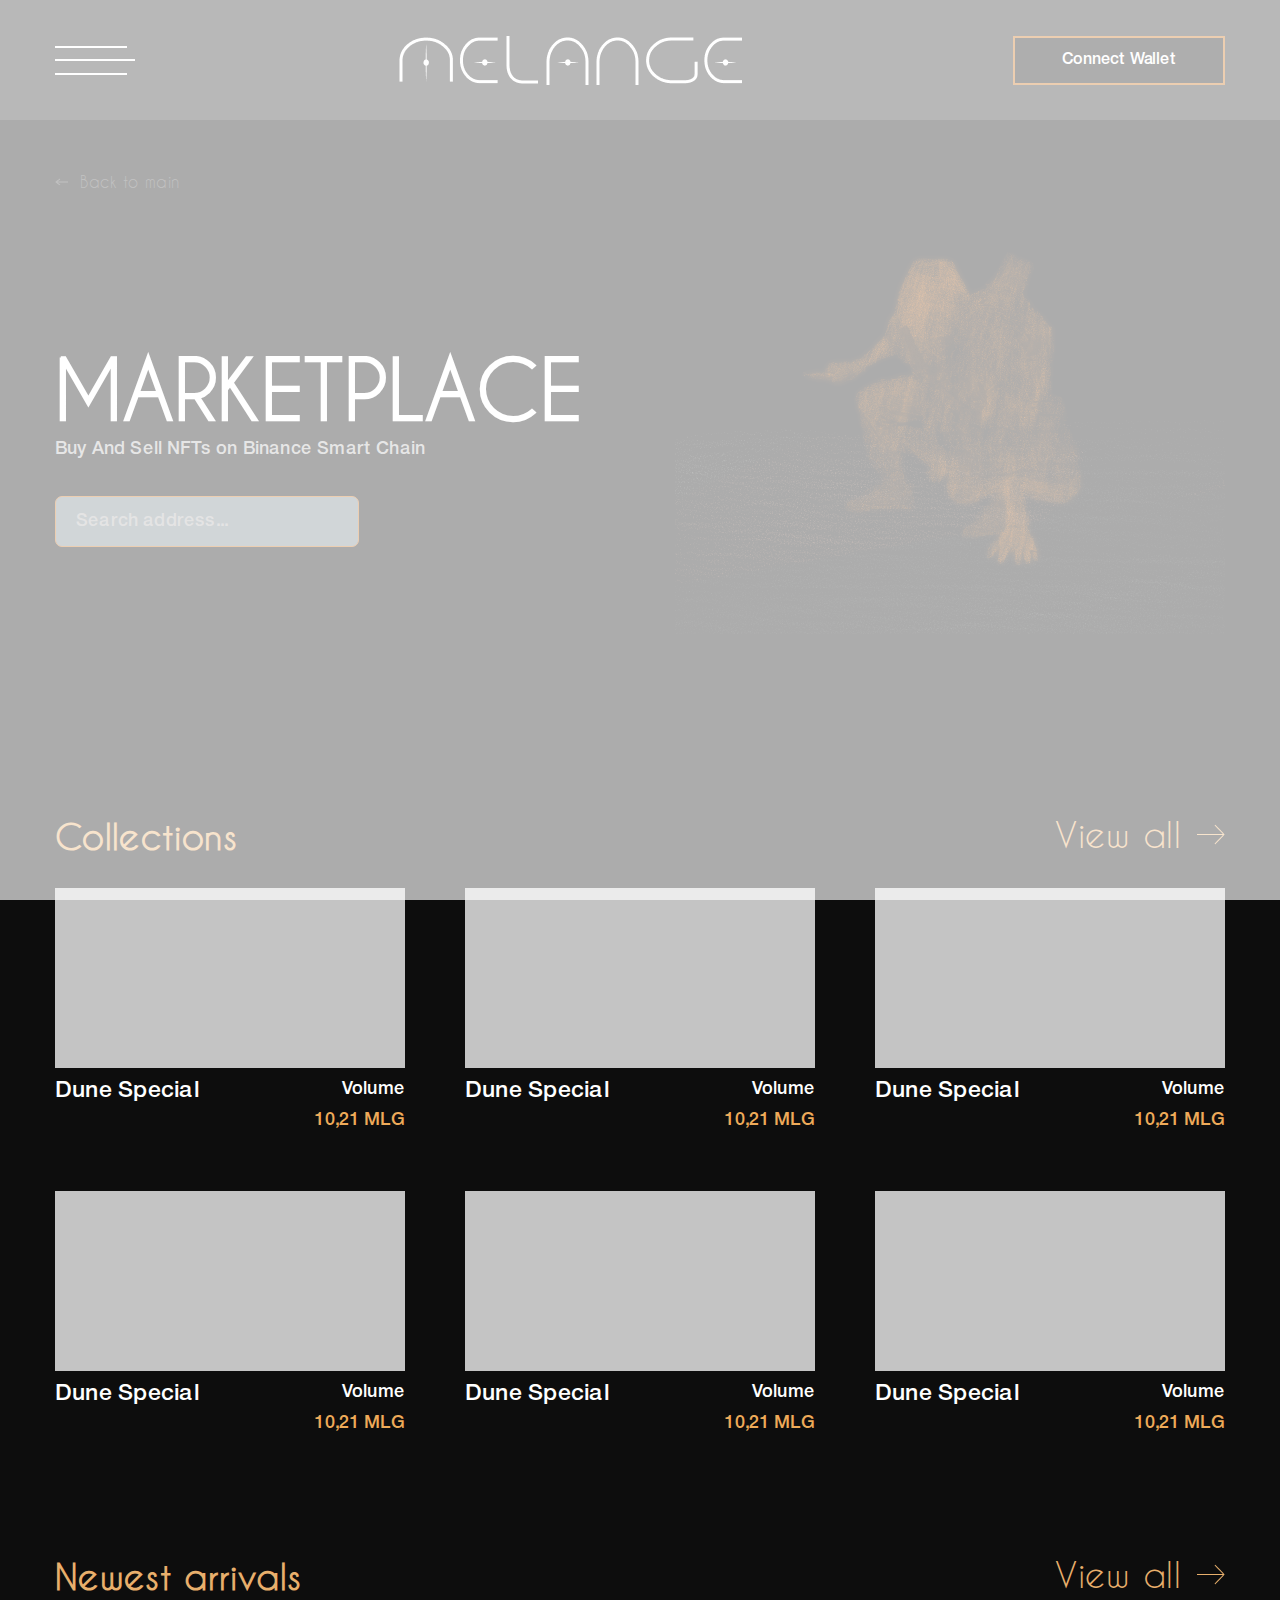
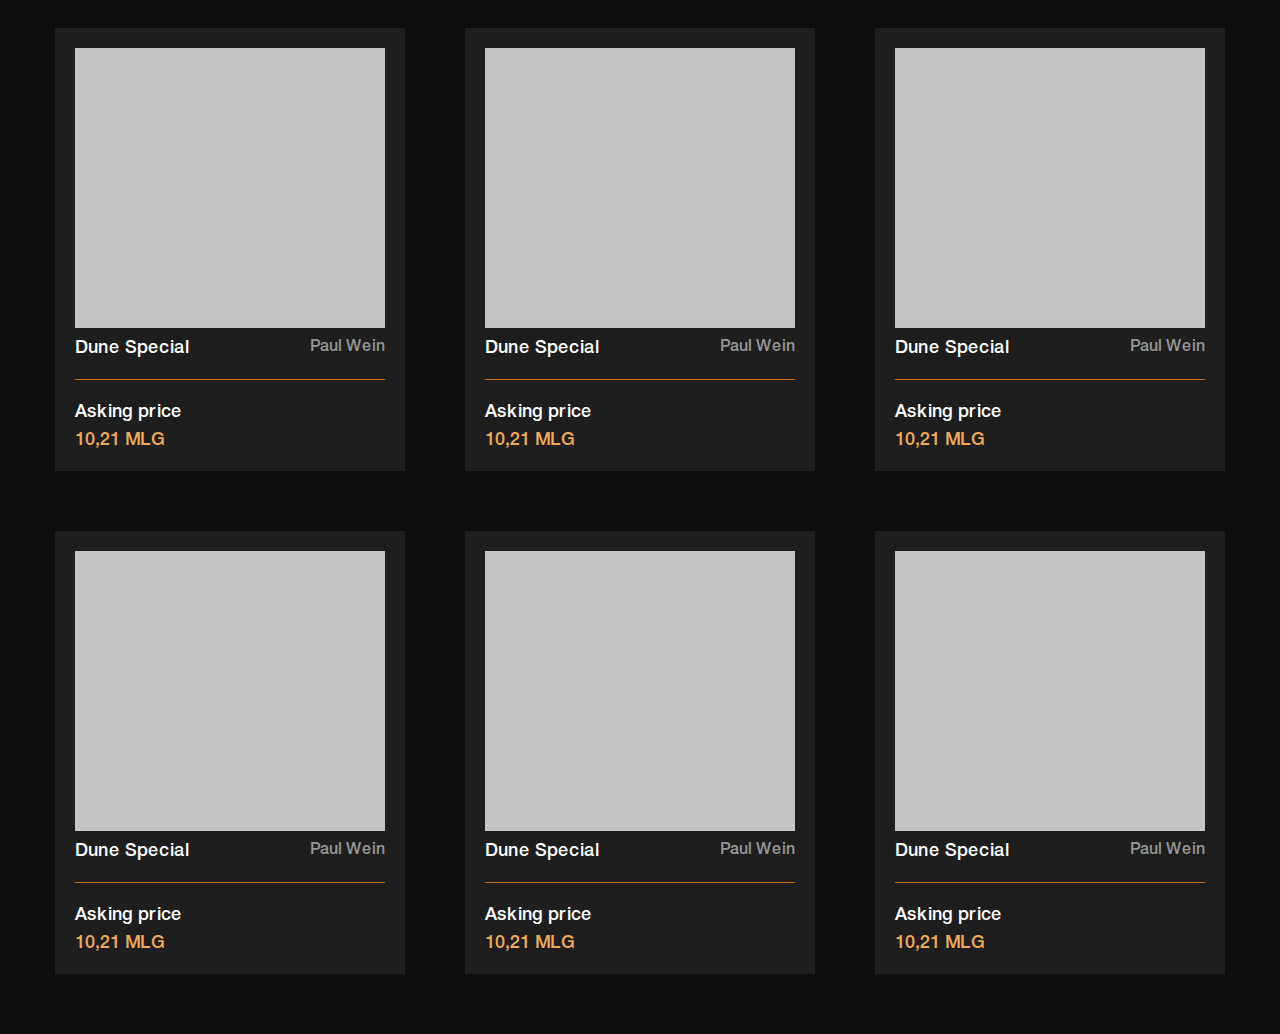
<file: marketplace.html>
<!DOCTYPE html><html lang="ru"><head>	<title>Melange Marketplace</title>	<meta charset="UTF-8">	<meta name="format-detection" content="telephone=no">	<link rel="stylesheet" href="css/style.min.css">	<link rel="shortcut icon" href="img/paralax/hole2.png">	<!-- <meta name="robots" content="noindex, nofollow"> -->	<!-- <meta name="viewport" content="width=device-width, initial-scale=1.0, maximum-scale=1.0, user-scalable=0"> -->	<meta name="viewport" content="width=device-width, initial-scale=1.0"></head><body>   <!-- preloader -->   <div id="p_prldr">      <div class="contpre"><span class="svg_anm"></span><br><br><small></small></div>   </div>   <!-- preloader -->   <div class="wrapper">      <header class="header2">   <div class="header2__content  _container">      <div class="header__menu header2__menu_2 menu">         <div class="menu__icon icon-menu icon-menu2">            <span></span>            <span></span>            <span></span>         </div>         <nav class="menu__body">            <ul class="menu__list">               <li><a href="" class="menu__link"></a></li>            </ul>         </nav>      </div>      <div class="header2__logo">         <picture><source srcset="img/Header2Logo.webp" type="image/webp"><img src="img/Header2Logo.png" alt=""></picture>      </div>      <a href="#" class="header2__button-wrapp ">         <div class="header2__button btn-play">            <span> Connect Wallet</span>         </div>      </a>   </div></header>      <main class="page">         <div class="page__marketplace marketplace">            <section class="marketplace-sec1">               <div class="marketplace-sec1__body _container">                  <a href="index.html" class="marketplace-sec1__back-link">                     <span>Back to main</span>                  </a>                  <div class="marketplace-sec1__content">                     <div class="marketplace-sec1__content-left">                        <div class="marketplace-sec1__title">MARKETPLACE</div>                        <div class="marketplace-sec1__undertitle">Buy And Sell NFTs on Binance Smart Chain</div>                        <input autocomplete="off" type="text" name="form[]" data-error="Ошибка"                           data-value="Search address..." class="input marketplace-sec1__search">                     </div>                     <div class="marketplace-sec1__content-right">                        <picture><source srcset="img/marketplace/sandman2.webp" type="image/webp"><img src="img/marketplace/sandman2.png" alt=""></picture>                     </div>                  </div>               </div>            </section>            <section class="marketplace-sec2">               <div class="marketplace-sec2__body _container">                  <div class="marketplace-sec2__head-row head-row">                     <div class="head-row__title">Collections</div>                     <a href="#" class="head-row__link"><span data-text="View all">View all</span></a>                  </div>                  <div class="marketplace-sec2__collections-box collections-box">                     <div class="collections-box__item">                        <div class="collections-box__pic">                           <picture><source srcset="img/marketplace/collection-pic.webp" type="image/webp"><img src="img/marketplace/collection-pic.png" alt=""></picture>                        </div>                        <div class="collections-box__info">                           <div class="collections-box__column">                              <div class="ollections-box__name">Dune Special</div>                           </div>                           <div class="collections-box__column">                              <div class="ollections-box__vol">Volume</div>                              <div class="ollections-box__volue">10,21 MLG</div>                           </div>                        </div>                     </div>                     <div class="collections-box__item">                        <div class="collections-box__pic">                           <picture><source srcset="img/marketplace/collection-pic.webp" type="image/webp"><img src="img/marketplace/collection-pic.png" alt=""></picture>                        </div>                        <div class="collections-box__info">                           <div class="collections-box__column">                              <div class="ollections-box__name">Dune Special</div>                           </div>                           <div class="collections-box__column">                              <div class="ollections-box__vol">Volume</div>                              <div class="ollections-box__volue">10,21 MLG</div>                           </div>                        </div>                     </div>                     <div class="collections-box__item">                        <div class="collections-box__pic">                           <picture><source srcset="img/marketplace/collection-pic.webp" type="image/webp"><img src="img/marketplace/collection-pic.png" alt=""></picture>                        </div>                        <div class="collections-box__info">                           <div class="collections-box__column">                              <div class="ollections-box__name">Dune Special</div>                           </div>                           <div class="collections-box__column">                              <div class="ollections-box__vol">Volume</div>                              <div class="ollections-box__volue">10,21 MLG</div>                           </div>                        </div>                     </div>                     <div class="collections-box__item">                        <div class="collections-box__pic">                           <picture><source srcset="img/marketplace/collection-pic.webp" type="image/webp"><img src="img/marketplace/collection-pic.png" alt=""></picture>                        </div>                        <div class="collections-box__info">                           <div class="collections-box__column">                              <div class="ollections-box__name">Dune Special</div>                           </div>                           <div class="collections-box__column">                              <div class="ollections-box__vol">Volume</div>                              <div class="ollections-box__volue">10,21 MLG</div>                           </div>                        </div>                     </div>                     <div class="collections-box__item">                        <div class="collections-box__pic">                           <picture><source srcset="img/marketplace/collection-pic.webp" type="image/webp"><img src="img/marketplace/collection-pic.png" alt=""></picture>                        </div>                        <div class="collections-box__info">                           <div class="collections-box__column">                              <div class="ollections-box__name">Dune Special</div>                           </div>                           <div class="collections-box__column">                              <div class="ollections-box__vol">Volume</div>                              <div class="ollections-box__volue">10,21 MLG</div>                           </div>                        </div>                     </div>                     <div class="collections-box__item">                        <div class="collections-box__pic">                           <picture><source srcset="img/marketplace/collection-pic.webp" type="image/webp"><img src="img/marketplace/collection-pic.png" alt=""></picture>                        </div>                        <div class="collections-box__info">                           <div class="collections-box__column">                              <div class="ollections-box__name">Dune Special</div>                           </div>                           <div class="collections-box__column">                              <div class="ollections-box__vol">Volume</div>                              <div class="ollections-box__volue">10,21 MLG</div>                           </div>                        </div>                     </div>                  </div>               </div>            </section>            <section class="marketplace-sec3">               <div class="marketplace-sec3__body _container">                  <div class="marketplace-sec3__head-row head-row">                     <div class="head-row__title">Newest arrivals</div>                     <a href="#" class="head-row__link"><span data-text="View all">View all</span></a>                  </div>                  <div class="marketplace-sec3__newest-box newest-box">                     <div class="newest-box__item">                        <div class="newest-box__pic">                           <picture><source srcset="img/marketplace/newest-pic.webp" type="image/webp"><img src="img/marketplace/newest-pic.png" alt=""></picture>                        </div>                        <div class="newest-box__info-row">                           <div class="newest-box__name">Dune Special</div>                           <div class="newest-box__subname">Paul Wein</div>                        </div>                        <div class="newest-box__value-name">Asking price</div>                        <div class="newest-box__value">10,21 MLG</div>                     </div>                     <div class="newest-box__item">                        <div class="newest-box__pic">                           <picture><source srcset="img/marketplace/newest-pic.webp" type="image/webp"><img src="img/marketplace/newest-pic.png" alt=""></picture>                        </div>                        <div class="newest-box__info-row">                           <div class="newest-box__name">Dune Special</div>                           <div class="newest-box__subname">Paul Wein</div>                        </div>                        <div class="newest-box__value-name">Asking price</div>                        <div class="newest-box__value">10,21 MLG</div>                     </div>                     <div class="newest-box__item">                        <div class="newest-box__pic">                           <picture><source srcset="img/marketplace/newest-pic.webp" type="image/webp"><img src="img/marketplace/newest-pic.png" alt=""></picture>                        </div>                        <div class="newest-box__info-row">                           <div class="newest-box__name">Dune Special</div>                           <div class="newest-box__subname">Paul Wein</div>                        </div>                        <div class="newest-box__value-name">Asking price</div>                        <div class="newest-box__value">10,21 MLG</div>                     </div>                     <div class="newest-box__item">                        <div class="newest-box__pic">                           <picture><source srcset="img/marketplace/newest-pic.webp" type="image/webp"><img src="img/marketplace/newest-pic.png" alt=""></picture>                        </div>                        <div class="newest-box__info-row">                           <div class="newest-box__name">Dune Special</div>                           <div class="newest-box__subname">Paul Wein</div>                        </div>                        <div class="newest-box__value-name">Asking price</div>                        <div class="newest-box__value">10,21 MLG</div>                     </div>                     <div class="newest-box__item">                        <div class="newest-box__pic">                           <picture><source srcset="img/marketplace/newest-pic.webp" type="image/webp"><img src="img/marketplace/newest-pic.png" alt=""></picture>                        </div>                        <div class="newest-box__info-row">                           <div class="newest-box__name">Dune Special</div>                           <div class="newest-box__subname">Paul Wein</div>                        </div>                        <div class="newest-box__value-name">Asking price</div>                        <div class="newest-box__value">10,21 MLG</div>                     </div>                     <div class="newest-box__item">                        <div class="newest-box__pic">                           <picture><source srcset="img/marketplace/newest-pic.webp" type="image/webp"><img src="img/marketplace/newest-pic.png" alt=""></picture>                        </div>                        <div class="newest-box__info-row">                           <div class="newest-box__name">Dune Special</div>                           <div class="newest-box__subname">Paul Wein</div>                        </div>                        <div class="newest-box__value-name">Asking price</div>                        <div class="newest-box__value">10,21 MLG</div>                     </div>                  </div>               </div>            </section>         </div>      </main>      <footer class="footer">	<div class="footer__content _container">	</div></footer>   </div>   <div class="popup popup_popup">	<div class="popup__content">		<div class="popup__body">			<div class="popup__close"></div>		</div>	</div></div><div class="popup popup_massagename-message">	<div class="popup__content">		<div class="popup__body">			<div class="popup__close"></div>		</div>	</div></div><div class="popup popup_video">	<div class="popup__content">		<div class="popup__body">			<div class="popup__close popup__close_video"></div>			<div class="popup__video _video"></div>		</div>	</div></div>   <script src="https://code.jquery.com/jquery-3.3.1.min.js"></script><script src="js/vendors.min.js"></script><script src="js/app.min.js"></script></body></html>
</file>
<file: css/style.min.css>
@charset "UTF-8";@font-face{font-family:CaviarDreams;font-display:swap;src:url(../fonts/CaviarDreams.woff) format("woff"),url(../fonts/CaviarDreams.woff2) format("woff2");font-weight:400;font-style:normal}@font-face{font-family:HelveticaNeueCyr-Medium;font-display:swap;src:url(../fonts/HelveticaNeueCyr-Medium.woff) format("woff"),url(../fonts/HelveticaNeueCyr-Medium.woff2) format("woff2");font-weight:400;font-style:normal}@font-face{font-family:HelveticaNeue-CondensedRegular;font-display:swap;src:url(../fonts/HelveticaNeue-CondensedRegular.woff) format("woff"),url(../fonts/HelveticaNeue-CondensedRegular.woff2) format("woff2");font-weight:400;font-style:normal}@font-face{font-family:Komi;font-display:swap;src:url(../fonts/Komi.woff) format("woff"),url(../fonts/Komi.woff2) format("woff2");font-weight:400;font-style:normal}*{padding:0;margin:0;border:0}*,:after,:before{-webkit-box-sizing:border-box;box-sizing:border-box}:active,:focus{outline:0}a:active,a:focus{outline:0}aside,footer,header,nav,section{display:block}body,html{height:100%;min-width:320px}body{line-height:1;font-family:HelveticaNeueCyr-Medium;-ms-text-size-adjust:100%;-moz-text-size-adjust:100%;-webkit-text-size-adjust:100%}button,input,textarea{font-family:HelveticaNeueCyr-Medium}input::-ms-clear{display:none}button{cursor:pointer}button::-moz-focus-inner{padding:0;border:0}a,a:visited{text-decoration:none}a:hover{text-decoration:none}ul li{list-style:none}img{vertical-align:top}h1,h2,h3,h4,h5,h6{font-weight:inherit;font-size:inherit}body{color:#000;font-size:14px}body._lock{overflow:hidden}.wrapper{width:100%;min-height:100%;overflow:hidden;display:-webkit-box;display:-ms-flexbox;display:flex;-webkit-box-orient:vertical;-webkit-box-direction:normal;-ms-flex-direction:column;flex-direction:column}._container{max-width:1170px;margin:0 auto}.btn{display:-webkit-inline-box;display:-ms-inline-flexbox;display:inline-flex;padding:0 0}.btn._fw{width:100%}.select{position:relative}.select__item{position:relative}.select__title{color:#000;border:1px solid #d9d9d9;background-color:#fff;cursor:pointer;border-radius:4px}.select__value{display:-webkit-box;display:-ms-flexbox;display:flex;font-size:14px;height:30px;padding:0 15px;-webkit-box-align:center;-ms-flex-align:center;align-items:center;-webkit-box-pack:justify;-ms-flex-pack:justify;justify-content:space-between;-webkit-box-orient:horizontal;-webkit-box-direction:reverse;-ms-flex-direction:row-reverse;flex-direction:row-reverse}.select__value span{height:1em;overflow:hidden;display:-webkit-box;-webkit-line-clamp:1;-webkit-box-orient:vertical}.select__value:before{content:"";display:inline-block;-webkit-transition:all .3s ease 0s;-o-transition:all .3s ease 0s;transition:all .3s ease 0s;width:11px;height:7px;background:url(../img/icons/select.svg) center/100% no-repeat}.select__input{width:100%;background-color:transparent;height:100%}.select__options{color:#000;display:none;position:absolute;top:29px;border-radius:0 0 4px 4px;min-width:100%;left:0;background-color:#fff;border-top:0;border:1px solid #d9d9d9;border-top:0;font-size:14px;padding:10px 0 5px 0}.select__option{cursor:pointer;padding:5px 15px;margin:0}.select._active{z-index:5}.select._active .select__value:before{-webkit-transform:rotate(-180deg);-ms-transform:rotate(-180deg);transform:rotate(-180deg)}.select._active .select__options{display:block}input[type=email],input[type=tel],input[type=text],textarea{-webkit-appearance:none;-moz-appearance:none;appearance:none}.input{border-radius:10px;width:100%;display:block;padding:0 20px}textarea.input{resize:none;padding:0 0}.checkbox{position:relative}.checkbox__input{position:absolute;width:0;height:0;opacity:0;visibility:hidden}.checkbox__input:checked+.checkbox__text:before{background:#fff url(../img/icons/check.svg) center no-repeat}.checkbox__text{display:-webkit-inline-box;display:-ms-inline-flexbox;display:inline-flex;-webkit-box-align:center;-ms-flex-align:center;align-items:center;position:relative;font-size:16px;color:#fff;letter-spacing:-.3px;line-height:1.25;cursor:pointer}.checkbox__text:before{content:"";-ms-flex-item-align:start;align-self:flex-start;margin:0 14px 0 0;-webkit-box-flex:0;-ms-flex:0 0 20px;flex:0 0 20px;left:0;top:0;width:20px;height:18px;background:#fff;border:1px solid #a7a9ac}.checkbox a{color:#fff;text-decoration:underline}.checkbox._error .checkbox__text:before{border:1px solid #ee1212}.options{display:-webkit-box;display:-ms-flexbox;display:flex;-webkit-box-orient:vertical;-webkit-box-direction:normal;-ms-flex-direction:column;flex-direction:column;-webkit-box-align:start;-ms-flex-align:start;align-items:flex-start}.options__item{position:relative;cursor:pointer}.options__input{position:absolute;width:0;height:0;opacity:0;left:0;top:0;visibility:hidden}.options__input:checked+.options__text:after{-webkit-transform:scale(1);-ms-transform:scale(1);transform:scale(1)}.options__text{display:-webkit-inline-box;display:-ms-inline-flexbox;display:inline-flex;-webkit-box-align:center;-ms-flex-align:center;align-items:center;position:relative;font-size:16px;color:#fff;letter-spacing:-.3px;line-height:1.25}.options__text:before{content:"";-ms-flex-item-align:start;align-self:flex-start;margin:0 14px 0 0;-webkit-box-flex:0;-ms-flex:0 0 20px;flex:0 0 20px;left:0;top:0;border-radius:50%;width:20px;height:18px;background:#fff;border:1px solid #a7a9ac}.options__text:after{content:"";-webkit-transition:all .3s ease 0s;-o-transition:all .3s ease 0s;transition:all .3s ease 0s;-webkit-transform:scale(0);-ms-transform:scale(0);transform:scale(0);width:10px;height:10px;border-radius:50%;background-color:#77243a;position:absolute;left:5px;top:4px}.rating-block{display:table;font-size:0}.rating{display:inline-block;position:relative;vertical-align:middle}.rating.edit .star{cursor:pointer}.rating .star{width:17px;height:14px;display:inline-block;position:relative;z-index:3}.rating__line{position:absolute;width:85px;height:14px;top:0;left:0;background:url(../img/icons/bg_rating.svg) 0 0 no-repeat;z-index:1;background-size:85px 100%}.rating__activeline{position:absolute;width:0;height:14px;top:0;left:0;background:url(../img/icons/bg_rating_active.svg) 0 0 no-repeat;z-index:2;background-size:85px 100%}.rating__value{display:inline-block;color:#1b3139;font-size:14px;line-height:13px;vertical-align:middle}.quantity{width:88px;height:40px;display:-webkit-box;display:-ms-flexbox;display:flex;border:1px solid rgba(166,166,166,.45)}.quantity__button{-webkit-box-flex:0;-ms-flex:0 0 30px;flex:0 0 30px;position:relative;cursor:pointer}.quantity__button::after,.quantity__button::before{content:"";position:absolute;top:50%;left:50%;-webkit-transition:all .3s ease 0s;-o-transition:all .3s ease 0s;transition:all .3s ease 0s;margin:0 0 0 -4.5px;background-color:#a6a6a6;width:9px;height:1px}.quantity__button_plus::before{-webkit-transform:rotate(-90deg);-ms-transform:rotate(-90deg);transform:rotate(-90deg)}.quantity__input{-webkit-box-flex:1;-ms-flex:1 1 auto;flex:1 1 auto}.quantity__input input{height:100%;color:#a6a6a6;font-size:12px;width:100%;text-align:center}.row:after{display:block;content:"";clear:both}.rub:after{content:"₽"}ol.counter{list-style-type:none;counter-reset:item}ol.counter li{position:relative;padding:0 0 0 45px}ol.counter li:before{counter-increment:item;content:counter(item);position:absolute;left:0;top:0;color:#818181;font-size:14px;font-weight:700;text-align:center;line-height:26px;border-radius:50%;width:28px;height:28px;border:1px solid #4274bb}.ellipsis{display:block;overflow:hidden;width:100%;white-space:nowrap;-o-text-overflow:ellipsis;text-overflow:ellipsis}.es{overflow:hidden;white-space:nowrap;-o-text-overflow:ellipsis;text-overflow:ellipsis}.table{display:table;font-size:0;width:100%}.trow{display:table-row}.cell{display:table-cell}.cell.full{width:100%}._ibg{position:relative}._ibg img{position:absolute;width:100%;height:100%;top:0;left:0;-o-object-fit:cover;object-fit:cover}body.ie ._ibg{background-position:center;background-size:cover;background-repeat:no-repeat}body.ie ._ibg img{width:0;height:0;opacity:0;visibility:hidden}.video{position:relative;overflow:hidden;height:0;padding-bottom:56.25%}.video embed,.video iframe,.video object,.video video{position:absolute;top:0;left:0;width:100%;height:100%}.videobg embed,.videobg iframe,.videobg object,.videobg video{position:fixed;top:50%;left:50%;min-width:100%;min-height:100%;width:auto;height:auto;z-index:-100;-webkit-transform:translateX(-50%) translateY(-50%);-ms-transform:translateX(-50%) translateY(-50%);transform:translateX(-50%) translateY(-50%);background-size:cover}._more-content{-webkit-transition:all .3s ease 0s;-o-transition:all .3s ease 0s;transition:all .3s ease 0s;overflow:hidden}._more-link{cursor:pointer}._more-link span{font-style:normal}._more-link span:first-child{display:block}._more-link span:last-child{display:none}._more-link._active span{font-style:normal}._more-link._active span:first-child{display:none}._more-link._active span:last-child{display:block}#map{background:url(../img/icons/loading.gif) center/50px no-repeat}._swiper{overflow:hidden}._swiper .swiper-wrapper{width:100%;height:100%;-webkit-box-sizing:content-box;box-sizing:content-box;display:-webkit-box;display:-ms-flexbox;display:flex;position:relative}._swiper.swiper-container-vertical .swiper-wrapper{-webkit-box-orient:vertical;-webkit-box-direction:normal;-ms-flex-direction:column;flex-direction:column}._swiper.swiper-container-autoheight .swiper-wrapper{-webkit-box-align:start;-ms-flex-align:start;align-items:flex-start}.swiper-container-initialized .swiper-slide{-ms-flex-negative:0;flex-shrink:0}.swiper-container-android .swiper-slide,.swiper-container-android .swiper-wrapper{-webkit-transform:translate3d(0,0,0);transform:translate3d(0,0,0)}.swiper-button-lock{display:none!important}._tabs-block{display:none}._tabs-block._active{display:block}.mirror{-webkit-transform:scale(-1,1);-ms-transform:scale(-1,1);transform:scale(-1,1)}.nicescroll-rails{z-index:1000!important}._custom-scroll{position:fixed;right:0;top:0;width:3px;height:100%;z-index:1000}._custom-scroll__line{background-color:rgba(0,0,0,.5);border-radius:3px 0 0 3px;position:relative;left:0;top:0;width:100%}.popup{-webkit-overflow-scrolling:touch;position:fixed;top:0;left:0;z-index:100;padding:30px 10px;width:100%;height:100%;visibility:hidden;-webkit-transition:visibility .8s ease 0s;-o-transition:visibility .8s ease 0s;transition:visibility .8s ease 0s}.popup::before{content:"";background-color:rgba(0,0,0,.9);position:fixed;width:100%;height:100%;top:0;left:0;opacity:0;-webkit-transition:opacity .8s ease 0s;-o-transition:opacity .8s ease 0s;transition:opacity .8s ease 0s}.popup.show{visibility:visible;overflow:auto}.popup.show::before{opacity:1}.popup.show .popup__body{-webkit-transform:scale(1);-ms-transform:scale(1);transform:scale(1)}.popup._active{visibility:visible;overflow:auto}.popup._active::before{opacity:1}.popup._active .popup__body{-webkit-transition:all .3s ease .2s;-o-transition:all .3s ease .2s;transition:all .3s ease .2s;-webkit-transform:scale(1);-ms-transform:scale(1);transform:scale(1)}.popup__content{display:-webkit-box;display:-ms-flexbox;display:flex;-webkit-box-orient:vertical;-webkit-box-direction:normal;-ms-flex-direction:column;flex-direction:column;-webkit-box-align:center;-ms-flex-align:center;align-items:center;min-height:100%;-webkit-box-flex:1;-ms-flex:1 1 auto;flex:1 1 auto;width:100%;display:flex;-webkit-box-pack:center;-ms-flex-pack:center;justify-content:center;align-items:center}.popup__body{-webkit-transform:scale(0);-ms-transform:scale(0);transform:scale(0);-webkit-transition:all .3s ease 0s;-o-transition:all .3s ease 0s;transition:all .3s ease 0s;background-color:#fff;padding:50px;width:100%;max-width:800px}.popup__close{width:15px;height:15px;position:absolute;top:0;right:0;cursor:pointer;z-index:30;background:url(../img/icons/close.svg) 0 0 no-repeat}.header{height:140px;position:fixed;z-index:100;width:100%;top:0;left:0;-webkit-transition:all .3s ease 0s;-o-transition:all .3s ease 0s;transition:all .3s ease 0s}.header._scroll{position:fixed;opacity:1;overflow:visible;-webkit-transition:all .3s ease 0s;-o-transition:all .3s ease 0s;transition:all .3s ease 0s}.header__content{height:100%;display:-webkit-box;display:-ms-flexbox;display:flex;-webkit-box-pack:justify;-ms-flex-pack:justify;justify-content:space-between;-webkit-box-align:center;-ms-flex-align:center;align-items:center}.icon-menu{display:block;position:relative;top:0;right:0;width:72px;height:29px;cursor:pointer;z-index:5}.icon-menu span{-webkit-transition:all .3s ease 0s;-o-transition:all .3s ease 0s;transition:all .3s ease 0s;top:calc(50% - 1px);left:0;position:absolute;width:100%;height:2px;background-color:#c0a286}.icon-menu span:first-child{top:0}.icon-menu span:nth-child(2){width:80px}.icon-menu span:last-child{top:auto;bottom:0}.icon-menu._active span{-webkit-transform:scale(0);-ms-transform:scale(0);transform:scale(0)}.icon-menu._active span:first-child{-webkit-transform:rotate(-45deg);-ms-transform:rotate(-45deg);transform:rotate(-45deg);top:calc(50% - 1px)}.icon-menu._active span:last-child{-webkit-transform:rotate(45deg);-ms-transform:rotate(45deg);transform:rotate(45deg);bottom:calc(50% - 1px)}.icon-menu2 span{background-color:#fff}.person-info{display:-webkit-box;display:-ms-flexbox;display:flex;min-width:180px;-webkit-box-pack:justify;-ms-flex-pack:justify;justify-content:space-between}.person-info__name{font-size:13px;line-height:16px;color:#c7c7c7;margin:0 0 10px 0}.person-info__money{font-family:Komi;font-size:22px;line-height:28px;color:#fff}.person-info__wallet{cursor:pointer;margin:0 0 10px 0}.person-info__enter{cursor:pointer}.person-money{cursor:pointer;display:-webkit-box;display:-ms-flexbox;display:flex;-webkit-box-align:center;-ms-flex-align:center;align-items:center;height:100%}.person-money__pic{position:relative;padding:0 65px 0 0;margin:0 25px 0 0}.person-money__pic::after{content:"";position:absolute;width:40px;height:1px;top:10px;right:0;background-color:#fff}.person-money__value{font-family:HelveticaNeue-CondensedRegular;font-size:18px;line-height:21px;color:#fff}.header2{height:120px;background:#313131}.header2__content{height:100%;width:100%;display:-webkit-box;display:-ms-flexbox;display:flex;-webkit-box-align:center;-ms-flex-align:center;align-items:center;-webkit-box-pack:justify;-ms-flex-pack:justify;justify-content:space-between}.header2__button{display:-webkit-box;display:-ms-flexbox;display:flex;-webkit-box-pack:center;-ms-flex-pack:center;justify-content:center;margin:0;width:100%;min-width:212px;border:2px solid #c86f1d!important}.marketplace-sec1{padding:52px 0 180px 0}.marketplace-sec1__back-link{margin:0 0 58px 0;display:-webkit-box;display:-ms-flexbox;display:flex;font-family:CaviarDreams;-webkit-box-align:center;-ms-flex-align:center;align-items:center;font-size:16px;line-height:20px;letter-spacing:.01em;color:#4e4e4e;-webkit-transition:all .3s ease 0s;-o-transition:all .3s ease 0s;transition:all .3s ease 0s}._no-webp .marketplace-sec1__back-link span{background:url(../img/marketplace/back-arrow.png) left no-repeat}.marketplace-sec1__back-link span{padding:0 0 0 25px}.marketplace-sec1__back-link:hover{-webkit-transition:all .3s ease 0s;-o-transition:all .3s ease 0s;transition:all .3s ease 0s;color:#767676}.marketplace-sec1__content{display:-webkit-box;display:-ms-flexbox;display:flex;-webkit-box-pack:justify;-ms-flex-pack:justify;justify-content:space-between}.marketplace-sec1__content-left{display:-webkit-box;display:-ms-flexbox;display:flex;-webkit-box-orient:vertical;-webkit-box-direction:normal;-ms-flex-direction:column;flex-direction:column;-webkit-box-pack:center;-ms-flex-pack:center;justify-content:center}.marketplace-sec1__title{font-family:CaviarDreams;font-weight:700;font-size:80px;line-height:101px;letter-spacing:.01em;color:#fff}.marketplace-sec1__undertitle{font-size:18px;line-height:21px;letter-spacing:.01em;color:#b7b7b7;margin:0 0 36px 0}.marketplace-sec1__search{background:#79868d;border:1px solid #c86f1d;-webkit-box-sizing:border-box;box-sizing:border-box;border-radius:7px;font-size:18px;line-height:21px;letter-spacing:.01em;color:#b1b1b1;padding:14px 20px;max-width:304px}.marketplace-sec1__content-right img{width:100%}.head-row{display:-webkit-box;display:-ms-flexbox;display:flex;-webkit-box-pack:justify;-ms-flex-pack:justify;justify-content:space-between}.head-row__title{font-family:CaviarDreams;font-weight:700;font-size:35px;line-height:44px;letter-spacing:.01em;color:#e8af6c}.head-row__link{position:relative;font-family:CaviarDreams;font-size:35px;line-height:41px;letter-spacing:.01em;color:#e8af6c;-webkit-transition:all .3s ease 0s;-o-transition:all .3s ease 0s;transition:all .3s ease 0s}._no-webp .head-row__link span{background:url(../img/marketplace/view-arrow.png) right no-repeat}.head-row__link span{padding:0 44px 0 0}.head-row__link:hover{color:#ba8952;-webkit-transition:all .3s ease 0s;-o-transition:all .3s ease 0s;transition:all .3s ease 0s}.collections-box{margin:30px 0 0 0;display:-webkit-box;display:-ms-flexbox;display:flex;-ms-flex-wrap:wrap;flex-wrap:wrap;-webkit-box-pack:justify;-ms-flex-pack:justify;justify-content:space-between;width:100%}.collections-box__item{width:100%;max-width:350px;margin:0 0 60px 0}.collections-box__info{margin:10px 0 0 0;display:-webkit-box;display:-ms-flexbox;display:flex;-webkit-box-pack:justify;-ms-flex-pack:justify;justify-content:space-between}.collections-box__column:last-child{display:-webkit-box;display:-ms-flexbox;display:flex;-webkit-box-orient:vertical;-webkit-box-direction:normal;-ms-flex-direction:column;flex-direction:column;-webkit-box-align:end;-ms-flex-align:end;align-items:end}.ollections-box__name{font-size:23px;line-height:27px;letter-spacing:.01em;color:#fff}.ollections-box__vol{font-weight:500;font-size:18px;line-height:22px;letter-spacing:.01em;color:#fff;margin:0 0 10px 0}.ollections-box__volue{font-size:18px;line-height:21px;letter-spacing:.01em;color:#eeaa59}.marketplace-sec3{margin:60px 0 0 0}.marketplace-sec3__head-row{margin:0 0 30px 0}.newest-box{display:-webkit-box;display:-ms-flexbox;display:flex;-ms-flex-wrap:wrap;flex-wrap:wrap;-webkit-box-pack:justify;-ms-flex-pack:justify;justify-content:space-between;width:100%}.newest-box__item{background:#1e1e1e;padding:20px;width:100%;max-width:350px;margin:0 0 60px 0;-webkit-transition:all .3s ease 0s;-o-transition:all .3s ease 0s;transition:all .3s ease 0s}.newest-box__item:hover{-webkit-box-shadow:0 0 35px 1px rgba(238,170,89,.4);box-shadow:0 0 35px 1px rgba(238,170,89,.4);-webkit-transition:all .3s ease 0s;-o-transition:all .3s ease 0s;transition:all .3s ease 0s}.newest-box__pic{margin:0 0 10px 0}.newest-box__info-row{display:-webkit-box;display:-ms-flexbox;display:flex;-webkit-box-pack:justify;-ms-flex-pack:justify;justify-content:space-between;padding:0 0 21px 0;margin:0 0 21px 0;position:relative}.newest-box__info-row::after{content:"";position:absolute;width:100%;height:1px;bottom:0;left:0;background:#c86f1d}.newest-box__name{font-size:18px;line-height:21px;letter-spacing:.01em;color:#fff}.newest-box__subname{font-size:16px;line-height:19px;letter-spacing:.01em;color:#959595}.newest-box__value-name{font-weight:500;font-size:18px;line-height:22px;letter-spacing:.01em;color:#fff;margin:0 0 7px 0}.newest-box__value{font-size:18px;line-height:21px;letter-spacing:.01em;color:#eeaa59}#p_prldr{position:fixed;left:0;top:0;right:0;bottom:0;background:#fff;z-index:60}.contpre small{font-size:25px}.contpre{width:250px;height:100px;position:absolute;left:50%;top:48%;margin-left:-355px;margin-top:-275px;color:#fff;font-size:40px;letter-spacing:-2px;text-align:center;line-height:35px}#p_prldr .svg_anm{position:absolute;width:500px;height:500px;background:url(../img/preload3.gif) center center no-repeat;background-size:500px;margin:-16px 0 0 -16px}.page{-webkit-box-flex:1;-ms-flex:1 1 auto;flex:1 1 auto;background:#0d0d0d}.page__sec1{height:100%;width:100%}.sec1__text{opacity:0;overflow:hidden;padding:633px 0;z-index:5;position:relative;width:100%;height:100%;color:#fff;font-size:18px;line-height:120%;font-family:CaviarDreams;font-weight:400}.sec1__text._active{opacity:1;overflow:visible;-webkit-transition:all .9s ease .9s;-o-transition:all .9s ease .9s;transition:all .9s ease .9s}.sec1__arrow{opacity:.6;background:rgba(13,13,13,.7);width:112px;height:112px;position:relative;z-index:7;display:-webkit-box;display:-ms-flexbox;display:flex;-webkit-box-align:center;-ms-flex-align:center;align-items:center;-webkit-box-pack:center;-ms-flex-pack:center;justify-content:center;-webkit-box-orient:vertical;-webkit-box-direction:normal;-ms-flex-direction:column;flex-direction:column;margin:-112px auto 0 auto;border-radius:50%;-webkit-transition:all .3s ease 0s;-o-transition:all .3s ease 0s;transition:all .3s ease 0s}.sec1__arrow:hover{opacity:1;-webkit-transition:all .3s ease 0s;-o-transition:all .3s ease 0s;transition:all .3s ease 0s}.sec1__arrow-text{position:absolute;width:100%;height:100%;top:-30px;left:0;display:-webkit-box;display:-ms-flexbox;display:flex;-webkit-box-pack:center;-ms-flex-pack:center;justify-content:center;-webkit-box-align:center;-ms-flex-align:center;align-items:center;font-size:16px;line-height:19px;letter-spacing:-.015em;color:#fff;margin:0 0 10px 0}.sec1__arrow-pic{-webkit-animation:animatescrollarrow 3s linear infinite;animation:animatescrollarrow 3s linear infinite}.shadow{opacity:0;overflow:hidden}.shadow:hover{opacity:0;overflow:hidden}@-webkit-keyframes animatescrollarrow{0%{margin:0}50%{margin:40px 0 0 0}100%{margin:0}}@keyframes animatescrollarrow{0%{margin:0}50%{margin:40px 0 0 0}100%{margin:0}}.paralax{position:relative;height:100vh}.paralax__body{position:fixed;width:100%;height:100%;top:0;left:0;display:-webkit-box;display:-ms-flexbox;display:flex;-webkit-box-pack:center;-ms-flex-pack:center;justify-content:center;-webkit-box-align:center;-ms-flex-align:center;align-items:center}.paralax__hole{position:relative;-webkit-transform:scale(1);-ms-transform:scale(1);transform:scale(1)}.paralax__hole img{position:relative;z-index:3;-webkit-animation:animatehole 1s linear infinite;animation:animatehole 1s linear infinite}.paralax__sparkls{position:absolute;z-index:2;width:100%;height:100%;top:62px;left:65px}.paralax__sparkls img{-webkit-animation:animatesparkls 220s linear infinite;animation:animatesparkls 220s linear infinite}.paralax__cross{position:absolute;z-index:1;width:100%;height:100%;top:0;left:-191px}.paralax__cross img{-webkit-animation:animatecross 50s linear infinite;animation:animatecross 50s linear infinite}.paralax__circle{position:absolute;z-index:1;width:100%;height:100%}.paralax__circle_5{top:-77px;left:-79px}.paralax__circle_5 img{-webkit-animation:animatecircle5 50s linear infinite;animation:animatecircle5 50s linear infinite}.paralax__circle_3{top:29px;left:15px}.paralax__circle_3 img{-webkit-animation:animatecircle3 50s linear infinite;animation:animatecircle3 50s linear infinite}.paralax__circle_2{top:50px;left:37px}.paralax__circle_2 img{-webkit-animation:animatecircle2 50s linear infinite;animation:animatecircle2 50s linear infinite}.paralax__circle_1{top:0;left:0}@-webkit-keyframes animatehole{0%{opacity:1}50%{opacity:.9}100%{opacity:1}}@keyframes animatehole{0%{opacity:1}50%{opacity:.9}100%{opacity:1}}@-webkit-keyframes animatesparkls{0%{-webkit-transform:scale(1) rotate(0);transform:scale(1) rotate(0)}50%{-webkit-transform:scale(.9) rotate(180deg);transform:scale(.9) rotate(180deg)}100%{-webkit-transform:scale(1) rotate(360deg);transform:scale(1) rotate(360deg)}}@keyframes animatesparkls{0%{-webkit-transform:scale(1) rotate(0);transform:scale(1) rotate(0)}50%{-webkit-transform:scale(.9) rotate(180deg);transform:scale(.9) rotate(180deg)}100%{-webkit-transform:scale(1) rotate(360deg);transform:scale(1) rotate(360deg)}}@-webkit-keyframes animatecross{0%{-webkit-transform:rotate(0);transform:rotate(0)}50%{-webkit-transform:rotate(20deg);transform:rotate(20deg)}100%{-webkit-transform:rotate(0);transform:rotate(0)}}@keyframes animatecross{0%{-webkit-transform:rotate(0);transform:rotate(0)}50%{-webkit-transform:rotate(20deg);transform:rotate(20deg)}100%{-webkit-transform:rotate(0);transform:rotate(0)}}@-webkit-keyframes animatecircle1{0%{-webkit-transform:rotate(0);transform:rotate(0)}50%{-webkit-transform:rotate(180deg);transform:rotate(180deg)}100%{-webkit-transform:rotate(360deg);transform:rotate(360deg)}}@keyframes animatecircle1{0%{-webkit-transform:rotate(0);transform:rotate(0)}50%{-webkit-transform:rotate(180deg);transform:rotate(180deg)}100%{-webkit-transform:rotate(360deg);transform:rotate(360deg)}}@-webkit-keyframes animatecircle2{0%{-webkit-transform:rotate(0);transform:rotate(0)}50%{-webkit-transform:rotate(180deg);transform:rotate(180deg)}100%{-webkit-transform:rotate(360deg);transform:rotate(360deg)}}@keyframes animatecircle2{0%{-webkit-transform:rotate(0);transform:rotate(0)}50%{-webkit-transform:rotate(180deg);transform:rotate(180deg)}100%{-webkit-transform:rotate(360deg);transform:rotate(360deg)}}@-webkit-keyframes animatecircle3{0%{-webkit-transform:rotate(0);transform:rotate(0)}50%{-webkit-transform:rotate(-180deg);transform:rotate(-180deg)}100%{-webkit-transform:rotate(-360deg);transform:rotate(-360deg)}}@keyframes animatecircle3{0%{-webkit-transform:rotate(0);transform:rotate(0)}50%{-webkit-transform:rotate(-180deg);transform:rotate(-180deg)}100%{-webkit-transform:rotate(-360deg);transform:rotate(-360deg)}}@-webkit-keyframes animatecircle5{0%{-webkit-transform:rotate(0);transform:rotate(0)}50%{-webkit-transform:rotate(180deg);transform:rotate(180deg)}100%{-webkit-transform:rotate(360deg);transform:rotate(360deg)}}@keyframes animatecircle5{0%{-webkit-transform:rotate(0);transform:rotate(0)}50%{-webkit-transform:rotate(180deg);transform:rotate(180deg)}100%{-webkit-transform:rotate(360deg);transform:rotate(360deg)}}.sec1__content{position:relative;z-index:4;width:100%;height:100%;padding:0 0 148px 0}.sec1__block0{position:relative;height:250px}.sec1__blockz{position:relative;z-index:6;background-color:#fff}.sec1__blockz._active{-webkit-transition:all .3s ease 0s;-o-transition:all .3s ease 0s;transition:all .3s ease 0s}.sec1__blockz._active .sec1__block1{opacity:1;overflow:visible;-webkit-transition:all .3s ease 0s;-o-transition:all .3s ease 0s;transition:all .3s ease 0s}.sec1__block1{-webkit-transition:all .3s ease 0s;-o-transition:all .3s ease 0s;transition:all .3s ease 0s;opacity:1;overflow:visible;position:fixed;width:100%;height:100%;top:150px;left:0;display:-webkit-box;display:-ms-flexbox;display:flex;-webkit-box-pack:center;-ms-flex-pack:center;justify-content:center;-webkit-box-align:center;-ms-flex-align:center;align-items:center;-webkit-box-orient:vertical;-webkit-box-direction:normal;-ms-flex-direction:column;flex-direction:column}.sec1__logo-body{display:-webkit-box;display:-ms-flexbox;display:flex;-webkit-box-pack:center;-ms-flex-pack:center;justify-content:center;-webkit-box-align:center;-ms-flex-align:center;align-items:center;-webkit-box-orient:vertical;-webkit-box-direction:normal;-ms-flex-direction:column;flex-direction:column;margin:0 0 34px 0;-webkit-transform:scale(.96);-ms-transform:scale(.96);transform:scale(.96)}.sec1__logo{margin:0 0 50px 0}.sec1__under-logo{font-family:CaviarDreams;font-size:25px;line-height:29px;letter-spacing:.01em;color:#aeaeae}.sec1__button-block{position:relative;z-index:6;margin:135px 0 0 0;display:-webkit-box;display:-ms-flexbox;display:flex;-webkit-box-pack:center;-ms-flex-pack:center;justify-content:center;width:100%}.sec1__button-wallet{max-width:275px;margin:0 141px 0 0}.sec1__button-entert{max-width:275px}.button-wallet{text-transform:uppercase;font-weight:400;cursor:pointer;position:relative;display:-webkit-box;display:-ms-flexbox;display:flex;-webkit-box-pack:center;-ms-flex-pack:center;justify-content:center;-webkit-box-align:center;-ms-flex-align:center;align-items:center;font-size:18px;line-height:24px;letter-spacing:-.015em;color:#fff;width:100%;height:60px;border:2px solid #fd7600;-webkit-transition:all .3s ease 0s;-o-transition:all .3s ease 0s;transition:all .3s ease 0s;background:#0d0d0d}.button-wallet:hover{background-color:#fd7600;-webkit-transition:all .3s ease 0s;-o-transition:all .3s ease 0s;transition:all .3s ease 0s}.button-wallet:hover span{background-color:#fd7600;-webkit-transition:all .3s ease 0s;-o-transition:all .3s ease 0s;transition:all .3s ease 0s}.button-wallet span{-webkit-transition:all .3s ease 0s;-o-transition:all .3s ease 0s;transition:all .3s ease 0s;display:inline-block;width:100%;text-align:center;background:#0d0d0d;overflow:hidden;position:relative;z-index:2}.button-wallet::before{-webkit-transition:all .3s ease 0s;-o-transition:all .3s ease 0s;transition:all .3s ease 0s;content:"";position:absolute;z-index:3;width:82px;height:13px;top:25px;left:-63px;background:url(../img/sec1/button-left.svg) 0 0 no-repeat;-webkit-animation:animatebuttonright 5s linear infinite;animation:animatebuttonright 5s linear infinite}.button-wallet::after{content:"";position:absolute;-webkit-transition:all .3s ease 0s;-o-transition:all .3s ease 0s;transition:all .3s ease 0s;width:82px;height:13px;top:25px;right:-44px;background:url(../img/sec1/button-right.svg) 0 0 no-repeat;-webkit-animation:animatebuttonleft 5s linear infinite;animation:animatebuttonleft 5s linear infinite}.button-enter{text-transform:uppercase;font-weight:400;letter-spacing:-.015em;cursor:pointer;position:relative;display:-webkit-box;display:-ms-flexbox;display:flex;-webkit-box-pack:center;-ms-flex-pack:center;justify-content:center;-webkit-box-align:center;-ms-flex-align:center;align-items:center;font-size:18px;line-height:24px;color:#fff;width:100%;height:60px;border:2px solid #fd7600;-webkit-transition:all .3s ease 0s;-o-transition:all .3s ease 0s;transition:all .3s ease 0s;background:#0d0d0d}.button-enter:hover{background-color:#fd7600;-webkit-transition:all .3s ease 0s;-o-transition:all .3s ease 0s;transition:all .3s ease 0s}.button-enter:hover span{background-color:#fd7600;-webkit-transition:all .3s ease 0s;-o-transition:all .3s ease 0s;transition:all .3s ease 0s}.button-enter span{-webkit-transition:all .3s ease 0s;-o-transition:all .3s ease 0s;transition:all .3s ease 0s;display:inline-block;width:100%;text-align:center;background:#0d0d0d;overflow:hidden;position:relative;z-index:2}.button-enter::before{content:"";-webkit-transition:all .3s ease 0s;-o-transition:all .3s ease 0s;transition:all .3s ease 0s;position:absolute;z-index:1;-webkit-transform:rotate(180deg);-ms-transform:rotate(180deg);transform:rotate(180deg);width:82px;height:13px;top:25px;left:-42px;background:url(../img/sec1/button-right.svg) 0 0 no-repeat;-webkit-animation:animatebuttonleft2 5s linear infinite;animation:animatebuttonleft2 5s linear infinite}.button-enter::after{content:"";-webkit-transition:all .3s ease 0s;-o-transition:all .3s ease 0s;transition:all .3s ease 0s;position:absolute;z-index:3;-webkit-transform:rotate(180deg);-ms-transform:rotate(180deg);transform:rotate(180deg);width:82px;height:13px;top:25px;right:-64px;background:url(../img/sec1/button-left.svg) 0 0 no-repeat;-webkit-animation:animatebuttonright2 5s linear infinite;animation:animatebuttonright2 5s linear infinite}@-webkit-keyframes animatebuttonright{0%{width:82px;left:-63px}50%{width:50px;left:-31px}100%{width:82px;left:-63px}}@keyframes animatebuttonright{0%{width:82px;left:-63px}50%{width:50px;left:-31px}100%{width:82px;left:-63px}}@-webkit-keyframes animatebuttonleft{0%{width:82px;right:-44px}50%{width:82px;right:-62px}100%{width:82px;right:-44px}}@keyframes animatebuttonleft{0%{width:82px;right:-44px}50%{width:82px;right:-62px}100%{width:82px;right:-44px}}@-webkit-keyframes animatebuttonright2{0%{width:82px;right:-64px}50%{width:50px;right:-32px}100%{width:82px;right:-64px}}@keyframes animatebuttonright2{0%{width:82px;right:-64px}50%{width:50px;right:-32px}100%{width:82px;right:-64px}}@-webkit-keyframes animatebuttonleft2{0%{width:82px;left:-42px}50%{left:-62px}100%{width:82px;left:-42px}}@keyframes animatebuttonleft2{0%{width:82px;left:-42px}50%{left:-62px}100%{width:82px;left:-42px}}.how-to-start{padding:0 0 170px 0}.how-to-start__name{font-family:CaviarDreams;font-size:35px;line-height:41px;letter-spacing:.01em;color:#e8af6c;margin:0 0 23px 0}.how-to-start__under-name{font-size:16px;line-height:140.3%;letter-spacing:-.015em;color:#838383;max-width:438px}.how-to-start__info-box{margin:60px 0 0 0;display:-webkit-box;display:-ms-flexbox;display:flex;-webkit-box-pack:justify;-ms-flex-pack:justify;justify-content:space-between}.how-to-start__info-column{position:relative;display:-webkit-box;display:-ms-flexbox;display:flex;-webkit-box-align:center;-ms-flex-align:center;align-items:center;padding:35px;width:100%;margin:0 0 35px 0}.how-to-start__column-l-t{position:absolute;width:100%;height:100%;top:0;left:0}.how-to-start__column-r-b{position:absolute;width:100%;height:100%;bottom:0;right:-370px}.how-to-start__column-name{font-family:CaviarDreams;font-size:27px;line-height:31px;letter-spacing:.01em;color:#fff;margin:0 0 20px 0}.how-to-start__column-text{max-width:299px;font-size:16px;line-height:140.3%;letter-spacing:-.015em;color:#fff;font-weight:400}.how-to-start__column-right-pic{margin:0 0 0 80px;display:-webkit-box;display:-ms-flexbox;display:flex;-webkit-box-pack:center;-ms-flex-pack:center;justify-content:center;-webkit-box-align:center;-ms-flex-align:center;align-items:center;width:99px}.button-enter_about{background:#1e2435}.button-enter_about span{background:#1e2435}.about{background:#dbe4e9;position:relative;padding:220px 0}.about__bg{position:absolute;width:100%;height:100%;top:0;left:0;padding:0 56px;-o-object-fit:none;object-fit:none}.about__bg img{width:100%;-o-object-fit:none;object-fit:none}.about__body{position:relative;z-index:2;display:-webkit-box;display:-ms-flexbox;display:flex;-webkit-box-pack:center;-ms-flex-pack:center;justify-content:center;-webkit-box-orient:vertical;-webkit-box-direction:normal;-ms-flex-direction:column;flex-direction:column;-webkit-box-align:center;-ms-flex-align:center;align-items:center}.about__title{font-size:50px;line-height:58px;letter-spacing:.01em;color:#c08f61;font-family:CaviarDreams;text-align:center;margin:0 0 30px 0}.about__under-title{font-size:18px;line-height:145.8%;text-align:center;color:#3a3a3a;max-width:992px}.about__info-box{margin:100px -38px 120px -38px;display:-webkit-box;display:-ms-flexbox;display:flex}.about__info-item-wrapp{padding:0 38px}.about__info-item{display:-webkit-box;display:-ms-flexbox;display:flex;-webkit-box-orient:vertical;-webkit-box-direction:normal;-ms-flex-direction:column;flex-direction:column;position:relative;height:100%;width:100%;max-width:350px;background:#434c5f;padding:50px 35px 50px 158px}.about__info-item-bg{position:absolute;width:100%;height:100%;top:10px;left:8px}.about__info-item-name{font-family:CaviarDreams;font-weight:700;font-size:28px;line-height:35px;letter-spacing:.01em;color:#fff;margin:0 0 4px 0}.about__info-item-text{font-size:16px;line-height:140.3%;letter-spacing:-.015em;color:#d5d5d5}.cards{padding:150px 0}.cards__body{display:-webkit-box;display:-ms-flexbox;display:flex}.card{position:relative;width:100%;max-width:350px;padding:20px;margin:0 60px 0 0}.card:last-child{margin:0}.card_NA{opacity:.3;-webkit-transition:all .3s ease 0s;-o-transition:all .3s ease 0s;transition:all .3s ease 0s}.card_NA:hover{opacity:1;-webkit-transition:all .3s ease 0s;-o-transition:all .3s ease 0s;transition:all .3s ease 0s}.card__border{position:absolute;width:100%;height:100%;top:0;left:0}.card__body{position:relative;z-index:2}.card__head{display:-webkit-box;display:-ms-flexbox;display:flex;-webkit-box-pack:justify;-ms-flex-pack:justify;justify-content:space-between;margin:0 0 80px 0}.card__head-status{display:-webkit-box;display:-ms-flexbox;display:flex;font-size:16px;line-height:19px;font-family:HelveticaNeue-CondensedRegular;color:#a3a3a3}.card__head-status span{width:100%;max-width:111px}.card__head-status-pic{margin:2px 10px 0 0}.card__head-number{font-size:16px;line-height:19px;color:#fff;font-family:HelveticaNeue-CondensedRegular}.card__play-status{font-family:HelveticaNeue-CondensedRegular;font-size:23px;line-height:28px;color:#b4b4b4;margin:0 0 10px 0;letter-spacing:1.1px}.card__play-value{font-family:HelveticaNeue-CondensedRegular;font-size:40px;line-height:48px}.card__play-value_lost{color:#ec6767}.card__play-value_won{color:#82d97b}.card__play-value_prize{color:#eeaa59}.card__play-box{margin:30px 0 30px 0;padding:0 0 30px 0;display:-webkit-box;display:-ms-flexbox;display:flex;-webkit-box-pack:justify;-ms-flex-pack:justify;justify-content:space-between;position:relative}.card__play-box::after{content:"";position:absolute;width:100%;height:1px;bottom:0;left:0;background:#b4b4b4}.card__play-top{font-family:HelveticaNeue-CondensedRegular;margin:0 0 10px 0;font-weight:600;font-size:20px;line-height:24px;color:#b4b4b4;letter-spacing:1.1px}.card__play-bottom{font-family:HelveticaNeue-CondensedRegular;font-size:18px;line-height:21px;color:#b4b4b4}.card__play-houses-title{font-family:HelveticaNeue-CondensedRegular;letter-spacing:1.1px;font-size:23px;line-height:28px;color:#b4b4b4;margin:0 0 20px 0}.card__play-houses-icons{display:-webkit-box;display:-ms-flexbox;display:flex;-ms-flex-wrap:wrap;flex-wrap:wrap;margin:0 -22px}.card__play-houses-iconwrapp{padding:0 22px;margin:0 0 30px 0}.card__play-houses-icon{display:-webkit-box;display:-ms-flexbox;display:flex;-webkit-box-pack:center;-ms-flex-pack:center;justify-content:center;-webkit-box-align:center;-ms-flex-align:center;align-items:center;width:72px;height:60px}.card__play-button-wrapp{display:-webkit-box;display:-ms-flexbox;display:flex;-webkit-box-pack:center;-ms-flex-pack:center;justify-content:center;-webkit-box-align:center;-ms-flex-align:center;align-items:center;margin:25px 0 0 0}.btn-play{overflow:hidden;position:relative;font-size:16px;line-height:19px;letter-spacing:-.015em;color:#fff;background:#131313;border:2px solid #c0a286;width:100%;padding:13px 0;z-index:2;-webkit-transition:all .3s ease 0s;-o-transition:all .3s ease 0s;transition:all .3s ease 0s}.btn-play span{-webkit-transition:all .3s ease 0s;-o-transition:all .3s ease 0s;transition:all .3s ease 0s}.btn-play:hover span{position:relative;z-index:5;font-size:18px;-webkit-transition:all .9s ease 0s;-o-transition:all .9s ease 0s;transition:all .9s ease 0s;text-shadow:0 10px 166px rgba(0,0,0,.77)}.btn-play:hover::after{content:"";top:0;-webkit-transition:all .3s ease 0s;-o-transition:all .3s ease 0s;transition:all .3s ease 0s}.btn-play:hover::before{content:"";bottom:0;-webkit-transition:all .3s ease 0s;-o-transition:all .3s ease 0s;transition:all .3s ease 0s}.btn-play::after{content:"";position:absolute;z-index:1;width:100%;height:100%;top:-100%;left:0;-webkit-transition:all .3s ease 0s;-o-transition:all .3s ease 0s;transition:all .3s ease 0s;background-color:#c0a286}.btn-play::before{content:"";position:absolute;z-index:1;width:100%;height:100%;bottom:-100%;right:0;-webkit-transition:all .3s ease 0s;-o-transition:all .3s ease 0s;transition:all .3s ease 0s;background-color:#c0a286}.next-page{font-size:30px;text-transform:uppercase;margin:0 0 150px 0;color:#fff;font-weight:900;-webkit-transition:all .3s ease 0s;-o-transition:all .3s ease 0s;transition:all .3s ease 0s}.next-page:hover{-webkit-transition:all .3s ease 0s;-o-transition:all .3s ease 0s;transition:all .3s ease 0s;-webkit-box-shadow:0 0 15px 10px #eeaa59,inset 0 0 15px 15px #eeaa59;box-shadow:0 0 15px 10px #eeaa59,inset 0 0 15px 15px #eeaa59;border-radius:10px;background-color:#eeaa59}.next-page-wrapp{padding:50px 0;display:-webkit-box;display:-ms-flexbox;display:flex;-webkit-box-pack:center;-ms-flex-pack:center;justify-content:center;width:100%}.neon{position:absolute;width:400px;padding:0 20px;color:#fff;text-shadow:0 0 20px #ff005b}.neon:after{content:attr(data-text);position:absolute;width:100%;top:0;left:0;padding:0 20px;z-index:-1;color:#fe3a80;-webkit-filter:blur(15px);filter:blur(15px)}.neon:before{content:"";position:absolute;top:0;left:0;width:100%;height:100%;background:#fe3a80;z-index:-2;opacity:.5;-webkit-filter:blur(40px);filter:blur(40px)}.glitch{position:relative;padding:30px}.glitch::after,.glitch::before{content:"GO to MARKETPLACE";padding:30px 27px;color:#fff;position:absolute;top:0;overflow:hidden}.glitch::before{left:3px;text-shadow:-4px 0 red;-webkit-animation:glitch-before 2s linear 0s infinite alternate;animation:glitch-before 2s linear 0s infinite alternate}.glitch::after{left:-3px;text-shadow:-4px 0 #00f;animation:glitch-after 2s linear 0s infinite alternate-reverse}@-webkit-keyframes glitch-before{0%{clip:rect(233px,550px,54px,0)}5%{clip:rect(86px,550px,80px,0)}10%{clip:rect(48px,550px,62px,0)}15%{clip:rect(31px,550px,165px,0)}20%{clip:rect(20px,550px,82px,0)}25%{clip:rect(123px,550px,215px,0)}30%{clip:rect(121px,550px,217px,0)}35%{clip:rect(63px,550px,118px,0)}40%{clip:rect(101px,550px,71px,0)}45%{clip:rect(33px,550px,43px,0)}50%{clip:rect(100px,550px,135px,0)}55%{clip:rect(67px,550px,185px,0)}60%{clip:rect(239px,550px,52px,0)}65%{clip:rect(224px,550px,164px,0)}70%{clip:rect(8px,550px,45px,0)}75%{clip:rect(108px,550px,46px,0)}80%{clip:rect(73px,550px,18px,0)}85%{clip:rect(203px,550px,240px,0)}90%{clip:rect(112px,550px,245px,0)}95%{clip:rect(211px,550px,32px,0)}100%{clip:rect(114px,550px,166px,0)}}@keyframes glitch-before{0%{clip:rect(233px,550px,54px,0)}5%{clip:rect(86px,550px,80px,0)}10%{clip:rect(48px,550px,62px,0)}15%{clip:rect(31px,550px,165px,0)}20%{clip:rect(20px,550px,82px,0)}25%{clip:rect(123px,550px,215px,0)}30%{clip:rect(121px,550px,217px,0)}35%{clip:rect(63px,550px,118px,0)}40%{clip:rect(101px,550px,71px,0)}45%{clip:rect(33px,550px,43px,0)}50%{clip:rect(100px,550px,135px,0)}55%{clip:rect(67px,550px,185px,0)}60%{clip:rect(239px,550px,52px,0)}65%{clip:rect(224px,550px,164px,0)}70%{clip:rect(8px,550px,45px,0)}75%{clip:rect(108px,550px,46px,0)}80%{clip:rect(73px,550px,18px,0)}85%{clip:rect(203px,550px,240px,0)}90%{clip:rect(112px,550px,245px,0)}95%{clip:rect(211px,550px,32px,0)}100%{clip:rect(114px,550px,166px,0)}}@-webkit-keyframes glitch-after{0%{clip:rect(101px,550px,132px,0)}5%{clip:rect(85px,550px,8px,0)}10%{clip:rect(149px,550px,58px,0)}15%{clip:rect(178px,550px,76px,0)}20%{clip:rect(238px,550px,118px,0)}25%{clip:rect(98px,550px,216px,0)}30%{clip:rect(224px,550px,11px,0)}35%{clip:rect(3px,550px,192px,0)}40%{clip:rect(194px,550px,186px,0)}45%{clip:rect(77px,550px,218px,0)}50%{clip:rect(229px,550px,11px,0)}55%{clip:rect(199px,550px,17px,0)}60%{clip:rect(63px,550px,59px,0)}65%{clip:rect(221px,550px,22px,0)}70%{clip:rect(93px,550px,144px,0)}75%{clip:rect(248px,550px,234px,0)}80%{clip:rect(134px,550px,17px,0)}85%{clip:rect(91px,550px,98px,0)}90%{clip:rect(45px,550px,80px,0)}95%{clip:rect(29px,550px,70px,0)}100%{clip:rect(187px,550px,107px,0)}}@keyframes glitch-after{0%{clip:rect(101px,550px,132px,0)}5%{clip:rect(85px,550px,8px,0)}10%{clip:rect(149px,550px,58px,0)}15%{clip:rect(178px,550px,76px,0)}20%{clip:rect(238px,550px,118px,0)}25%{clip:rect(98px,550px,216px,0)}30%{clip:rect(224px,550px,11px,0)}35%{clip:rect(3px,550px,192px,0)}40%{clip:rect(194px,550px,186px,0)}45%{clip:rect(77px,550px,218px,0)}50%{clip:rect(229px,550px,11px,0)}55%{clip:rect(199px,550px,17px,0)}60%{clip:rect(63px,550px,59px,0)}65%{clip:rect(221px,550px,22px,0)}70%{clip:rect(93px,550px,144px,0)}75%{clip:rect(248px,550px,234px,0)}80%{clip:rect(134px,550px,17px,0)}85%{clip:rect(91px,550px,98px,0)}90%{clip:rect(45px,550px,80px,0)}95%{clip:rect(29px,550px,70px,0)}100%{clip:rect(187px,550px,107px,0)}}@media (min-width:991.98px){.quantity__button:hover::after,.quantity__button:hover::before{background-color:rgba(0,0,0,.5)}}@media (min-width:992px){.select__option:hover{background:#d9d9d9}.checkbox a:hover{text-decoration:none}}@media (max-width:1182px){._container{max-width:970px}}@media (max-width:991.98px){._container{max-width:750px}.select__title{font-size:18px}.select__options{font-size:18px}}@media (max-width:767.98px){._container{max-width:none;padding:0 10px}}._webp .marketplace-sec1__back-link span{background:url(../img/marketplace/back-arrow.webp) left no-repeat}._webp .head-row__link span{background:url(../img/marketplace/view-arrow.webp) right no-repeat}
</file>
